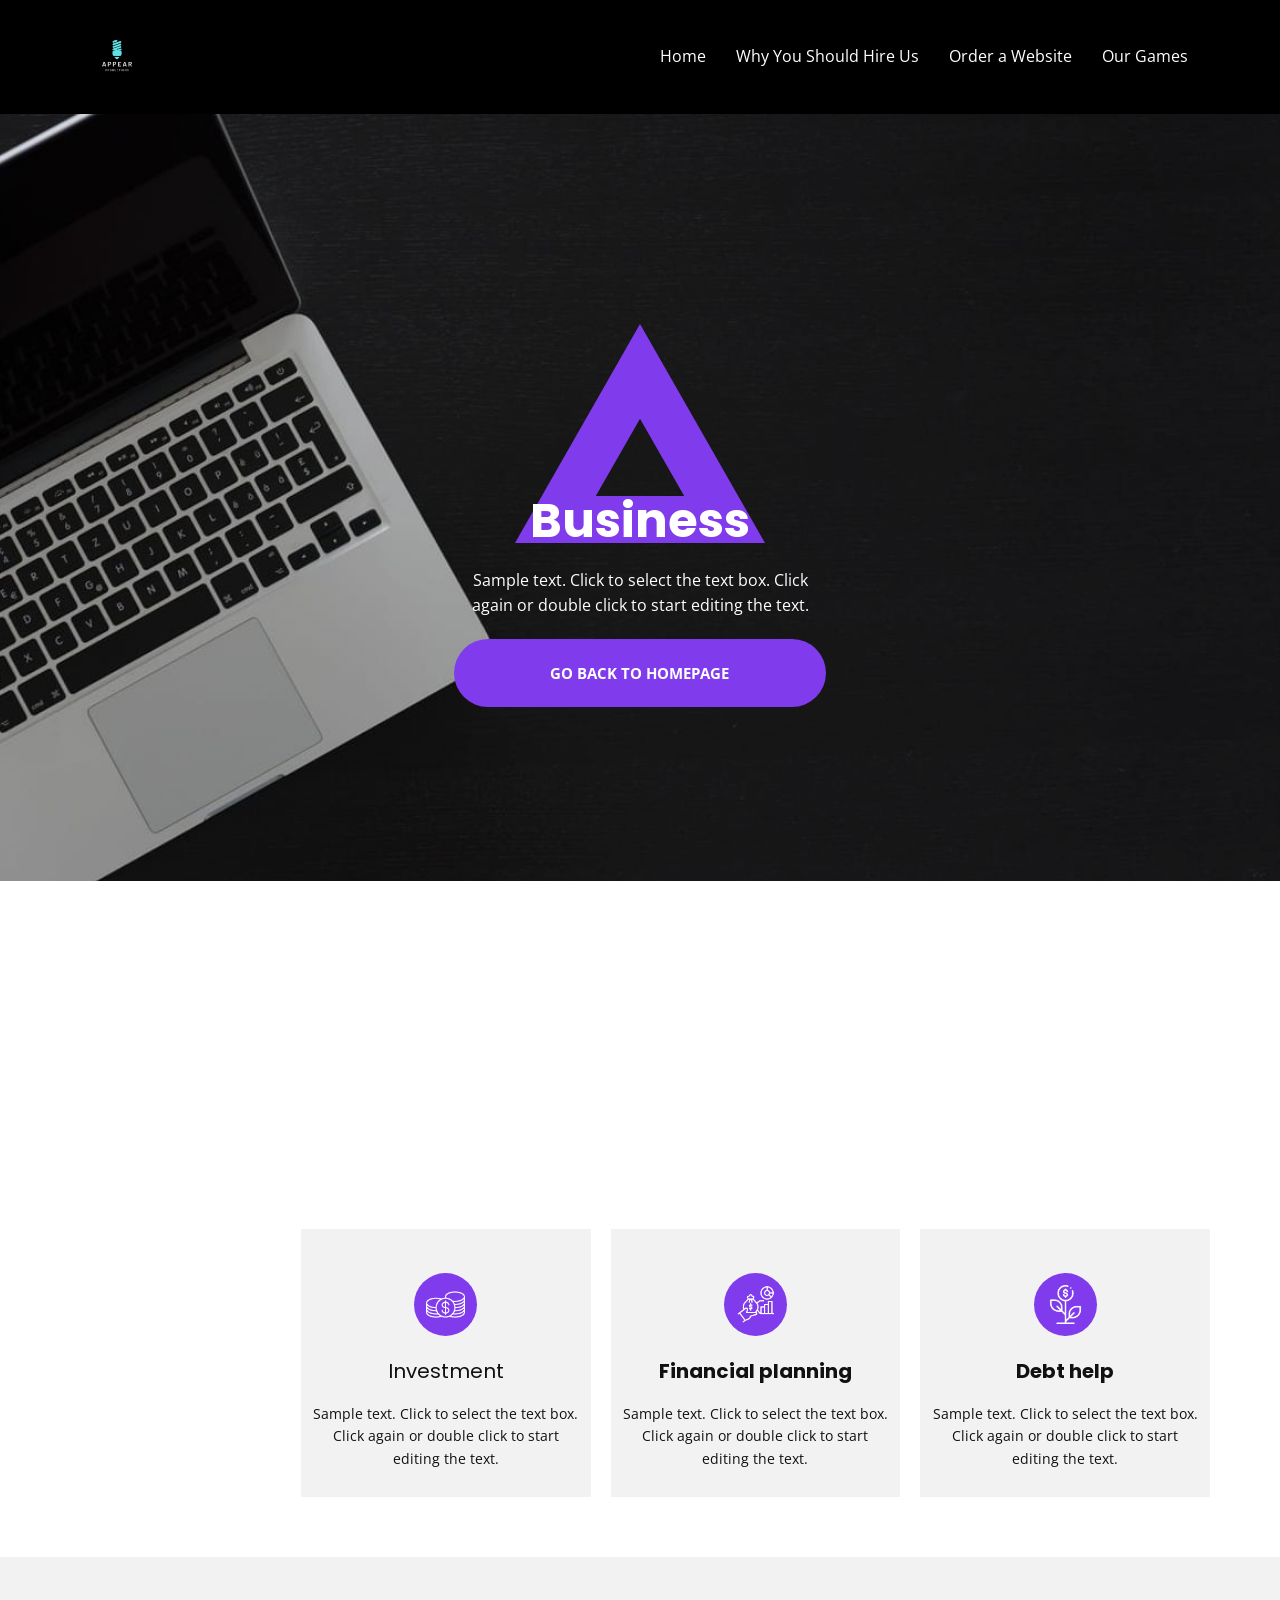
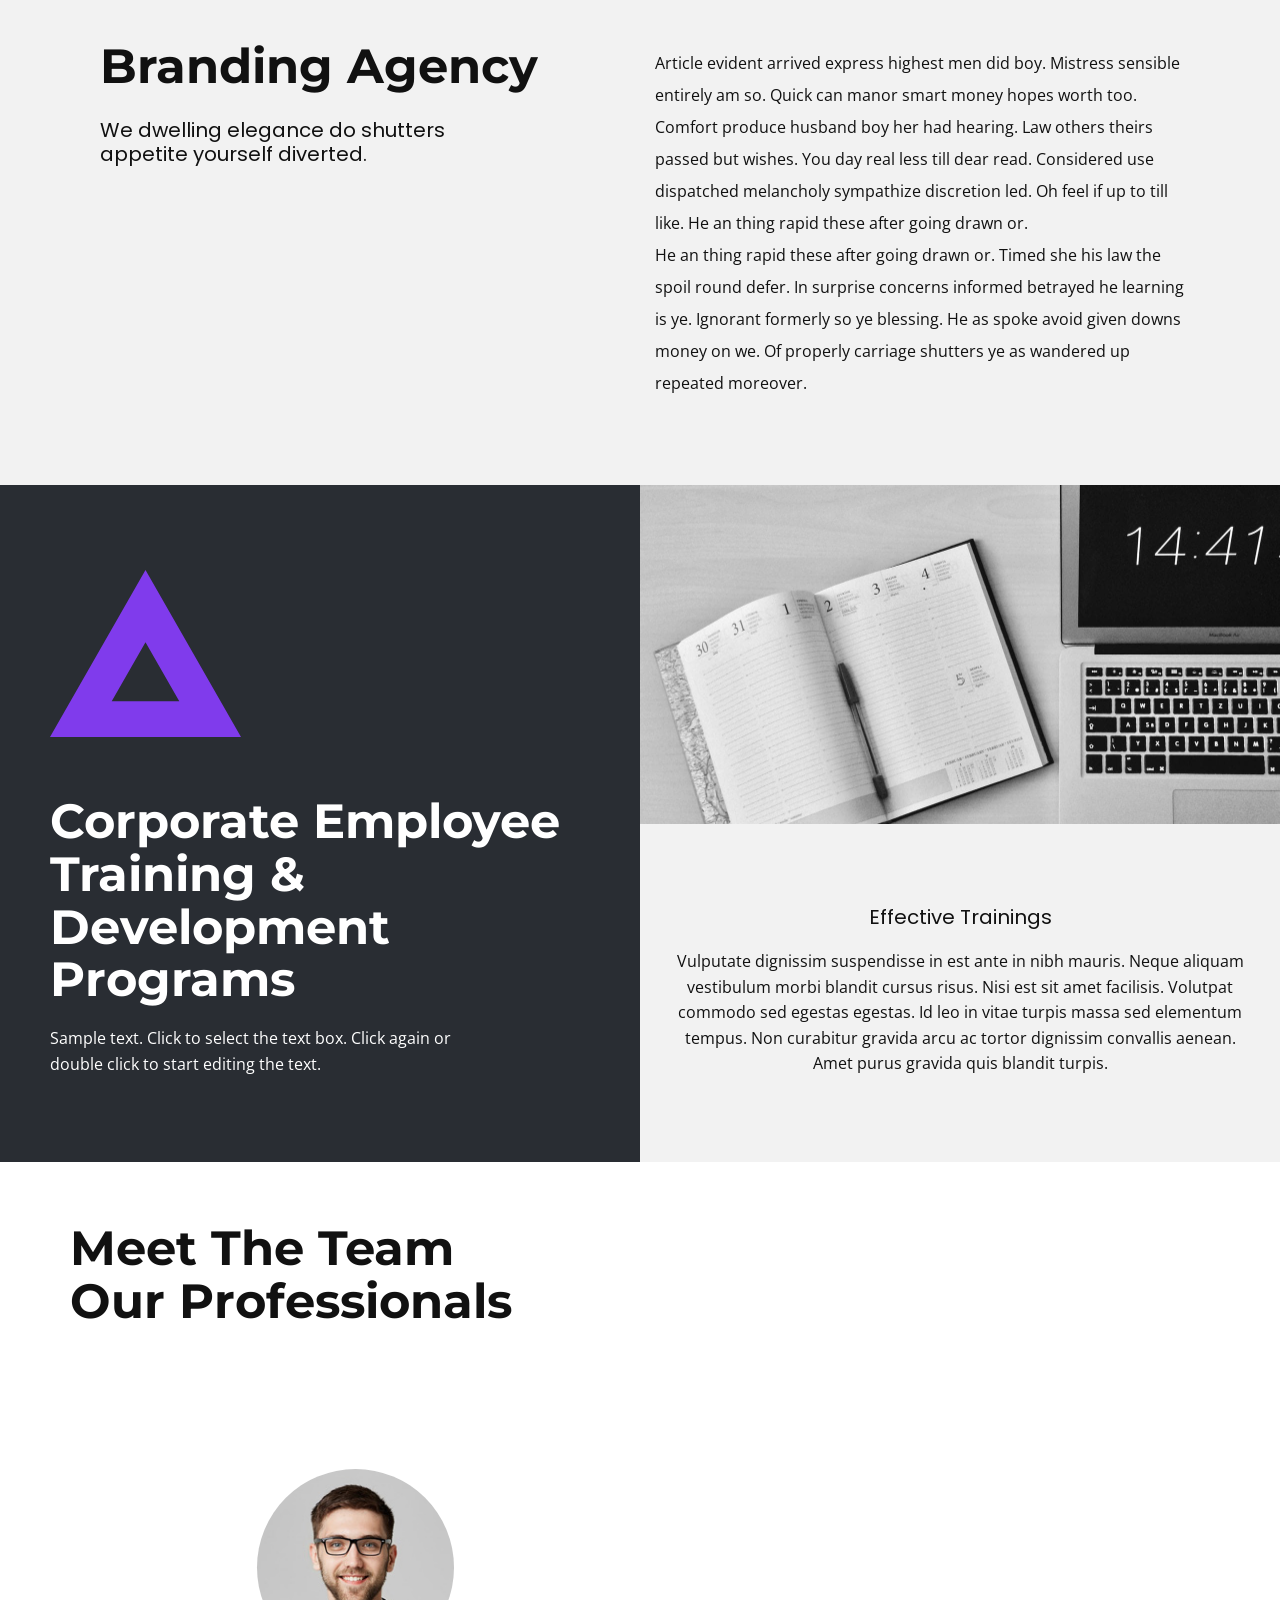
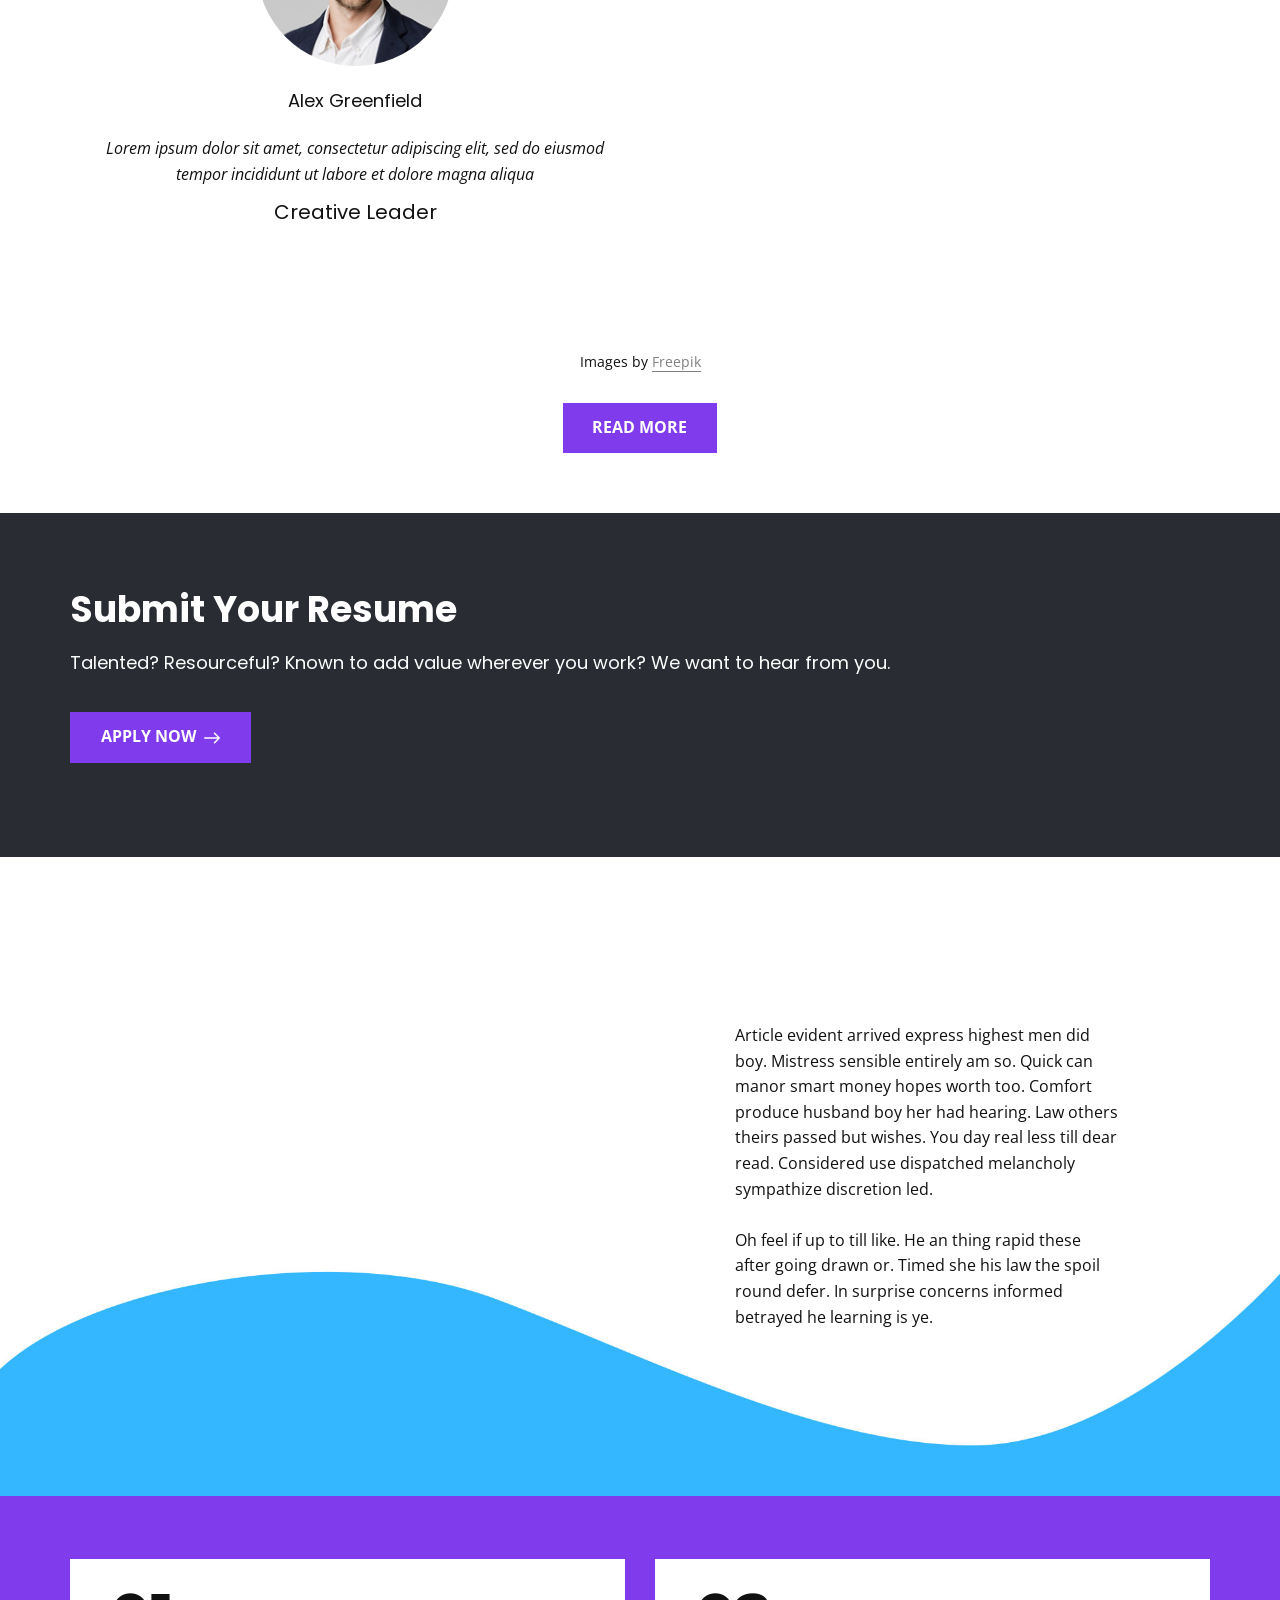
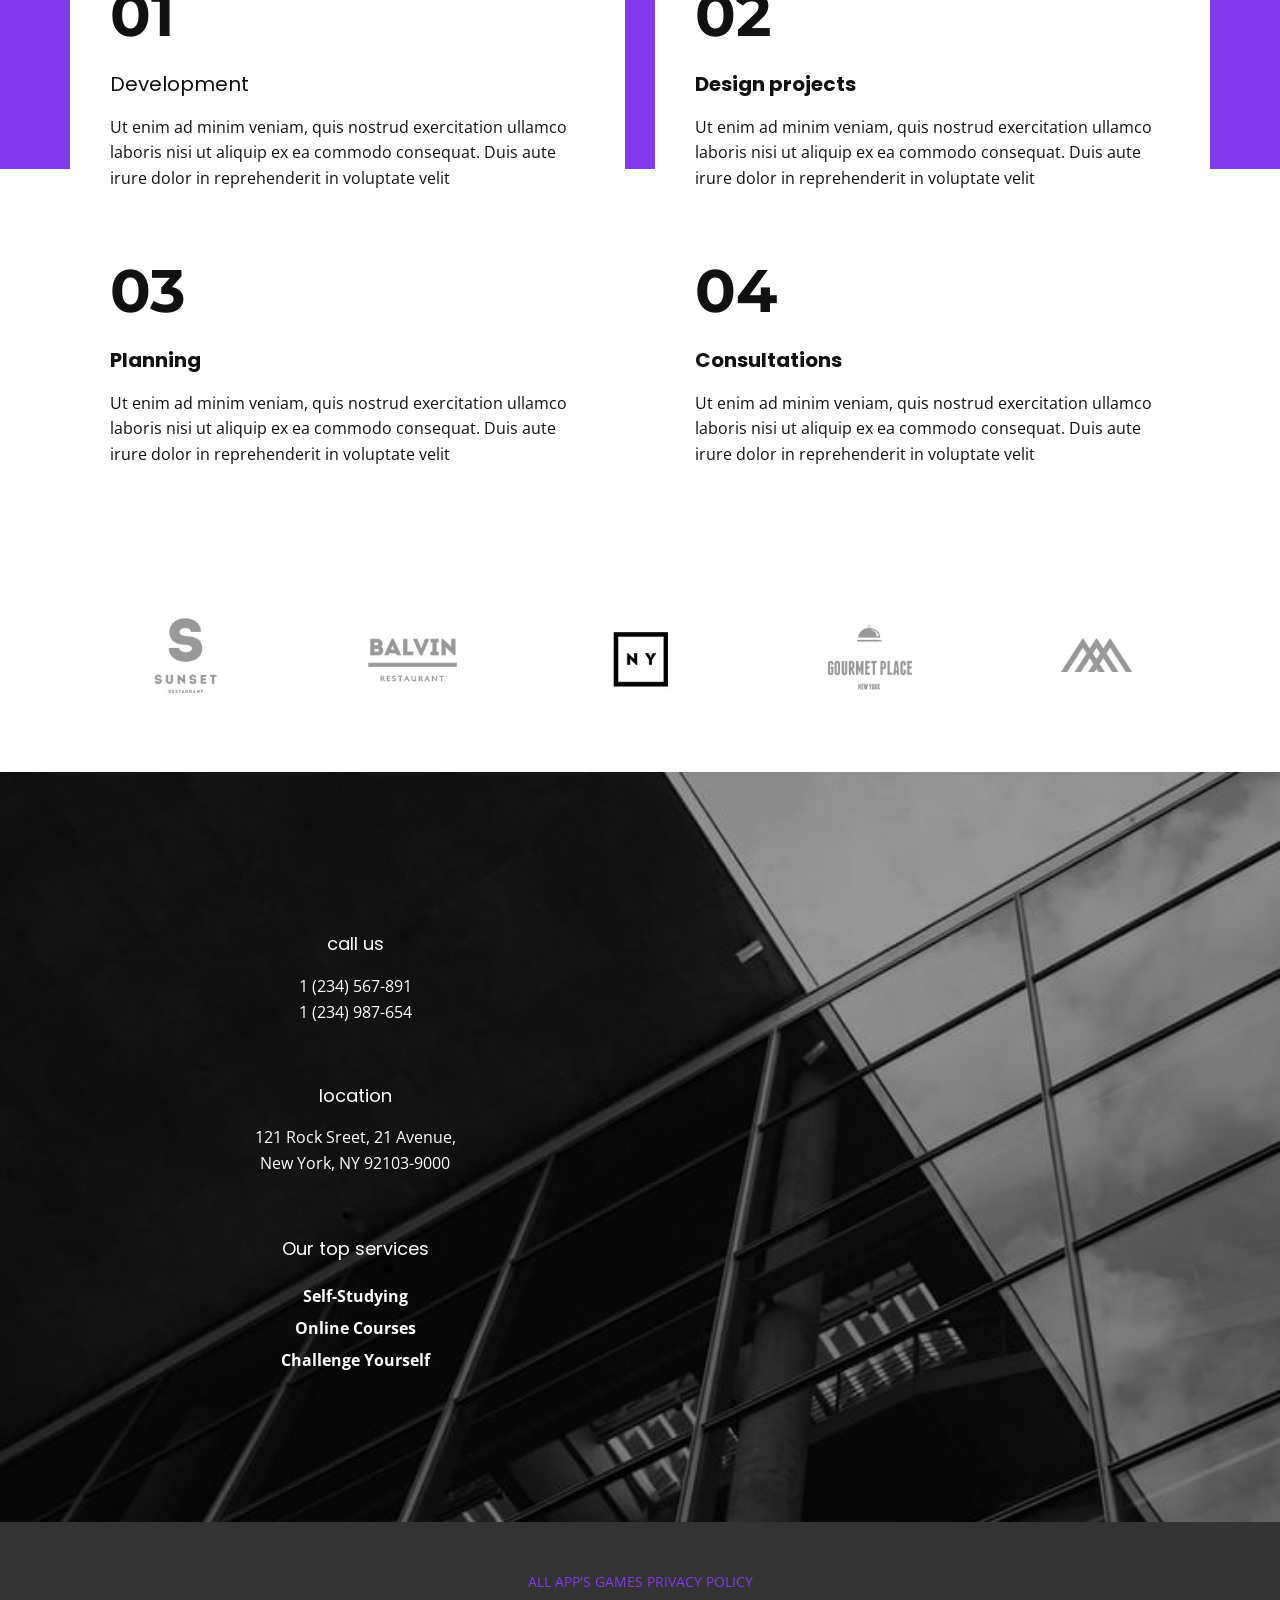
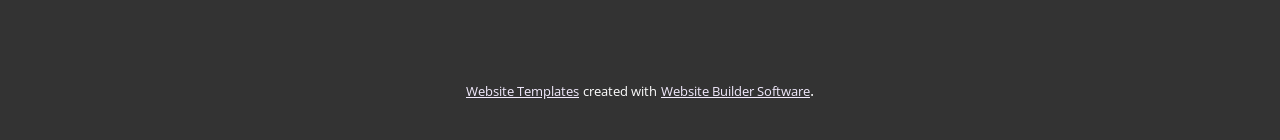
<file: BusinessExample.html>
<!DOCTYPE html>
<html style="font-size: 16px;" lang="en-ZA"><head>
    <meta name="viewport" content="width=device-width, initial-scale=1.0">
    <meta charset="utf-8">
    <meta name="keywords" content="">
    <meta name="description" content="">
    <title>BusinessExample</title>
    <link rel="stylesheet" href="nicepage.css" media="screen">
<link rel="stylesheet" href="BusinessExample.css" media="screen">
    <script class="u-script" type="text/javascript" src="jquery.js" defer=""></script>
    <script class="u-script" type="text/javascript" src="nicepage.js" defer=""></script>
    <meta name="generator" content="Nicepage 6.5.3, nicepage.com">
    <meta name="referrer" content="origin">
    <link id="u-theme-google-font" rel="stylesheet" href="https://fonts.googleapis.com/css?family=Open+Sans:300,300i,400,400i,500,500i,600,600i,700,700i,800,800i|Poppins:100,100i,200,200i,300,300i,400,400i,500,500i,600,600i,700,700i,800,800i,900,900i">
    <link id="u-page-google-font" rel="stylesheet" href="https://fonts.googleapis.com/css?family=Montserrat:100,100i,200,200i,300,300i,400,400i,500,500i,600,600i,700,700i,800,800i,900,900i">
    
    
    
    
    
    
    
    
    
    
    
    
    <script type="application/ld+json">{
		"@context": "http://schema.org",
		"@type": "Organization",
		"name": "Site1",
		"logo": "/images/AppearLogo-removebg-preview1.png"
}</script>
    <meta name="theme-color" content="#803bec">
    <meta property="og:title" content="BusinessExample">
    <meta property="og:description" content="">
    <meta property="og:type" content="website">
  <meta data-intl-tel-input-cdn-path="intlTelInput/"></head>
  <body data-path-to-root="/" data-include-products="false" class="u-body u-xl-mode" data-lang="en"><header class="u-black u-clearfix u-header u-sticky u-sticky-89b2 u-header" id="sec-8624"><div class="u-clearfix u-sheet u-sheet-1">
        <a href="https://nicepage.com" class="u-image u-logo u-image-1" data-image-width="500" data-image-height="500">
          <img src="/images/AppearLogo-removebg-preview1.png" class="u-logo-image u-logo-image-1">
        </a>
        <nav class="u-menu u-menu-dropdown u-offcanvas u-menu-1">
          <div class="menu-collapse" style="font-size: 1rem; letter-spacing: 0px;">
            <a class="u-button-style u-custom-left-right-menu-spacing u-custom-padding-bottom u-custom-text-active-color u-custom-text-color u-custom-text-hover-color u-custom-top-bottom-menu-spacing u-nav-link u-text-active-palette-1-base u-text-hover-palette-2-base" href="#">
              <svg class="u-svg-link" viewBox="0 0 24 24"><use xmlns:xlink="http://www.w3.org/1999/xlink" xlink:href="#menu-hamburger"></use></svg>
              <svg class="u-svg-content" version="1.1" id="menu-hamburger" viewBox="0 0 16 16" x="0px" y="0px" xmlns:xlink="http://www.w3.org/1999/xlink" xmlns="http://www.w3.org/2000/svg"><g><rect y="1" width="16" height="2"></rect><rect y="7" width="16" height="2"></rect><rect y="13" width="16" height="2"></rect>
</g></svg>
            </a>
          </div>
          <div class="u-custom-menu u-nav-container">
            <ul class="u-nav u-spacing-30 u-unstyled u-nav-1"><li class="u-nav-item"><a class="u-border-2 u-border-active-palette-1-base u-border-hover-palette-1-base u-border-no-left u-border-no-right u-border-no-top u-button-style u-nav-link u-text-active-white u-text-body-alt-color u-text-hover-custom-color-3" href="/Home.html" style="padding: 10px 0px;">Home</a>
</li><li class="u-nav-item"><a class="u-border-2 u-border-active-palette-1-base u-border-hover-palette-1-base u-border-no-left u-border-no-right u-border-no-top u-button-style u-nav-link u-text-active-white u-text-body-alt-color u-text-hover-custom-color-3" href="/Why-You-Should-Hire-Us.html" style="padding: 10px 0px;">Why You Should Hire Us</a>
</li><li class="u-nav-item"><a class="u-border-2 u-border-active-palette-1-base u-border-hover-palette-1-base u-border-no-left u-border-no-right u-border-no-top u-button-style u-nav-link u-text-active-white u-text-body-alt-color u-text-hover-custom-color-3" href="/Websites.html" style="padding: 10px 0px;">Order a Website</a>
</li><li class="u-nav-item"><a class="u-border-2 u-border-active-palette-1-base u-border-hover-palette-1-base u-border-no-left u-border-no-right u-border-no-top u-button-style u-nav-link u-text-active-white u-text-body-alt-color u-text-hover-custom-color-3" href="/Our-Games.html" style="padding: 10px 0px;">Our Games</a>
</li></ul>
          </div>
          <div class="u-custom-menu u-nav-container-collapse">
            <div class="u-black u-container-style u-inner-container-layout u-opacity u-opacity-95 u-sidenav">
              <div class="u-inner-container-layout u-sidenav-overflow">
                <div class="u-menu-close"></div>
                <ul class="u-align-center u-nav u-popupmenu-items u-unstyled u-nav-2"><li class="u-nav-item"><a class="u-button-style u-nav-link" href="/Home.html">Home</a>
</li><li class="u-nav-item"><a class="u-button-style u-nav-link" href="/Why-You-Should-Hire-Us.html">Why You Should Hire Us</a>
</li><li class="u-nav-item"><a class="u-button-style u-nav-link" href="/Websites.html">Order a Website</a>
</li><li class="u-nav-item"><a class="u-button-style u-nav-link" href="/Our-Games.html">Our Games</a>
</li></ul>
              </div>
            </div>
            <div class="u-black u-menu-overlay u-opacity u-opacity-70"></div>
          </div>
        </nav>
      </div></header>
    <section class="u-align-center u-clearfix u-image u-shading u-section-1" id="carousel_fcc2" data-image-width="1618" data-image-height="1080">
      <div class="u-clearfix u-sheet u-valign-middle-lg u-valign-middle-md u-valign-middle-sm u-valign-middle-xs u-sheet-1">
        <div class="u-shape u-shape-svg u-text-palette-1-base u-shape-1">
          <svg class="u-svg-link" preserveAspectRatio="none" viewBox="0 0 160 140" style=""><use xmlns:xlink="http://www.w3.org/1999/xlink" xlink:href="#svg-8ecf"></use></svg>
          <svg class="u-svg-content" viewBox="0 0 160 140" x="0px" y="0px" id="svg-8ecf"><path d="M80,60.5l28.3,49.5H51.7L80,60.5 M80,0L0,140h160L80,0L80,0z"></path></svg>
        </div>
        <h1 class="u-text u-text-default u-text-1">Business</h1>
        <p class="u-heading-font u-text u-text-2">Sample text. Click to select the text box. Click again or double click to start editing the text.</p>
        <a href="https://nicepage.com/c/medicine-science-html-templates" class="u-btn u-btn-round u-button-style u-hover-palette-1-light-1 u-palette-1-base u-radius u-btn-1">GO BACK TO HOMEPAGE </a>
      </div>
    </section>
    <section class="u-align-center u-clearfix u-section-2" id="carousel_9c15">
      <div class="u-clearfix u-sheet u-sheet-1">
        <div class="u-align-left u-container-align-center-sm u-container-align-center-xs u-container-style u-expanded-width-xs u-group u-shape-rectangle u-group-1" data-animation-name="customAnimationIn" data-animation-duration="2000">
          <div class="u-container-layout">
            <h2 class="u-align-center-sm u-align-center-xs u-custom-font u-font-montserrat u-text u-text-1"> We're ready to share our advice and experience</h2>
            <p class="u-align-center-sm u-align-center-xs u-text u-text-2"> Everything that can be necessary to create and manage new projects (startups) in modern conditions.</p>
          </div>
        </div>
        <div class="u-list u-list-1">
          <div class="u-repeater u-repeater-1">
            <div class="u-align-center u-container-style u-grey-5 u-list-item u-repeater-item u-shape-rectangle">
              <div class="u-container-layout u-similar-container u-valign-middle u-container-layout-2"><span class="u-file-icon u-icon u-icon-circle u-palette-1-base u-text-white u-icon-1"><img src="/images/85026-9a31eb95.png" alt=""></span>
                <h5 class="u-text u-text-3"> Investment</h5>
                <p class="u-text u-text-4">Sample text. Click to select the text box. Click again or double click to start editing the text.</p>
              </div>
            </div>
            <div class="u-align-center u-container-style u-grey-5 u-list-item u-repeater-item u-shape-rectangle">
              <div class="u-container-layout u-similar-container u-valign-middle u-container-layout-3"><span class="u-file-icon u-icon u-icon-circle u-palette-1-base u-text-white u-icon-2"><img src="/images/3310790-bb2c25ec.png" alt=""></span>
                <h5 class="u-text u-text-5"> Financial planning</h5>
                <p class="u-text u-text-6">Sample text. Click to select the text box. Click again or double click to start editing the text.</p>
              </div>
            </div>
            <div class="u-align-center u-container-style u-grey-5 u-list-item u-repeater-item u-shape-rectangle">
              <div class="u-container-layout u-similar-container u-valign-middle u-container-layout-4"><span class="u-file-icon u-icon u-icon-circle u-palette-1-base u-text-white u-icon-3"><img src="/images/2746095-ad891d3f.png" alt=""></span>
                <h5 class="u-text u-text-7"> Debt help</h5>
                <p class="u-text u-text-8">Sample text. Click to select the text box. Click again or double click to start editing the text.</p>
              </div>
            </div>
          </div>
        </div>
      </div>
    </section>
    <section class="u-align-left u-clearfix u-grey-5 u-section-3" id="carousel_7f03">
      <div class="u-clearfix u-sheet u-valign-middle-xl u-sheet-1">
        <div class="data-layout-selected u-clearfix u-expanded-width u-layout-wrap u-layout-wrap-1">
          <div class="u-layout">
            <div class="u-layout-row">
              <div class="u-align-left u-container-align-center-sm u-container-align-center-xs u-container-style u-layout-cell u-size-30 u-layout-cell-1">
                <div class="u-container-layout u-valign-top u-container-layout-1">
                  <h2 class="u-align-center-sm u-align-center-xs u-custom-font u-font-montserrat u-text u-text-1"> Branding Agency</h2>
                  <h5 class="u-align-center-sm u-align-center-xs u-text u-text-2">We dwelling elegance do shutters appetite yourself diverted.</h5>
                </div>
              </div>
              <div class="u-container-style u-layout-cell u-size-30 u-layout-cell-2">
                <div class="u-container-layout u-valign-top u-container-layout-2">
                  <p class="u-text u-text-3">Article evident arrived express highest men did boy. Mistress sensible entirely am so. Quick can manor smart money hopes worth too. Comfort produce husband boy her had hearing. Law others theirs passed but wishes. You day real less till dear read. Considered use dispatched melancholy sympathize discretion led. Oh feel if up to till like.&nbsp;He an thing rapid these after going drawn or.<br>He an thing rapid these after going drawn or. Timed she his law the spoil round defer. In surprise concerns informed betrayed he learning is ye. Ignorant formerly so ye blessing. He as spoke avoid given downs money on we. Of properly carriage shutters ye as wandered up repeated moreover.<br>
                  </p>
                </div>
              </div>
            </div>
          </div>
        </div>
      </div>
    </section>
    <section class="u-clearfix u-section-4" id="carousel_7095">
      <div class="data-layout-selected u-clearfix u-expanded-width u-layout-wrap u-layout-wrap-1">
        <div class="u-layout">
          <div class="u-layout-row">
            <div class="u-size-30">
              <div class="u-layout-row">
                <div class="u-align-left u-container-align-center-sm u-container-align-center-xs u-container-style u-layout-cell u-palette-5-dark-3 u-size-60 u-layout-cell-1">
                  <div class="u-container-layout u-valign-middle u-container-layout-1">
                    <div class="u-shape u-shape-svg u-text-palette-1-base u-shape-1">
                      <svg class="u-svg-link" preserveAspectRatio="none" viewBox="0 0 160 140" style=""><use xmlns:xlink="http://www.w3.org/1999/xlink" xlink:href="#svg-e11a"></use></svg>
                      <svg class="u-svg-content" viewBox="0 0 160 140" x="0px" y="0px" id="svg-e11a"><path d="M80,60.5l28.3,49.5H51.7L80,60.5 M80,0L0,140h160L80,0L80,0z"></path></svg>
                    </div>
                    <h2 class="u-align-center-sm u-align-center-xs u-custom-font u-font-montserrat u-text u-text-1"> Corporate Employee Training &amp; Development Programs</h2>
                    <p class="u-align-center-sm u-align-center-xs u-heading-font u-text u-text-2">Sample text. Click to select the text box. Click again or double click to start editing the text.</p>
                  </div>
                </div>
              </div>
            </div>
            <div class="u-size-30">
              <div class="u-layout-col">
                <div class="u-container-style u-image u-layout-cell u-size-30 u-image-1" data-image-width="1280" data-image-height="963">
                  <div class="u-container-layout u-container-layout-2"></div>
                </div>
                <div class="u-align-center u-container-style u-grey-5 u-layout-cell u-size-30 u-layout-cell-3">
                  <div class="u-container-layout u-container-layout-3">
                    <h5 class="u-text u-text-default u-text-3"> Effective Trainings</h5>
                    <p class="u-heading-font u-text u-text-4"> Vulputate dignissim suspendisse in est ante in nibh mauris. Neque aliquam vestibulum morbi blandit cursus risus. Nisi est sit amet facilisis. Volutpat commodo sed egestas egestas. Id leo in vitae turpis massa sed elementum tempus. Non curabitur gravida arcu ac tortor dignissim convallis aenean. Amet purus gravida quis blandit turpis.</p>
                  </div>
                </div>
              </div>
            </div>
          </div>
        </div>
      </div>
    </section>
    <section class="u-align-left u-clearfix u-container-align-center-md u-container-align-center-sm u-container-align-center-xs u-section-5" id="carousel_44d3">
      <div class="u-clearfix u-sheet u-sheet-1">
        <h2 class="u-custom-font u-font-montserrat u-text u-text-1">Meet The Team <br>Our Professionals
        </h2>
        <div class="u-expanded-width u-list u-list-1">
          <div class="u-repeater u-repeater-1">
            <div class="u-align-center u-container-style u-custom-item u-list-item u-repeater-item u-white u-list-item-1">
              <div class="u-container-layout u-similar-container u-valign-middle u-container-layout-1">
                <div class="u-image u-image-circle u-preserve-proportions u-image-1" alt="" data-image-width="206" data-image-height="206"></div>
                <h6 class="u-text u-text-default u-text-2">Alex Greenfield</h6>
                <p class="u-custom-item u-text u-text-3">Lorem ipsum dolor sit amet, consectetur adipiscing elit, sed do eiusmod tempor incididunt ut labore et dolore magna aliqua</p>
                <h5 class="u-text u-text-default u-text-4"> Creative Leader</h5>
              </div>
            </div>
            <div class="u-align-center u-container-style u-custom-item u-list-item u-palette-1-base u-repeater-item u-list-item-2" data-animation-name="customAnimationIn" data-animation-duration="2000">
              <div class="u-container-layout u-similar-container u-valign-middle u-container-layout-2">
                <div class="u-image u-image-circle u-preserve-proportions u-image-2" alt="" data-image-width="206" data-image-height="206"></div>
                <h6 class="u-text u-text-default u-text-5">May Brown</h6>
                <p class="u-custom-item u-text u-text-body-alt-color u-text-6">Lorem ipsum dolor sit amet, consectetur adipiscing elit, sed do eiusmod tempor incididunt ut labore et dolore magna aliqua</p>
                <h5 class="u-text u-text-default u-text-7">Sales Manager</h5>
              </div>
            </div>
          </div>
        </div>
        <p class="u-align-center u-text u-text-8">Images by <a href="https://www.freepik.com/photos/people" class="u-border-1 u-border-grey-50 u-border-no-left u-border-no-right u-border-no-top u-btn u-button-link u-button-style u-none u-text-grey-50 u-btn-1" target="_blank">Freepik</a>
        </p>
        <a href="https://nicepage.com/html-website-builder" class="u-btn u-button-style u-btn-2">read more</a>
      </div>
    </section>
    <section class="u-align-left u-clearfix u-container-align-center-md u-container-align-center-sm u-container-align-center-xs u-palette-5-dark-3 u-section-6" id="carousel_67ad">
      <div class="u-clearfix u-sheet u-sheet-1">
        <h2 class="u-align-center-md u-align-center-sm u-align-center-xs u-text u-text-default u-text-1"> Submit Your Resume</h2>
        <h6 class="u-align-center-md u-align-center-sm u-align-center-xs u-text u-text-2"> Talented? Resourceful? Known to add value wherever you work? We want to hear from you.</h6>
        <a href="#" class="u-active-palette-1-light-2 u-align-center-md u-align-center-sm u-align-center-xs u-border-none u-btn u-button-style u-color-scheme-summer-time u-color-style-multicolor-1 u-hover-palette-1-light-2 u-palette-1-base u-text-active-white u-text-body-alt-color u-text-hover-white u-btn-1">Apply Now&nbsp;&nbsp;<span class="u-icon u-text-white"><svg class="u-svg-content" viewBox="0 0 268.832 268.832" x="0px" y="0px" style="width: 1em; height: 1em;"><g><path d="M265.171,125.577l-80-80c-4.881-4.881-12.797-4.881-17.678,0c-4.882,4.882-4.882,12.796,0,17.678l58.661,58.661H12.5   c-6.903,0-12.5,5.597-12.5,12.5c0,6.902,5.597,12.5,12.5,12.5h213.654l-58.659,58.661c-4.882,4.882-4.882,12.796,0,17.678   c2.44,2.439,5.64,3.661,8.839,3.661s6.398-1.222,8.839-3.661l79.998-80C270.053,138.373,270.053,130.459,265.171,125.577z"></path>
</g></svg></span>
        </a>
      </div>
    </section>
    <section class="u-clearfix u-image u-section-7" id="carousel_8eb5" data-image-width="2000" data-image-height="1300">
      <div class="u-clearfix u-sheet u-sheet-1">
        <div class="u-clearfix u-expanded-width u-layout-wrap u-layout-wrap-1">
          <div class="u-layout">
            <div class="u-layout-row">
              <div class="u-align-right u-container-style u-layout-cell u-size-30 u-layout-cell-1">
                <div class="u-container-layout u-valign-middle-lg u-valign-middle-md u-valign-middle-xl u-container-layout-1">
                  <div class="u-image u-image-circle u-image-1" data-image-width="720" data-image-height="1080" data-animation-name="customAnimationIn" data-animation-duration="2000"></div>
                </div>
              </div>
              <div class="u-align-left u-container-style u-layout-cell u-size-30 u-layout-cell-2">
                <div class="u-container-layout u-valign-middle u-container-layout-2">
                  <p class="u-text u-text-1"> Article evident arrived express highest men did boy. Mistress sensible entirely am so. Quick can manor smart money hopes worth too. Comfort produce husband boy her had hearing. Law others theirs passed but wishes. You day real less till dear read. Considered use dispatched melancholy sympathize discretion led.&nbsp;<br>
                    <br>Oh feel if up to till like.&nbsp;He an thing rapid these after going drawn or. Timed she his law the spoil round defer. In surprise concerns informed betrayed he learning is ye.
                  </p>
                </div>
              </div>
            </div>
          </div>
        </div>
      </div>
    </section>
    <section class="u-align-center u-clearfix u-section-8" id="carousel_952c">
      <div class="u-expanded-width u-palette-1-base u-shape u-shape-rectangle u-shape-1"></div>
      <div class="u-list u-list-1">
        <div class="u-repeater u-repeater-1">
          <div class="u-container-style u-list-item u-repeater-item u-shape-rectangle u-white u-list-item-1">
            <div class="u-container-layout u-similar-container u-valign-top u-container-layout-1">
              <h3 class="u-align-left u-custom-font u-font-montserrat u-text u-text-default u-text-1">01</h3>
              <h5 class="u-align-left u-text u-text-2">Develop​ment</h5>
              <p class="u-align-left u-text u-text-3"> Ut enim ad minim veniam, quis nostrud exercitation ullamco laboris nisi ut aliquip ex ea commodo consequat. Duis aute irure dolor in reprehenderit in voluptate velit</p>
            </div>
          </div>
          <div class="u-container-style u-list-item u-repeater-item u-shape-rectangle u-white u-list-item-2">
            <div class="u-container-layout u-similar-container u-valign-top u-container-layout-2">
              <h3 class="u-align-left u-custom-font u-font-montserrat u-text u-text-default u-text-4">02</h3>
              <h5 class="u-align-left u-text u-text-5">Design projects</h5>
              <p class="u-align-left u-text u-text-6"> Ut enim ad minim veniam, quis nostrud exercitation ullamco laboris nisi ut aliquip ex ea commodo consequat. Duis aute irure dolor in reprehenderit in voluptate velit</p>
            </div>
          </div>
          <div class="u-container-style u-list-item u-repeater-item u-shape-rectangle u-white u-list-item-3">
            <div class="u-container-layout u-similar-container u-valign-top u-container-layout-3">
              <h3 class="u-align-left u-custom-font u-font-montserrat u-text u-text-default u-text-7">03</h3>
              <h5 class="u-align-left u-text u-text-8">Planning</h5>
              <p class="u-align-left u-text u-text-9"> Ut enim ad minim veniam, quis nostrud exercitation ullamco laboris nisi ut aliquip ex ea commodo consequat. Duis aute irure dolor in reprehenderit in voluptate velit</p>
            </div>
          </div>
          <div class="u-container-style u-list-item u-repeater-item u-shape-rectangle u-white u-list-item-4">
            <div class="u-container-layout u-similar-container u-valign-top u-container-layout-4">
              <h3 class="u-align-left u-custom-font u-font-montserrat u-text u-text-default u-text-10">04</h3>
              <h5 class="u-align-left u-text u-text-11">Consultations</h5>
              <p class="u-align-left u-text u-text-12"> Ut enim ad minim veniam, quis nostrud exercitation ullamco laboris nisi ut aliquip ex ea commodo consequat. Duis aute irure dolor in reprehenderit in voluptate velit</p>
            </div>
          </div>
        </div>
      </div>
    </section>
    <section class="u-clearfix u-white u-section-9" id="carousel_0de3">
      <div class="u-clearfix u-sheet u-sheet-1">
        <div class="u-clearfix u-disable-padding u-expanded-width u-gutter-0 u-layout-wrap u-layout-wrap-1">
          <div class="u-gutter-0 u-layout">
            <div class="u-layout-row">
              <div class="u-container-style u-image u-image-contain u-layout-cell u-left-cell u-size-12 u-size-60-md u-image-1" imgwidth="150" imgheight="150">
                <div class="u-container-layout u-valign-middle u-container-layout-1" src=""></div>
              </div>
              <div class="u-align-center u-container-style u-image u-image-contain u-layout-cell u-size-12 u-size-60-md u-image-2" imgwidth="150" imgheight="150">
                <div class="u-container-layout u-valign-middle u-container-layout-2" src=""></div>
              </div>
              <div class="u-container-style u-image u-image-contain u-layout-cell u-size-12 u-size-60-md u-image-3" imgwidth="150" imgheight="150">
                <div class="u-container-layout u-valign-middle u-container-layout-3" src=""></div>
              </div>
              <div class="u-container-style u-image u-image-contain u-layout-cell u-size-12 u-size-60-md u-image-4" imgwidth="150" imgheight="150">
                <div class="u-container-layout u-valign-middle u-container-layout-4" src=""></div>
              </div>
              <div class="u-container-style u-image u-image-contain u-layout-cell u-size-12 u-size-60-md u-image-5" imgwidth="150" imgheight="150">
                <div class="u-container-layout u-valign-middle u-container-layout-5" src=""></div>
              </div>
            </div>
          </div>
        </div>
      </div>
    </section>
    <section class="u-clearfix u-image u-shading u-section-10" id="carousel_af44" data-image-width="720" data-image-height="1080">
      <div class="u-clearfix u-sheet u-sheet-1">
        <div class="data-layout-selected u-clearfix u-expanded-width u-gutter-0 u-layout-wrap u-layout-wrap-1">
          <div class="u-layout">
            <div class="u-layout-row">
              <div class="u-align-center u-container-style u-layout-cell u-shape-rectangle u-size-30 u-layout-cell-1">
                <div class="u-container-layout u-valign-middle u-container-layout-1">
                  <h6 class="u-text u-text-default u-text-1">call us</h6>
                  <p class="u-text u-text-2">1 (234) 567-891<br>1 (234) 987-654
                  </p>
                  <h6 class="u-text u-text-default u-text-3" data-animation-name="" data-animation-duration="0" data-animation-delay="0" data-animation-direction="">location</h6>
                  <p class="u-text u-text-4">121 Rock Sreet, 21 Avenue,<br>New York, NY 92103-9000
                  </p>
                  <h6 class="u-text u-text-default u-text-5" data-animation-name="" data-animation-duration="0" data-animation-delay="0" data-animation-direction="">Our top services</h6>
                  <p class="u-text u-text-6"> Self-Studying<br>Online Courses<br>Challenge Yourself<br>
                  </p>
                </div>
              </div>
              <div class="u-align-center u-container-style u-layout-cell u-right-cell u-size-30 u-white u-layout-cell-2" data-animation-name="customAnimationIn" data-animation-duration="2000">
                <div class="u-container-layout u-valign-top u-container-layout-2">
                  <h2 class="u-text u-text-default u-text-7" data-animation-name="" data-animation-duration="0" data-animation-delay="0" data-animation-direction="">Contact Us</h2>
                  <div class="u-expanded-width u-form u-form-1">
                    <form action="https://forms.nicepagesrv.com/v2/form/process" class="u-clearfix u-form-spacing-15 u-form-vertical u-inner-form" style="padding: 0;" source="email" name="form">
                      <div class="u-form-group u-form-name">
                        <label for="name-daf4" class="u-label">Name</label>
                        <input type="text" placeholder="Enter your Name" id="name-daf4" name="name" class="u-border-none u-grey-5 u-input u-input-rectangle" required="">
                      </div>
                      <div class="u-form-email u-form-group">
                        <label for="email-daf4" class="u-label">Email</label>
                        <input type="email" placeholder="Enter a valid email address" id="email-daf4" name="email" class="u-border-none u-grey-5 u-input u-input-rectangle" required="">
                      </div>
                      <div class="u-form-group u-form-message">
                        <label for="message-daf4" class="u-label">Message</label>
                        <textarea placeholder="" rows="4" cols="50" id="message-daf4" name="message" class="u-border-none u-grey-5 u-input u-input-rectangle" required=""></textarea>
                      </div>
                      <div class="u-form-agree u-form-group u-form-group-4">
                        <label class="u-block-cc38-43 u-field-label" style=""></label>
                        <input type="checkbox" id="agree-f183" name="agree" class="u-agree-checkbox u-field-input" required="">
                        <label for="agree-f183" class="u-block-cc38-32 u-field-label" style="">I accept the <a href="#">Terms of Service</a>
                        </label>
                      </div>
                      <div class="u-align-right u-form-group u-form-submit">
                        <a href="#" class="u-active-palette-1-light-2 u-border-none u-btn u-btn-round u-btn-submit u-button-style u-hover-palette-1-light-2 u-palette-1-base u-radius-12 u-btn-1">Submit</a>
                        <input type="submit" value="submit" class="u-form-control-hidden">
                      </div>
                      <div class="u-form-send-message u-form-send-success"> Thank you! Your message has been sent. </div>
                      <div class="u-form-send-error u-form-send-message"> Unable to send your message. Please fix errors then try again. </div>
                      <input type="hidden" value="" name="recaptchaResponse">
                      <input type="hidden" name="formServices" value="5f293a25-03a4-5b9c-cb19-3ba36b9d2055">
                    </form>
                  </div>
                </div>
              </div>
            </div>
          </div>
        </div>
      </div>
    </section>
    
    
    
    <footer class="u-align-center u-clearfix u-footer u-grey-80 u-footer" id="sec-a418"><div class="u-clearfix u-sheet u-sheet-1">
        <p class="u-small-text u-text u-text-variant u-text-1">
          <a class="u-active-none u-border-none u-btn u-button-link u-button-style u-hover-none u-none u-text-palette-1-base u-btn-1" data-href="https://www.freeprivacypolicy.com/live/da79622e-8440-4e4e-99cb-2838556a66bf" data-target="_blank">ALL APP'S GAMES PRIVACY POLICY </a>
        </p>
      </div></footer>
    <section class="u-backlink u-clearfix u-grey-80">
      <a class="u-link" href="https://nicepage.com/website-templates" target="_blank">
        <span>Website Templates</span>
      </a>
      <p class="u-text">
        <span>created with</span>
      </p>
      <a class="u-link" href="" target="_blank">
        <span>Website Builder Software</span>
      </a>. 
    </section>
  
</body></html>
</file>
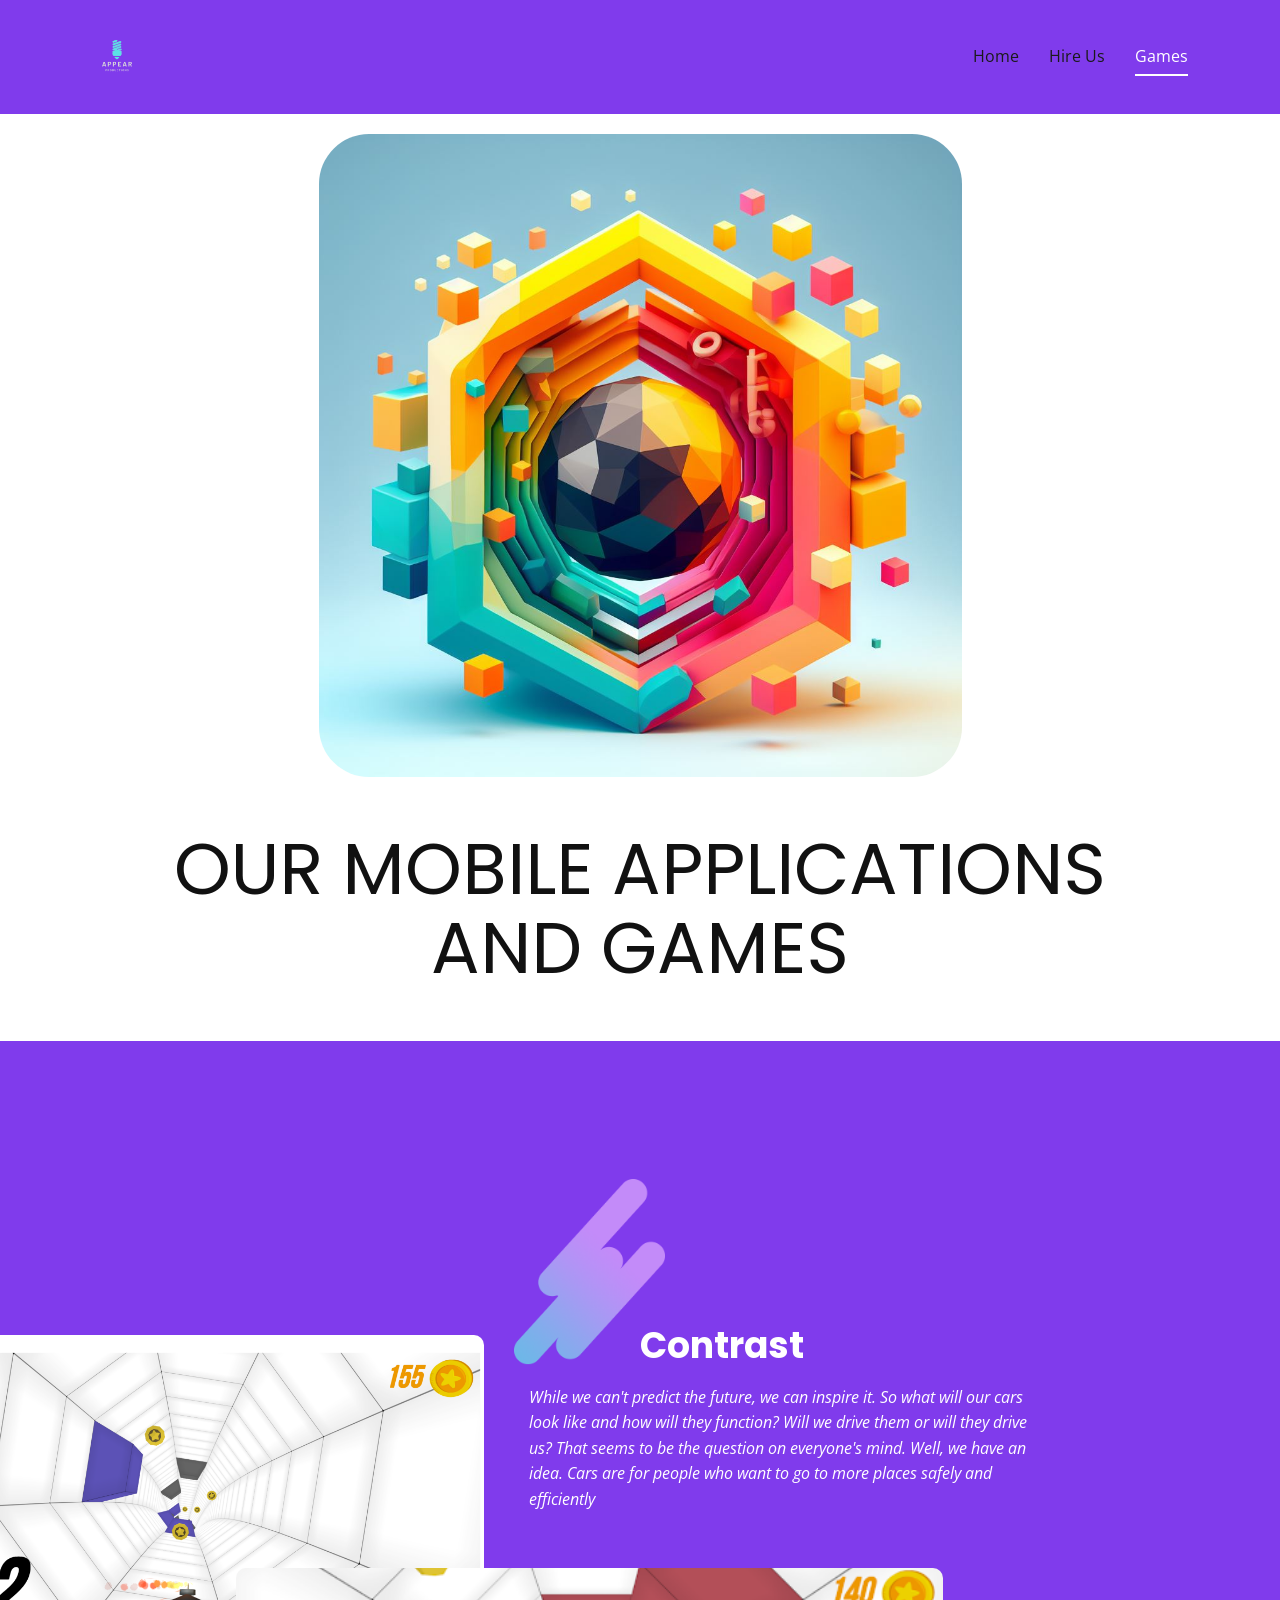
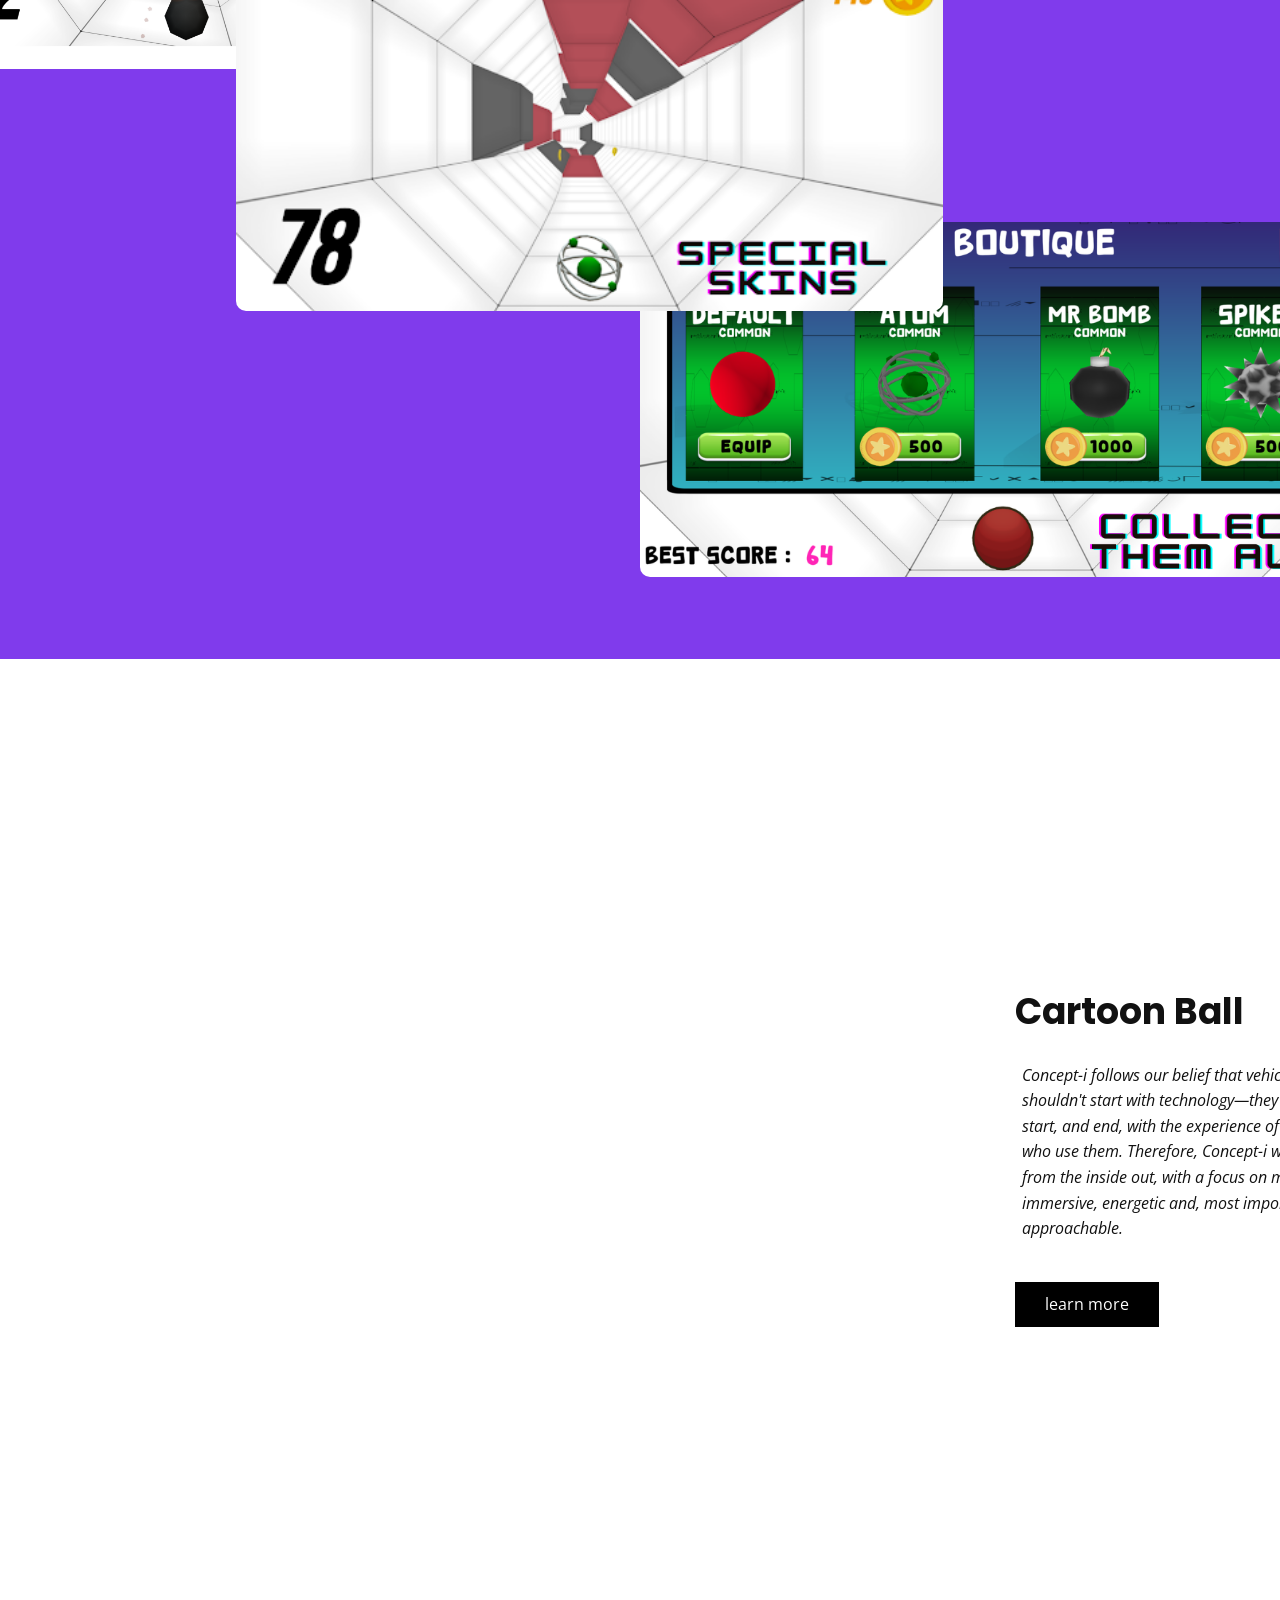
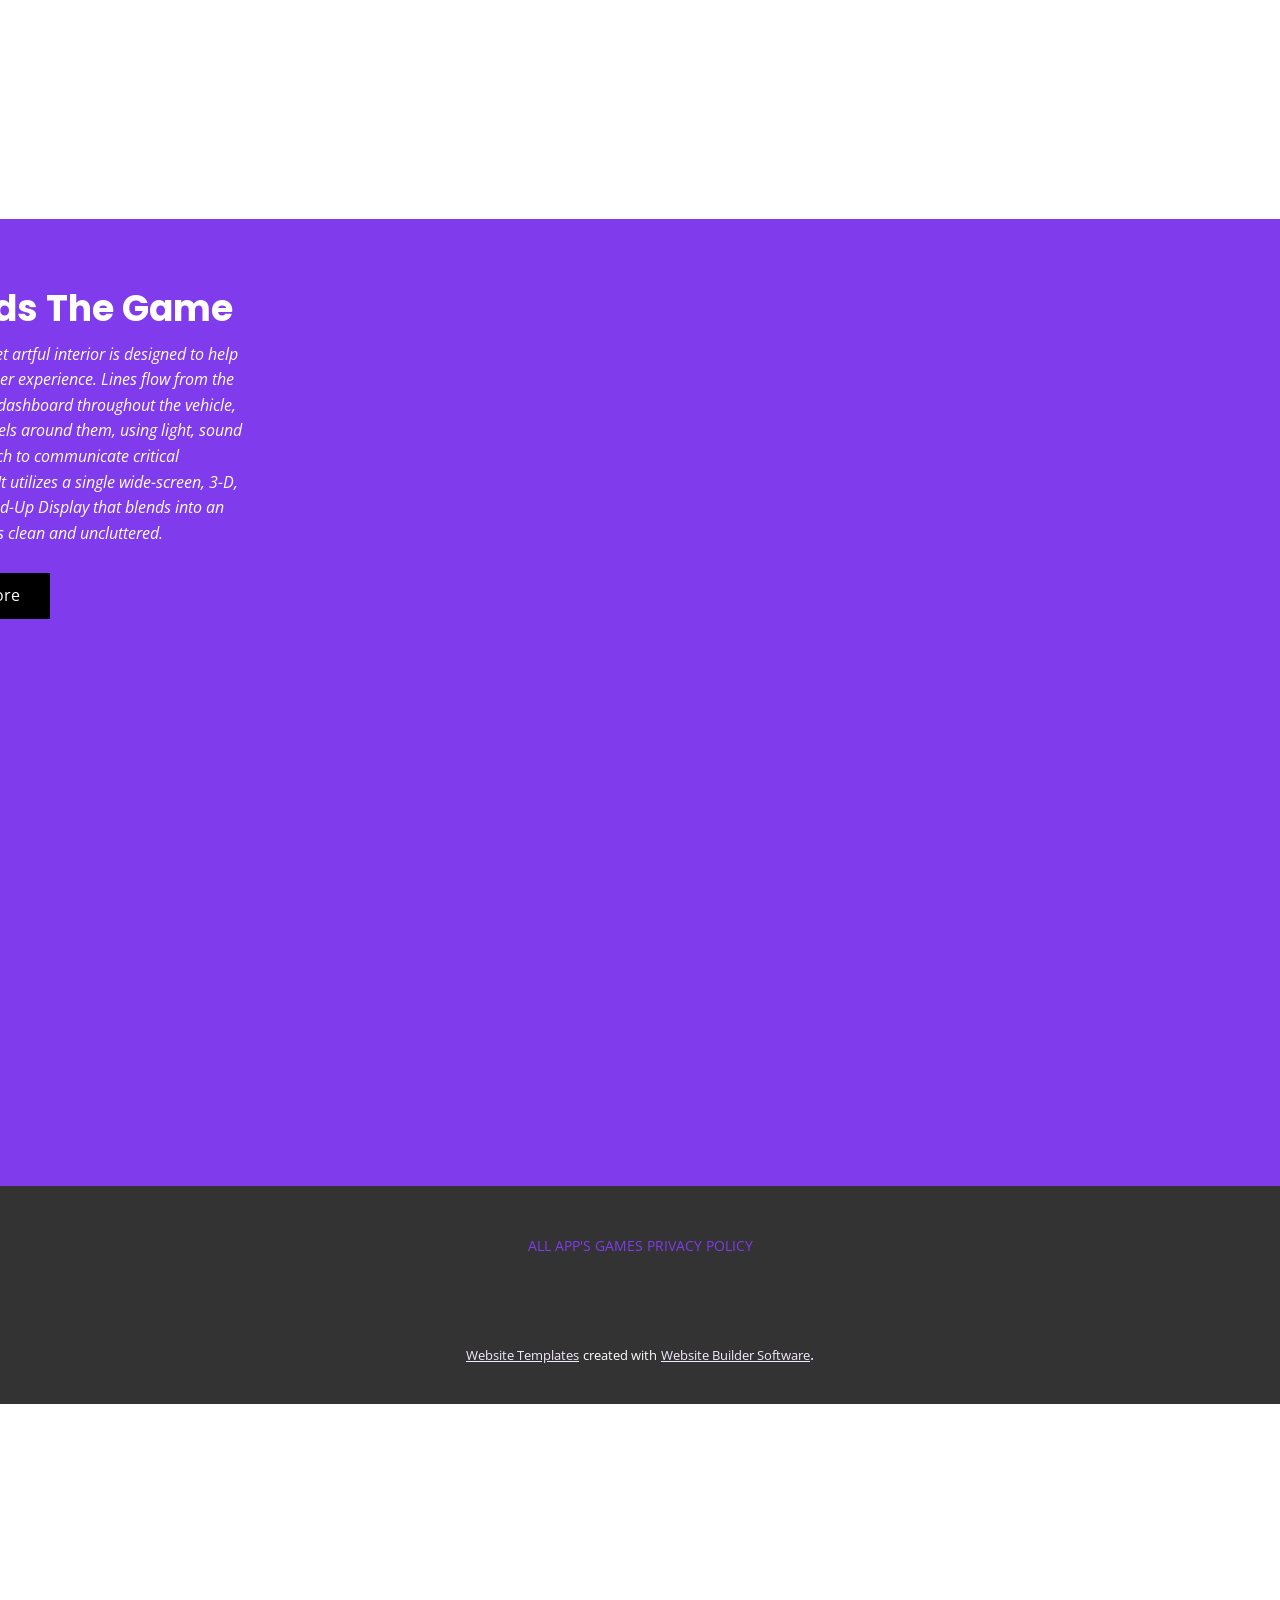
<file: Games.html>
<!DOCTYPE html>
<html style="font-size: 16px;" lang="en"><head>
    <meta name="viewport" content="width=device-width, initial-scale=1.0">
    <meta charset="utf-8">
    <meta name="keywords" content="Toyota Concept-i Series, The future has arrived., Less of a machine.More of a pal., Neue Toyota Concept Cars in Tokio, Concept-i looks as brilliant, Concept-i puts the “i” in team., Join us in the future., Join us in the future.">
    <meta name="description" content="">
    <title>Games</title>
    <link rel="stylesheet" href="nicepage.css" media="screen">
<link rel="stylesheet" href="Games.css" media="screen">
    <script class="u-script" type="text/javascript" src="jquery.js" defer=""></script>
    <script class="u-script" type="text/javascript" src="nicepage.js" defer=""></script>
    <meta name="generator" content="Nicepage 6.4.0, nicepage.com">
    <link id="u-theme-google-font" rel="stylesheet" href="https://fonts.googleapis.com/css?family=Open+Sans:300,300i,400,400i,500,500i,600,600i,700,700i,800,800i|Poppins:100,100i,200,200i,300,300i,400,400i,500,500i,600,600i,700,700i,800,800i,900,900i">
    
    
    
    
    
    
    <script type="application/ld+json">{
		"@context": "http://schema.org",
		"@type": "Organization",
		"name": "",
		"logo": "/images/AppearLogo-removebg-preview1.png"
}</script>
    <meta name="theme-color" content="#803bec">
    <meta property="og:title" content="Games">
    <meta property="og:type" content="website">
  <meta data-intl-tel-input-cdn-path="intlTelInput/"></head>
  <body data-path-to-root="/" data-include-products="false" class="u-body u-xl-mode" data-lang="en"><header class="u-clearfix u-header u-palette-1-base u-header" id="sec-8624"><div class="u-clearfix u-sheet u-sheet-1">
        <a href="https://nicepage.com" class="u-image u-logo u-image-1" data-image-width="500" data-image-height="500">
          <img src="/images/AppearLogo-removebg-preview1.png" class="u-logo-image u-logo-image-1">
        </a>
        <nav class="u-menu u-menu-one-level u-offcanvas u-menu-1" data-responsive-from="MD">
          <div class="menu-collapse" style="font-size: 1rem; letter-spacing: 0px; font-weight: 700; text-transform: uppercase;">
            <a class="u-button-style u-custom-active-border-color u-custom-active-color u-custom-border u-custom-border-color u-custom-borders u-custom-hover-border-color u-custom-hover-color u-custom-left-right-menu-spacing u-custom-padding-bottom u-custom-text-active-color u-custom-text-color u-custom-text-hover-color u-custom-top-bottom-menu-spacing u-nav-link u-text-active-palette-1-base u-text-hover-palette-2-base" href="#">
              <svg class="u-svg-link" viewBox="0 0 24 24"><use xmlns:xlink="http://www.w3.org/1999/xlink" xlink:href="#menu-hamburger"></use></svg>
              <svg class="u-svg-content" version="1.1" id="menu-hamburger" viewBox="0 0 16 16" x="0px" y="0px" xmlns:xlink="http://www.w3.org/1999/xlink" xmlns="http://www.w3.org/2000/svg"><g><rect y="1" width="16" height="2"></rect><rect y="7" width="16" height="2"></rect><rect y="13" width="16" height="2"></rect>
</g></svg>
            </a>
          </div>
          <div class="u-custom-menu u-nav-container" wfd-invisible="true">
            <ul class="u-nav u-spacing-30 u-unstyled u-nav-1"><li class="u-nav-item"><a class="u-border-2 u-border-active-white u-border-hover-palette-1-base u-border-no-left u-border-no-right u-border-no-top u-button-style u-nav-link u-text-active-white u-text-grey-90 u-text-hover-grey-90" href="/Home.html" style="padding: 10px 0px;">Home</a>
</li><li class="u-nav-item"><a class="u-border-2 u-border-active-white u-border-hover-palette-1-base u-border-no-left u-border-no-right u-border-no-top u-button-style u-nav-link u-text-active-white u-text-grey-90 u-text-hover-grey-90" href="/Hire-US.html" style="padding: 10px 0px;">Hire Us</a>
</li><li class="u-nav-item"><a class="u-border-2 u-border-active-white u-border-hover-palette-1-base u-border-no-left u-border-no-right u-border-no-top u-button-style u-nav-link u-text-active-white u-text-grey-90 u-text-hover-grey-90" href="/Games.html" style="padding: 10px 0px;">Games</a>
</li></ul>
          </div>
          <div class="u-custom-menu u-nav-container-collapse">
            <div class="u-black u-container-style u-inner-container-layout u-opacity u-opacity-95 u-sidenav">
              <div class="u-inner-container-layout u-sidenav-overflow">
                <div class="u-menu-close"></div>
                <ul class="u-align-center u-nav u-popupmenu-items u-unstyled u-nav-2"><li class="u-nav-item"><a class="u-button-style u-nav-link" href="/Home.html">Home</a>
</li><li class="u-nav-item"><a class="u-button-style u-nav-link" href="/Hire-US.html">Hire Us</a>
</li><li class="u-nav-item"><a class="u-button-style u-nav-link" href="/Games.html">Games</a>
</li></ul>
              </div>
            </div>
            <div class="u-black u-menu-overlay u-opacity u-opacity-70" wfd-invisible="true"></div>
          </div>
        </nav>
      </div></header> 
    <section class="u-clearfix u-section-1" id="sec-5ee8">
      <div class="u-clearfix u-sheet u-valign-middle-sm u-valign-middle-xs u-sheet-1">
        <img class="u-expanded-width-xs u-image u-image-round u-preserve-proportions u-radius u-image-1" src="/images/Contrast_Icon1.jpg" alt="" data-image-width="1024" data-image-height="1024">
        <div class="u-container-style u-expanded-width u-group u-group-1">
          <div class="u-container-layout u-valign-top-lg u-container-layout-1">
            <h1 class="u-align-center u-text u-title u-text-1">OUR MOBILE APPLICATIONS AND GAMES </h1>
          </div>
        </div>
      </div>
    </section>
    <section class="u-clearfix u-palette-1-base u-section-2" id="carousel_02a8">
      <div class="u-clearfix u-sheet u-sheet-1">
        <img src="/images/bd87ca380d82a1c6fad66fa9fc53bc48.png" alt="" class="u-image u-image-contain u-image-default u-image-1">
        <h2 class="u-text u-text-1">Contrast </h2>
        <img class="custom-expanded u-image u-image-contain u-image-round u-radius u-image-2" src="/images/Untitleddesign1.png" alt="" data-image-width="2208" data-image-height="1242">
        <img class="u-expanded-width-xs u-image u-image-round u-preserve-proportions u-radius u-image-3" src="/images/ContrastBallBoutique.webp" alt="" data-image-width="250" data-image-height="122">
        <img class="custom-expanded u-image u-image-round u-preserve-proportions u-radius u-image-4" src="/images/contrastgameplay.webp" alt="" data-image-width="250" data-image-height="122">
        <p class="u-align-center-sm u-align-center-xs u-text u-text-2">While we can't predict the future, we can inspire it. So what will our cars look like and how will they function? Will we drive them or will they drive us? That seems to be the question on everyone's mind. Well, we have an idea. Cars are for people who want to go to more places safely and efficiently</p>
      </div>
    </section>
    <section class="u-clearfix u-section-3" id="carousel_3074">
      <div class="u-clearfix u-sheet u-sheet-1">
        <div class="custom-expanded u-align-left u-container-style u-group u-group-1">
          <div class="u-container-layout u-container-layout-1">
            <h2 class="u-text u-text-1">Cartoon Ball </h2>
            <p class="u-text u-text-2">Concept-i follows our belief that vehicles shouldn't start with technology—they should start, and end, with the experience of the people who use them. Therefore, Concept-i was built from the inside out, with a focus on making it immersive, energetic and, most importantly—approachable. </p>
            <a href="https://www.toyota.com/concept-i/" class="u-black u-btn u-button-style u-btn-1" target="_blank">learn more</a>
          </div>
        </div>
        <img src="/images/cartoonballgameplay.png.webp" alt="" class="u-image u-image-round u-radius u-image-1" data-image-width="665" data-image-height="1440" data-animation-name="fadeIn" data-animation-duration="1000" data-animation-delay="0">
        <img src="/images/cartoonballgameplay2.webp" alt="" class="custom-expanded u-image u-image-round u-radius u-image-2" data-image-width="665" data-image-height="1440" data-animation-name="fadeIn" data-animation-duration="1000" data-animation-delay="0">
        <img class="u-image u-image-round u-radius u-image-3" src="/images/CartoonBaLl2.png" alt="" data-image-width="1080" data-image-height="1920" data-animation-name="fadeIn" data-animation-duration="1000" data-animation-delay="0">
      </div>
    </section>
    <section class="u-clearfix u-palette-1-base u-section-4" id="carousel_c2d7">
      <div class="u-clearfix u-sheet u-sheet-1">
        <img src="/images/unnamed1.webp" alt="" class="u-image u-image-round u-radius u-image-1" data-image-width="664" data-image-height="1440" data-animation-name="fadeIn" data-animation-duration="1000" data-animation-delay="0">
        <div class="u-align-left u-container-style u-expanded-width-sm u-expanded-width-xs u-group u-group-1">
          <div class="u-container-layout u-container-layout-1">
            <h2 class="u-text u-text-1">Liquids The Game </h2>
            <p class="u-text u-text-2">Its minimal yet artful interior is designed to help support its user experience. Lines flow from the center of the dashboard throughout the vehicle, while Yui travels around them, using light, sound and even touch to communicate critical information. It utilizes a single wide-screen, 3-D, full-color Head-Up Display that blends into an interior that is clean and uncluttered. </p>
            <a href="https://www.toyota.com/concept-i/" class="u-black u-btn u-button-style u-btn-1" target="_blank">learn more</a>
            <p class="u-text u-text-3">Its minimal yet artful interior is designed to help support its user experience. Lines flow from the center of the dashboard throughout the vehicle, while Yui travels around them, using light, sound and even touch to communicate critical information. It utilizes a single wide-screen, 3-D, full-color Head-Up Display that blends into an interior that is clean and uncluttered. </p>
          </div>
        </div>
        <img src="/images/unnamed.webp" alt="" class="u-image u-image-round u-radius u-image-2" data-image-width="664" data-image-height="1440" data-animation-name="fadeIn" data-animation-duration="1000" data-animation-delay="0">
        <img src="/images/unnamed2.webp" alt="" class="u-image u-image-round u-radius u-image-3" data-image-width="665" data-image-height="1440" data-animation-name="fadeIn" data-animation-duration="1000" data-animation-delay="0">
      </div>
    </section>
    
    
    
    <footer class="u-align-center u-clearfix u-footer u-grey-80 u-footer" id="sec-a418"><div class="u-clearfix u-sheet u-sheet-1">
        <p class="u-small-text u-text u-text-variant u-text-1">
          <a class="u-active-none u-border-none u-btn u-button-link u-button-style u-hover-none u-none u-text-palette-1-base u-btn-1" data-href="https://www.freeprivacypolicy.com/live/da79622e-8440-4e4e-99cb-2838556a66bf" data-target="_blank">ALL APP'S GAMES PRIVACY POLICY </a>
        </p>
      </div></footer>
    <section class="u-backlink u-clearfix u-grey-80">
      <a class="u-link" href="https://nicepage.com/website-templates" target="_blank">
        <span>Website Templates</span>
      </a>
      <p class="u-text">
        <span>created with</span>
      </p>
      <a class="u-link" href="" target="_blank">
        <span>Website Builder Software</span>
      </a>. 
    </section>
  
</body></html>
</file>
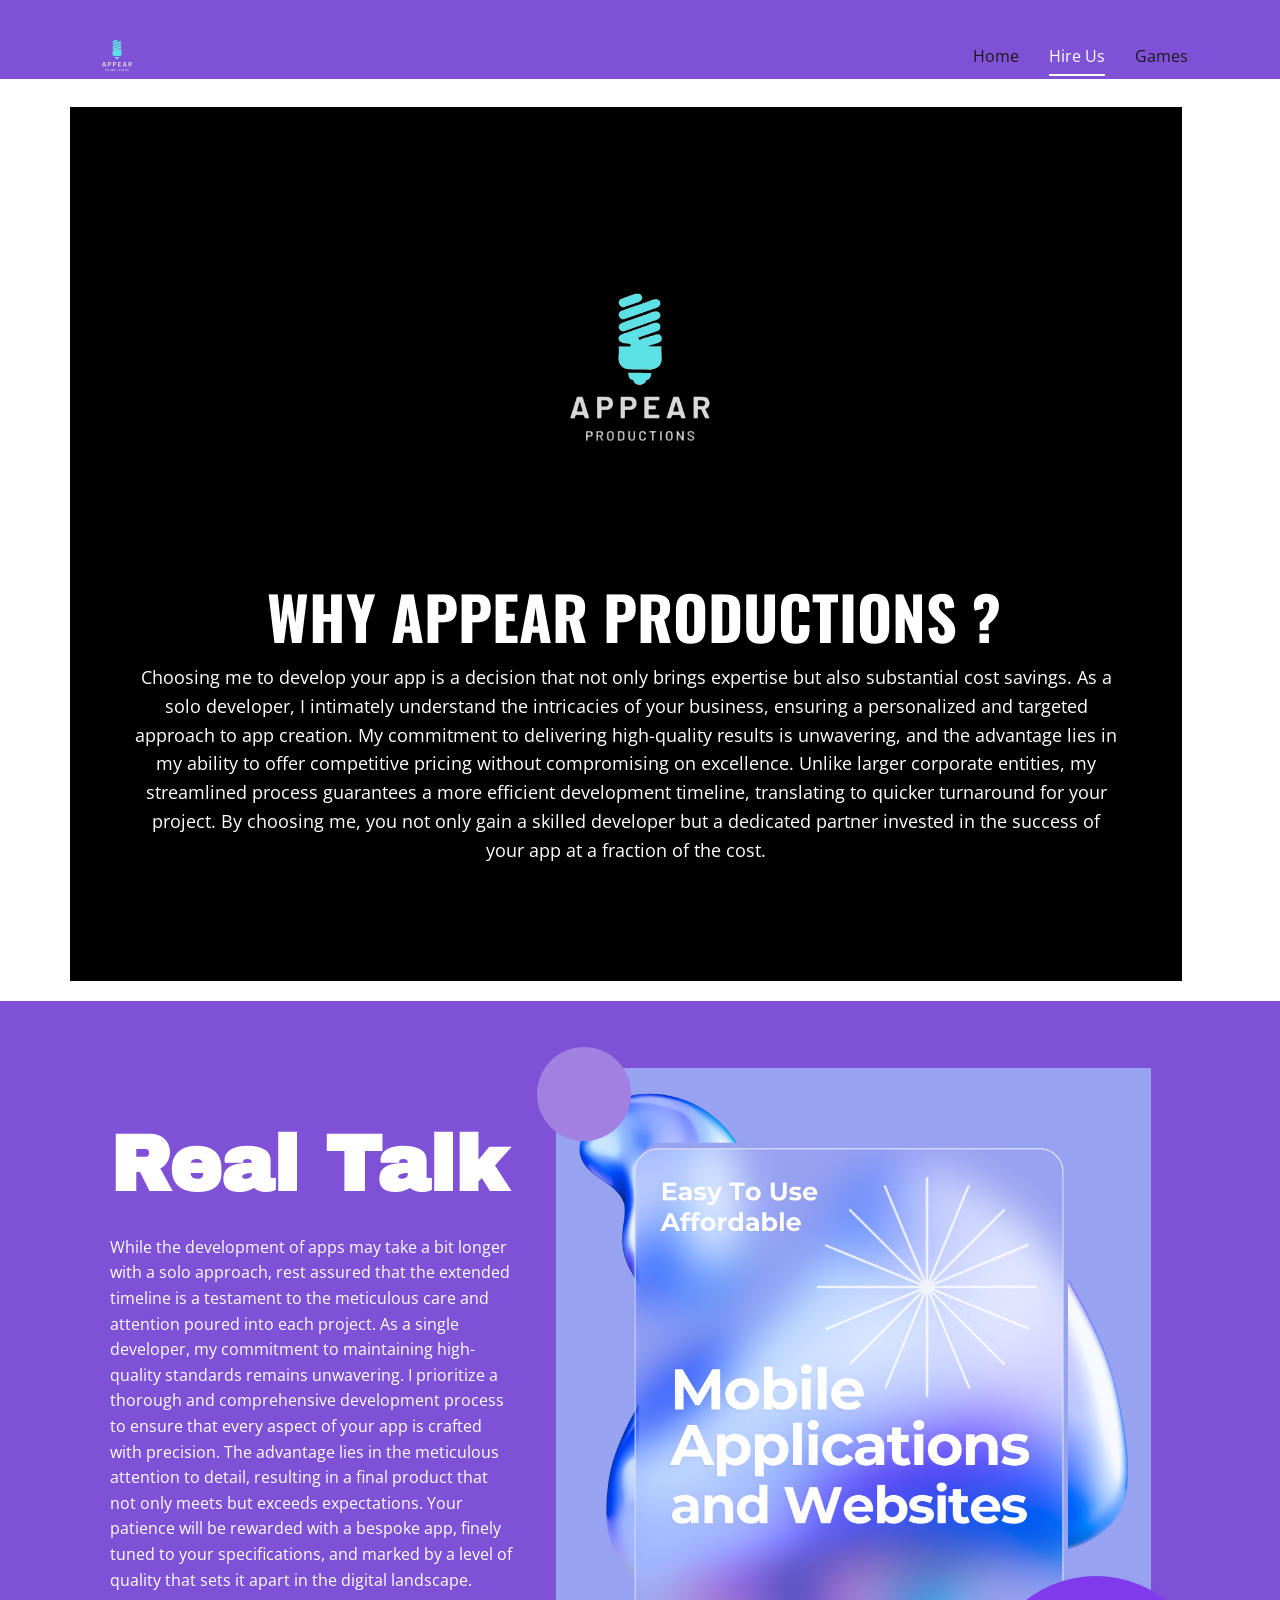
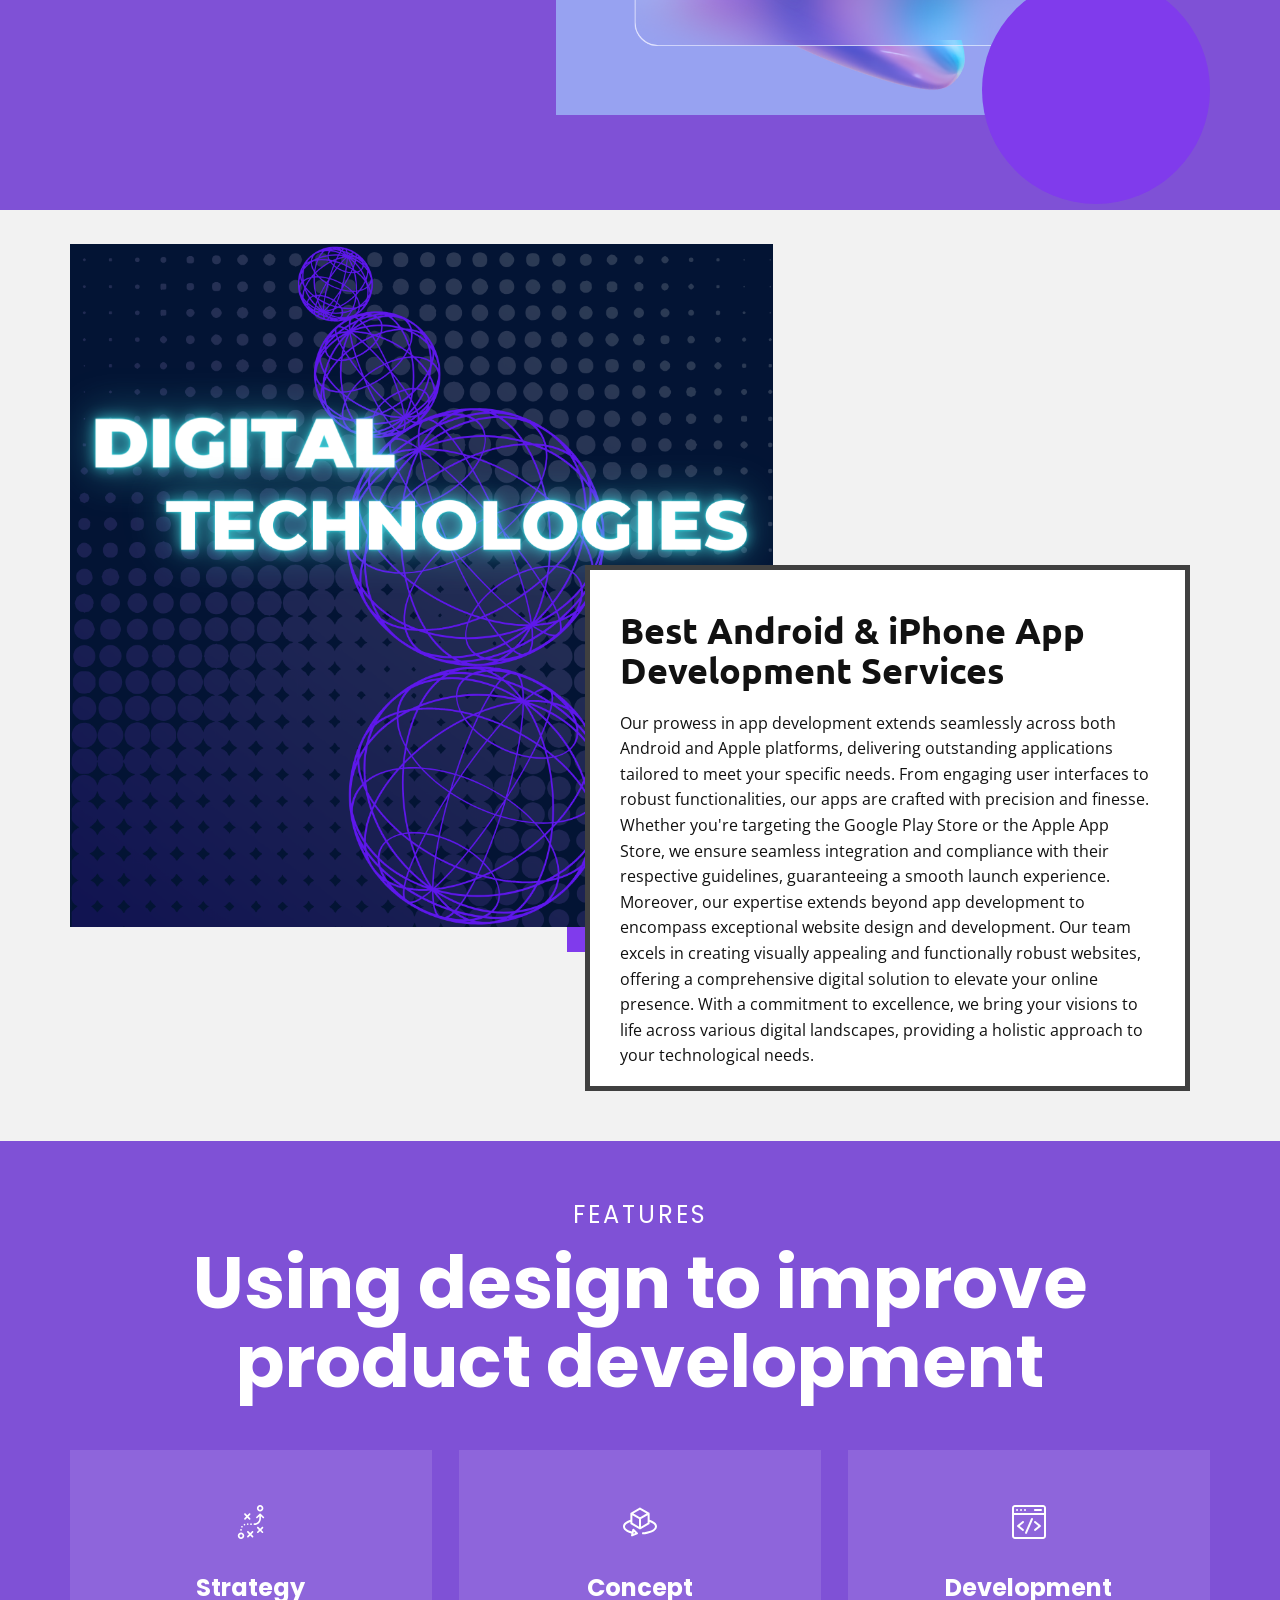
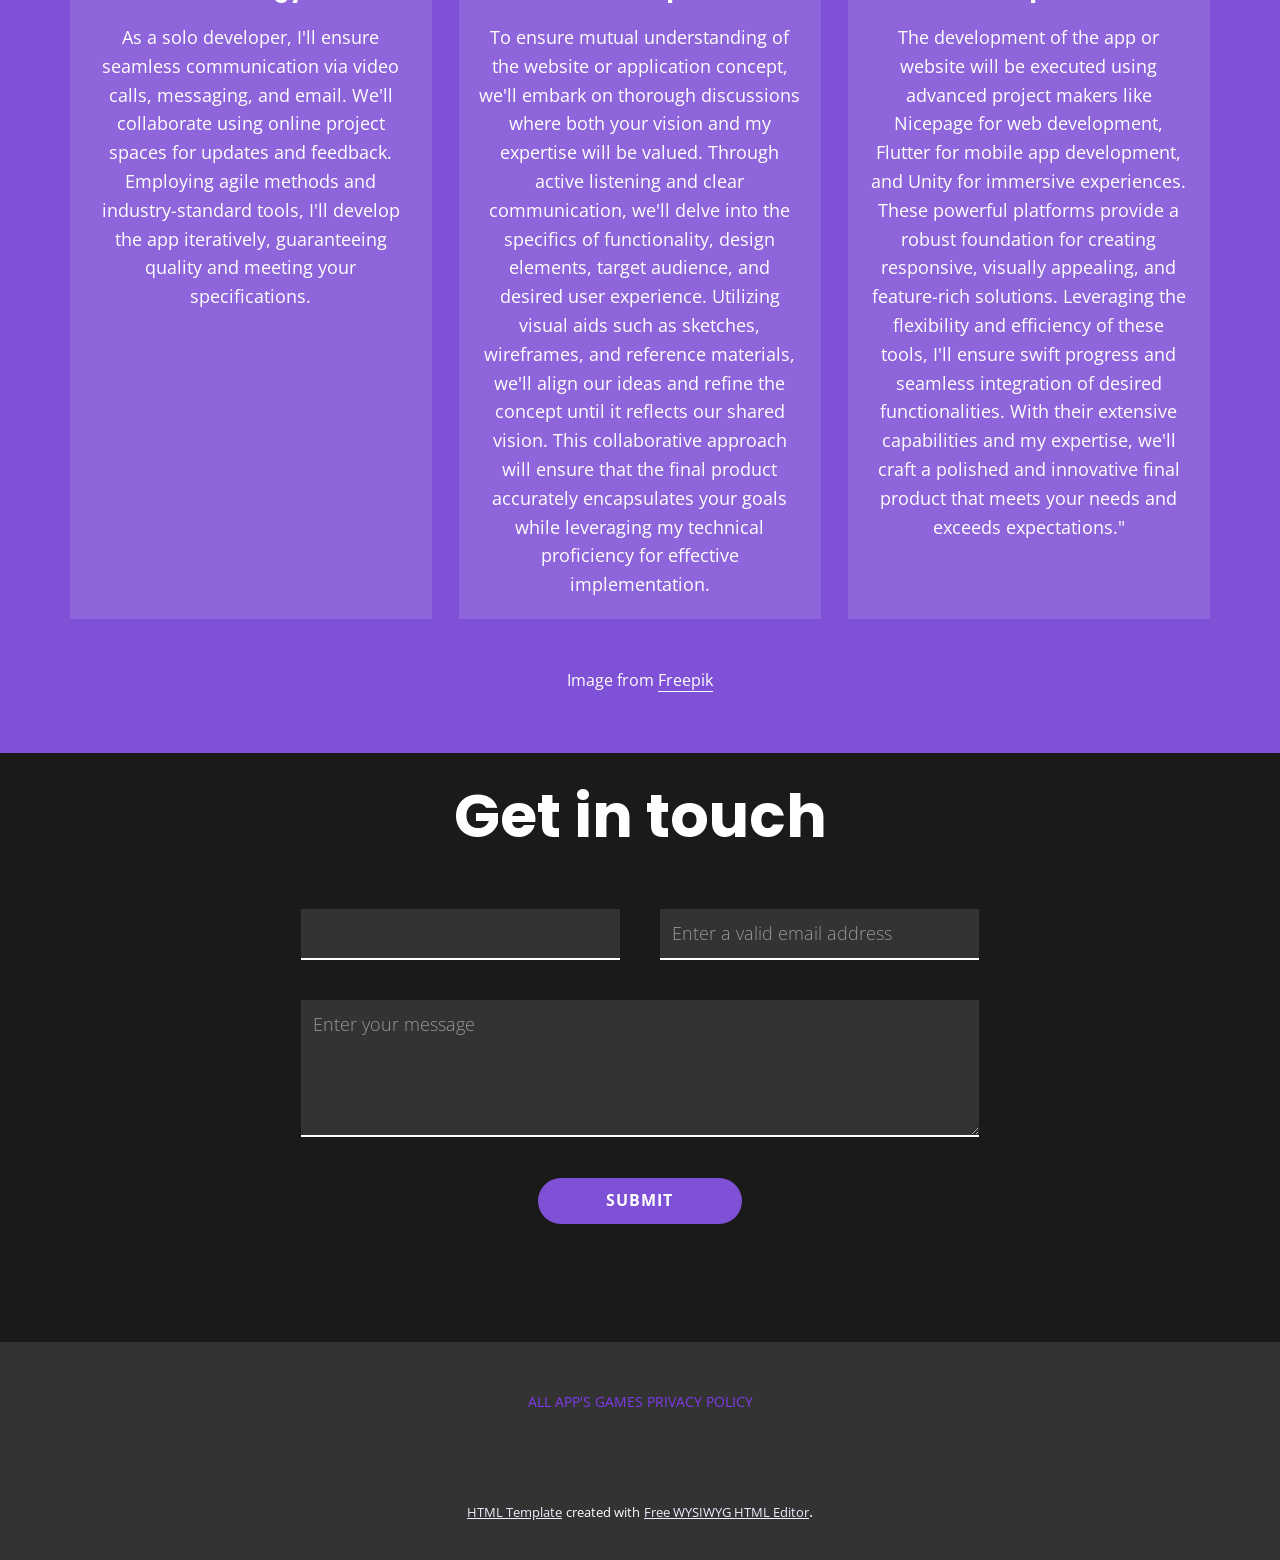
<file: Hire-US.html>
<!DOCTYPE html>
<html style="font-size: 16px;" lang="en"><head>
    <meta name="viewport" content="width=device-width, initial-scale=1.0">
    <meta charset="utf-8">
    <meta name="keywords" content="Mobile App Development, Food delivery app, IFuture, Award-winning IT Company, Best Android &amp;amp; iPhone App Development Services, We provide full-cycle mobile app development services, Using design to improve product development, Frequently Asked Questions​, Contact Us">
    <meta name="description" content="">
    <title>Hire US</title>
    <link rel="stylesheet" href="nicepage.css" media="screen">
<link rel="stylesheet" href="Hire-US.css" media="screen">
    <script class="u-script" type="text/javascript" src="jquery.js" defer=""></script>
    <script class="u-script" type="text/javascript" src="nicepage.js" defer=""></script>
    <meta name="generator" content="Nicepage 6.4.0, nicepage.com">
    <meta name="referrer" content="origin">
    <link id="u-theme-google-font" rel="stylesheet" href="https://fonts.googleapis.com/css?family=Open+Sans:300,300i,400,400i,500,500i,600,600i,700,700i,800,800i|Poppins:100,100i,200,200i,300,300i,400,400i,500,500i,600,600i,700,700i,800,800i,900,900i">
    <link id="u-page-google-font" rel="stylesheet" href="https://fonts.googleapis.com/css?family=Oswald:200,300,400,500,600,700|Ubuntu:300,300i,400,400i,500,500i,700,700i|Archivo+Black:400">
    
    
    
    
    
    
    
    
    <script type="application/ld+json">{
		"@context": "http://schema.org",
		"@type": "Organization",
		"name": "",
		"logo": "/images/AppearLogo-removebg-preview1.png"
}</script>
    <meta name="theme-color" content="#803bec">
    <meta property="og:title" content="Hire US">
    <meta property="og:type" content="website">
  <meta data-intl-tel-input-cdn-path="intlTelInput/"></head>
  <body data-path-to-root="/" data-include-products="false" class="u-body u-overlap u-overlap-contrast u-overlap-transparent u-xl-mode" data-lang="en"><header class="u-clearfix u-header u-palette-1-base u-header" id="sec-8624"><div class="u-clearfix u-sheet u-sheet-1">
        <a href="https://nicepage.com" class="u-image u-logo u-image-1" data-image-width="500" data-image-height="500">
          <img src="/images/AppearLogo-removebg-preview1.png" class="u-logo-image u-logo-image-1">
        </a>
        <nav class="u-menu u-menu-one-level u-offcanvas u-menu-1" data-responsive-from="MD">
          <div class="menu-collapse" style="font-size: 1rem; letter-spacing: 0px; font-weight: 700; text-transform: uppercase;">
            <a class="u-button-style u-custom-active-border-color u-custom-active-color u-custom-border u-custom-border-color u-custom-borders u-custom-hover-border-color u-custom-hover-color u-custom-left-right-menu-spacing u-custom-padding-bottom u-custom-text-active-color u-custom-text-color u-custom-text-hover-color u-custom-top-bottom-menu-spacing u-nav-link u-text-active-palette-1-base u-text-hover-palette-2-base" href="#">
              <svg class="u-svg-link" viewBox="0 0 24 24"><use xmlns:xlink="http://www.w3.org/1999/xlink" xlink:href="#menu-hamburger"></use></svg>
              <svg class="u-svg-content" version="1.1" id="menu-hamburger" viewBox="0 0 16 16" x="0px" y="0px" xmlns:xlink="http://www.w3.org/1999/xlink" xmlns="http://www.w3.org/2000/svg"><g><rect y="1" width="16" height="2"></rect><rect y="7" width="16" height="2"></rect><rect y="13" width="16" height="2"></rect>
</g></svg>
            </a>
          </div>
          <div class="u-custom-menu u-nav-container" wfd-invisible="true">
            <ul class="u-nav u-spacing-30 u-unstyled u-nav-1"><li class="u-nav-item"><a class="u-border-2 u-border-active-white u-border-hover-palette-1-base u-border-no-left u-border-no-right u-border-no-top u-button-style u-nav-link u-text-active-white u-text-grey-90 u-text-hover-grey-90" href="/Home.html" style="padding: 10px 0px;">Home</a>
</li><li class="u-nav-item"><a class="u-border-2 u-border-active-white u-border-hover-palette-1-base u-border-no-left u-border-no-right u-border-no-top u-button-style u-nav-link u-text-active-white u-text-grey-90 u-text-hover-grey-90" href="/Hire-US.html" style="padding: 10px 0px;">Hire Us</a>
</li><li class="u-nav-item"><a class="u-border-2 u-border-active-white u-border-hover-palette-1-base u-border-no-left u-border-no-right u-border-no-top u-button-style u-nav-link u-text-active-white u-text-grey-90 u-text-hover-grey-90" href="/Games.html" style="padding: 10px 0px;">Games</a>
</li></ul>
          </div>
          <div class="u-custom-menu u-nav-container-collapse">
            <div class="u-black u-container-style u-inner-container-layout u-opacity u-opacity-95 u-sidenav">
              <div class="u-inner-container-layout u-sidenav-overflow">
                <div class="u-menu-close"></div>
                <ul class="u-align-center u-nav u-popupmenu-items u-unstyled u-nav-2"><li class="u-nav-item"><a class="u-button-style u-nav-link" href="/Home.html">Home</a>
</li><li class="u-nav-item"><a class="u-button-style u-nav-link" href="/Hire-US.html">Hire Us</a>
</li><li class="u-nav-item"><a class="u-button-style u-nav-link" href="/Games.html">Games</a>
</li></ul>
              </div>
            </div>
            <div class="u-black u-menu-overlay u-opacity u-opacity-70" wfd-invisible="true"></div>
          </div>
        </nav>
      </div></header>
    <section class="u-align-right u-clearfix u-palette-4-base u-section-1" id="sec-56d1">
      <div class="u-clearfix u-sheet u-valign-middle-xs u-sheet-1"></div>
    </section>
    <section class="u-align-left u-clearfix u-white u-section-2" id="carousel_d381">
      <div class="u-clearfix u-sheet u-valign-middle-lg u-valign-middle-xs u-sheet-1">
        <div class="custom-expanded data-layout-selected u-clearfix u-expanded-width-lg u-expanded-width-sm u-layout-wrap u-layout-wrap-1">
          <div class="u-gutter-0 u-layout" style="">
            <div class="u-layout-row" style="">
              <div class="u-align-center u-black u-container-style u-layout-cell u-size-60 u-layout-cell-1">
                <div class="u-container-layout u-valign-bottom-md u-container-layout-1">
                  <img class="u-image u-image-contain u-image-default u-preserve-proportions u-image-1" src="/images/AppearLogo-removebg-preview1.png" alt="" data-image-width="500" data-image-height="500">
                  <h1 class="u-text u-text-1">WHY APPEAR PRODUCTIONS​ ?</h1>
                  <p class="u-text u-text-2"> Choosing me to develop your app is a decision that not only brings expertise but also substantial cost savings. As a solo developer, I intimately understand the intricacies of your business, ensuring a personalized and targeted approach to app creation. My commitment to delivering high-quality results is unwavering, and the advantage lies in my ability to offer competitive pricing without compromising on excellence. Unlike larger corporate entities, my streamlined process guarantees a more efficient development timeline, translating to quicker turnaround for your project. By choosing me, you not only gain a skilled developer but a dedicated partner invested in the success of your app at a fraction of the cost.<br>
                    <br>
                    <br>
                    <br>
                  </p>
                </div>
              </div>
            </div>
          </div>
        </div>
      </div>
    </section>
    <section class="u-clearfix u-palette-4-base u-section-3" id="carousel_d98a">
      <div class="u-clearfix u-sheet u-sheet-1">
        <div class="data-layout-selected u-clearfix u-expanded-width-md u-expanded-width-sm u-expanded-width-xs u-layout-wrap u-layout-wrap-1">
          <div class="u-layout">
            <div class="u-layout-row">
              <div class="u-align-left u-container-style u-layout-cell u-right-cell u-size-27 u-layout-cell-1">
                <div class="u-container-layout u-container-layout-1">
                  <h1 class="u-custom-font u-text u-text-1">Real Talk </h1>
                  <p class="u-text u-text-2"> While the development of apps may take a bit longer with a solo approach, rest assured that the extended timeline is a testament to the meticulous care and attention poured into each project. As a single developer, my commitment to maintaining high-quality standards remains unwavering. I prioritize a thorough and comprehensive development process to ensure that every aspect of your app is crafted with precision. The advantage lies in the meticulous attention to detail, resulting in a final product that not only meets but exceeds expectations. Your patience will be rewarded with a bespoke app, finely tuned to your specifications, and marked by a level of quality that sets it apart in the digital landscape.<br>
                    <br>
                    <br>
                    <br>
                    <br>
                  </p>
                </div>
              </div>
              <div class="u-container-style u-image u-layout-cell u-left-cell u-size-33 u-image-1" data-image-width="1080" data-image-height="1080">
                <div class="u-container-layout u-container-layout-2">
                  <div class="u-palette-4-light-1 u-shape u-shape-circle u-shape-1"></div>
                </div>
              </div>
            </div>
          </div>
        </div>
        <div class="u-palette-1-base u-preserve-proportions u-shape u-shape-circle u-shape-2"></div>
      </div>
    </section>
    <section class="u-clearfix u-grey-5 u-section-4" id="carousel_4e26">
      <div class="u-clearfix u-sheet u-sheet-1">
        <div class="u-expanded-width-xs u-palette-1-base u-shape u-shape-rectangle u-shape-1"></div>
        <img class="u-image u-image-1" src="/images/EasyToUse1.png" data-image-width="1080" data-image-height="1080">
        <div class="u-align-left u-border-5 u-border-grey-75 u-container-style u-group u-white u-group-1">
          <div class="u-container-layout u-container-layout-1">
            <h2 class="u-custom-font u-font-ubuntu u-text u-text-1">Best Android &amp; iPhone App Development Services</h2>
            <p class="u-text u-text-2">Our prowess in app development extends seamlessly across both Android and Apple platforms, delivering outstanding applications tailored to meet your specific needs. From engaging user interfaces to robust functionalities, our apps are crafted with precision and finesse. Whether you're targeting the Google Play Store or the Apple App Store, we ensure seamless integration and compliance with their respective guidelines, guaranteeing a smooth launch experience. Moreover, our expertise extends beyond app development to encompass exceptional website design and development. Our team excels in creating visually appealing and functionally robust websites, offering a comprehensive digital solution to elevate your online presence. With a commitment to excellence, we bring your visions to life across various digital landscapes, providing a holistic approach to your technological needs. </p>
          </div>
        </div>
      </div>
    </section>
    <section class="u-align-center u-clearfix u-palette-4-base u-section-5" id="carousel_d4e0">
      <div class="u-clearfix u-sheet u-valign-middle-lg u-valign-middle-xl u-sheet-1">
        <h4 class="u-text u-text-1">Features</h4>
        <h1 class="u-text u-text-2">Using design to improve product development</h1>
        <div class="u-expanded-width u-list u-list-1">
          <div class="u-repeater u-repeater-1">
            <div class="u-align-center u-container-style u-list-item u-opacity u-opacity-20 u-palette-4-light-2 u-repeater-item u-shape-rectangle u-list-item-1">
              <div class="u-container-layout u-similar-container u-valign-top-lg u-valign-top-md u-valign-top-sm u-valign-top-xl u-container-layout-1"><span class="u-icon u-icon-circle u-text-body-alt-color u-icon-1"><svg class="u-svg-link" preserveAspectRatio="xMidYMin slice" viewBox="0 0 486.9 486.9" style=""><use xmlns:xlink="http://www.w3.org/1999/xlink" xlink:href="#svg-54fe"></use></svg><svg class="u-svg-content" viewBox="0 0 486.9 486.9" x="0px" y="0px" id="svg-54fe" style="enable-background:new 0 0 486.9 486.9;"><g><g><path d="M374.288,93.2c25.6,0,46.4-20.9,46.4-46.6S399.888,0,374.288,0s-46.4,21-46.4,46.6S348.688,93.2,374.288,93.2z     M374.288,24.1c12.3,0,22.4,10.1,22.4,22.6s-10,22.6-22.4,22.6s-22.4-10.2-22.4-22.7S361.888,24.1,374.288,24.1z"></path><path d="M100.688,393.7c-25.6,0-46.4,20.9-46.4,46.6s20.8,46.6,46.4,46.6s46.4-20.9,46.4-46.6S126.188,393.7,100.688,393.7z     M100.688,462.9c-12.3,0-22.4-10.1-22.4-22.6c0-12.4,10-22.6,22.4-22.6s22.4,10.1,22.4,22.6    C122.988,452.7,112.988,462.9,100.688,462.9z"></path><path d="M215.388,206.5c2.3,2.3,5.4,3.5,8.5,3.5s6.1-1.2,8.5-3.5c4.7-4.7,4.7-12.3,0-17l-25-25l25-25c4.7-4.7,4.7-12.3,0-17    c-4.7-4.7-12.3-4.7-17,0l-25,25l-25-25c-4.7-4.7-12.3-4.7-17,0c-4.7,4.7-4.7,12.3,0,17l25,25l-25,25c-4.7,4.7-4.7,12.3,0,17    c2.3,2.3,5.4,3.5,8.5,3.5s6.1-1.2,8.5-3.5l25-25L215.388,206.5z"></path><path d="M416.288,315c-4.7-4.7-12.3-4.7-17,0l-25,25l-25-25c-4.7-4.7-12.3-4.7-17,0s-4.7,12.3,0,17l25,25l-25,25    c-4.7,4.7-4.7,12.3,0,17c2.3,2.3,5.4,3.5,8.5,3.5s6.1-1.2,8.5-3.5l25-25l25,25c2.3,2.3,5.4,3.5,8.5,3.5s6.1-1.2,8.5-3.5    c4.7-4.7,4.7-12.3,0-17l-25-25l25-25C420.988,327.2,420.988,319.7,416.288,315z"></path><path d="M274.088,376.9c-4.7-4.7-12.3-4.7-17,0l-25,25l-25-25c-4.7-4.7-12.3-4.7-17,0c-4.7,4.7-4.7,12.3,0,17l25,25l-25,25    c-4.7,4.7-4.7,12.3,0,17c2.3,2.3,5.4,3.5,8.5,3.5s6.1-1.2,8.5-3.5l25-25l25,25c2.3,2.3,5.4,3.5,8.5,3.5s6.1-1.2,8.5-3.5    c4.7-4.7,4.7-12.3,0-17l-25-25l25-25C278.688,389.2,278.688,381.6,274.088,376.9z"></path><path d="M196.388,286.7c6.6,0,12-5.4,12-12c0-6.6-5.4-12-12-12s-12,5.4-12,12C184.388,281.3,189.688,286.7,196.388,286.7z"></path><path d="M107.488,322.1c2,1.3,4.3,2,6.6,2c3.9,0,7.7-1.9,10-5.4c3.6-5.5,2.1-13-3.4-16.6c-5.5-3.6-13-2.1-16.6,3.4    C100.388,311,101.888,318.5,107.488,322.1z"></path><path d="M144.988,270.8c-6.1,2.7-8.8,9.8-6.1,15.8c2,4.5,6.4,7.1,11,7.1c1.6,0,3.3-0.3,4.9-1c6.1-2.7,8.8-9.8,6.1-15.8    C158.087,270.8,150.988,268.1,144.988,270.8z"></path><circle cx="243.888" cy="274.7" r="12"></circle><path d="M100.688,369c3.2,0,6.3-1.3,8.5-3.5s3.5-5.3,3.5-8.5s-1.3-6.3-3.5-8.5s-5.3-3.5-8.5-3.5s-6.3,1.3-8.5,3.5    s-3.5,5.3-3.5,8.5s1.3,6.3,3.5,8.5S97.488,369,100.688,369z"></path><path d="M429.088,170.2l-46.4-46.4c-4.7-4.7-12.3-4.7-17,0l-46.4,46.4c-4.7,4.7-4.7,12.3,0,17s12.3,4.7,17,0l25.9-25.9v31    c0,38.8-31.8,70.3-70.9,70.3c-6.6,0-12,5.4-12,12c0,6.6,5.4,12,12,12c52.3,0,94.9-42.3,94.9-94.3v-31.1l25.9,25.9    c2.3,2.3,5.4,3.5,8.5,3.5s6.1-1.2,8.5-3.5C433.788,182.5,433.788,174.9,429.088,170.2z"></path>
</g>
</g></svg></span>
                <h4 class="u-text u-text-body-alt-color u-text-3">Strategy</h4>
                <p class="u-text u-text-body-alt-color u-text-4">As a solo developer, I'll ensure seamless communication via video calls, messaging, and email. We'll collaborate using online project spaces for updates and feedback. Employing agile methods and industry-standard tools, I'll develop the app iteratively, guaranteeing quality and meeting your specifications. </p>
              </div>
            </div>
            <div class="u-align-center u-container-style u-list-item u-opacity u-opacity-20 u-palette-4-light-2 u-repeater-item u-shape-rectangle u-video-cover u-list-item-2">
              <div class="u-container-layout u-similar-container u-valign-top-lg u-valign-top-md u-valign-top-sm u-valign-top-xl u-container-layout-2"><span class="u-icon u-icon-circle u-text-body-alt-color u-icon-2"><svg class="u-svg-link" preserveAspectRatio="xMidYMin slice" viewBox="0 0 512 512" style=""><use xmlns:xlink="http://www.w3.org/1999/xlink" xlink:href="#svg-3b4d"></use></svg><svg class="u-svg-content" viewBox="0 0 512 512" id="svg-3b4d"><g><path d="m400.904 222.798v-94.404c0-7.224-5.133-13.354-12.119-14.72l-126.096-72.801c-4.641-2.68-10.359-2.68-15 0l-129.093 74.532c-4.641 2.679-7.5 7.631-7.5 12.99v94.404c-49.739 15.649-111.096 47.948-111.096 100.064 0 44.723 47.412 83.574 127.305 104.758l-5.96 27.292c-2.556 11.702 9.041 21.601 20.226 17.127l75-30c9.922-3.967 12.64-16.794 5.129-24.439l-56-57c-8.332-8.478-22.812-4.334-25.355 7.313l-6.631 30.363c-63.304-17.056-103.714-46.228-103.714-75.414 0-25.345 30.686-50.947 81.096-68.464v23.06c0 5.359 2.859 10.311 7.5 12.99l129.904 75c4.641 2.68 10.359 2.68 15 0l129.904-75c4.641-2.68 7.5-7.631 7.5-12.99v-23.06c50.41 17.517 81.096 43.119 81.096 68.464 0 55.546-121.998 83.743-181.91 88.684-8.256.682-14.396 7.928-13.715 16.184.675 8.174 7.835 14.395 16.184 13.715 78.101-6.457 209.441-40.205 209.441-118.583 0-52.121-61.374-84.42-111.096-100.065zm-237.167 178.612 20.773 21.144-27.821 11.129zm91.452-330.227 99.904 57.68c-12.197 7.042-90.954 52.512-99.093 57.211-8.88-5.127-86.579-49.986-99.904-57.68zm-114.093 83.193 99.904 57.679v114.423l-99.904-57.68zm229.808 114.422-99.904 57.68v-114.423l99.904-57.679z"></path>
</g></svg></span>
                <h4 class="u-text u-text-body-alt-color u-text-5">Concept</h4>
                <p class="u-text u-text-body-alt-color u-text-6"> To ensure mutual understanding of the website or application concept, we'll embark on thorough discussions where both your vision and my expertise will be valued. Through active listening and clear communication, we'll delve into the specifics of functionality, design elements, target audience, and desired user experience. Utilizing visual aids such as sketches, wireframes, and reference materials, we'll align our ideas and refine the concept until it reflects our shared vision. This collaborative approach will ensure that the final product accurately encapsulates your goals while leveraging my technical proficiency for effective implementation.</p>
              </div>
            </div>
            <div class="u-align-center u-container-style u-list-item u-opacity u-opacity-20 u-palette-4-light-2 u-repeater-item u-shape-rectangle u-video-cover u-list-item-3">
              <div class="u-container-layout u-similar-container u-valign-top-lg u-valign-top-md u-valign-top-sm u-valign-top-xl u-container-layout-3"><span class="u-icon u-icon-circle u-icon-3"><svg class="u-svg-link" preserveAspectRatio="xMidYMin slice" viewBox="0 0 512 512" style=""><use xmlns:xlink="http://www.w3.org/1999/xlink" xlink:href="#svg-9ced"></use></svg><svg class="u-svg-content" viewBox="0 0 512 512" id="svg-9ced"><path d="m467 1h-422c-24.813 0-45 20.187-45 45v420c0 24.813 20.187 45 45 45h422c24.813 0 45-20.187 45-45v-420c0-24.813-20.187-45-45-45zm-422 30h422c8.271 0 15 6.729 15 15v75h-452v-75c0-8.271 6.729-15 15-15zm422 450h-422c-8.271 0-15-6.729-15-15v-315h452v315c0 8.271-6.729 15-15 15z"></path><path d="m306.909 197.213c-7.614-3.263-16.433.264-19.696 7.878l-90 210c-3.264 7.614.264 16.433 7.878 19.696 7.617 3.264 16.434-.266 19.696-7.878l90-210c3.264-7.615-.264-16.433-7.878-19.696z"></path><path d="m177.713 246.629c-5.176-6.469-14.617-7.517-21.083-2.342l-75 60c-7.499 5.997-7.504 17.424 0 23.426l75 60c6.469 5.176 15.91 4.126 21.083-2.342 5.175-6.469 4.127-15.909-2.343-21.083l-60.358-48.288 60.358-48.287c6.47-5.175 7.518-14.614 2.343-21.084z"></path><path d="m430.37 304.287-75-60c-6.469-5.176-15.909-4.127-21.083 2.342-5.175 6.469-4.127 15.909 2.343 21.083l60.358 48.288-60.358 48.287c-6.47 5.175-7.518 14.614-2.343 21.083 5.182 6.476 14.623 7.512 21.083 2.342l75-60c7.499-5.997 7.504-17.423 0-23.425z"></path><circle cx="76" cy="76" r="15"></circle><circle cx="136" cy="76" r="15"></circle><circle cx="196" cy="76" r="15"></circle><path d="m346 91h90c8.284 0 15-6.716 15-15s-6.716-15-15-15h-90c-8.284 0-15 6.716-15 15s6.716 15 15 15z"></path></svg></span>
                <h4 class="u-text u-text-body-alt-color u-text-7">Development</h4>
                <p class="u-text u-text-body-alt-color u-text-8">The development of the app or website will be executed using advanced project makers like Nicepage for web development, Flutter for mobile app development, and Unity for immersive experiences. These powerful platforms provide a robust foundation for creating responsive, visually appealing, and feature-rich solutions. Leveraging the flexibility and efficiency of these tools, I'll ensure swift progress and seamless integration of desired functionalities. With their extensive capabilities and my expertise, we'll craft a polished and innovative final product that meets your needs and exceeds expectations." </p>
              </div>
            </div>
          </div>
        </div>
        <p class="u-text u-text-9">Image from <a href="https://www.freepik.com/photos/background" class="u-border-1 u-border-no-left u-border-no-right u-border-no-top u-border-white u-btn u-button-link u-button-style u-none u-text-body-alt-color u-btn-1">Freepik</a>
        </p>
      </div>
    </section>
    <section class="u-align-center u-clearfix u-grey-90 u-section-6" id="sec-09a8">
      <div class="u-clearfix u-sheet u-valign-middle-xs u-sheet-1">
        <h2 class="u-text u-text-1">Get in touch</h2>
        <div class="u-expanded-width-xs u-form u-form-1">
          <form action="https://forms.nicepagesrv.com/v2/form/process" class="u-clearfix u-form-spacing-40 u-form-vertical u-inner-form" source="email">
            <div class="u-form-group u-form-name u-form-partition-factor-2 u-form-group-1">
              <label for="name-e4cc" class="u-form-control-hidden u-label u-text-body-alt-color u-label-1" wfd-invisible="true">Name</label>
              <input type="text" placeholder="" id="name-e4cc" name="name" class="u-border-2 u-border-no-left u-border-no-right u-border-no-top u-border-white u-grey-80 u-input u-input-rectangle u-text-body-alt-color u-input-1" required="">
            </div>
            <div class="u-form-email u-form-group u-form-partition-factor-2 u-form-group-2">
              <label for="email-e4cc" class="u-form-control-hidden u-label u-text-body-alt-color u-label-2" wfd-invisible="true">Email</label>
              <input type="email" placeholder="Enter a valid email address" id="email-e4cc" name="email" class="u-border-2 u-border-no-left u-border-no-right u-border-no-top u-border-white u-grey-80 u-input u-input-rectangle u-text-body-alt-color u-input-2" required="">
            </div>
            <div class="u-form-group u-form-message u-form-group-3">
              <label for="message-e4cc" class="u-form-control-hidden u-label u-text-body-alt-color u-label-3" wfd-invisible="true">Message</label>
              <textarea placeholder="Enter your message" rows="4" cols="50" id="message-e4cc" name="message" class="u-border-2 u-border-no-left u-border-no-right u-border-no-top u-border-white u-grey-80 u-input u-input-rectangle u-text-body-alt-color u-input-3" required=""></textarea>
            </div>
            <div class="u-align-center u-form-group u-form-submit u-form-group-4">
              <a href="#" class="u-btn u-btn-round u-btn-submit u-button-style u-hover-palette-1-dark-1 u-palette-4-base u-radius-50 u-btn-1">Submit</a>
              <input type="submit" value="submit" class="u-form-control-hidden u-grey-5" wfd-invisible="true">
            </div>
            <div class="u-form-send-message u-form-send-success" wfd-invisible="true">Thank you! Your message has been sent.</div>
            <div class="u-form-send-error u-form-send-message" wfd-invisible="true">Unable to send your message. Please fix errors then try again.</div>
            <input type="hidden" value="" name="recaptchaResponse" wfd-invisible="true">
            <input type="hidden" name="formServices" value="5f293a25-03a4-5b9c-cb19-3ba36b9d2055">
          </form>
        </div>
      </div>
    </section>
    
    
    
    <footer class="u-align-center u-clearfix u-footer u-grey-80 u-footer" id="sec-a418"><div class="u-clearfix u-sheet u-sheet-1">
        <p class="u-small-text u-text u-text-variant u-text-1">
          <a class="u-active-none u-border-none u-btn u-button-link u-button-style u-hover-none u-none u-text-palette-1-base u-btn-1" data-href="https://www.freeprivacypolicy.com/live/da79622e-8440-4e4e-99cb-2838556a66bf" data-target="_blank">ALL APP'S GAMES PRIVACY POLICY </a>
        </p>
      </div></footer>
    <section class="u-backlink u-clearfix u-grey-80">
      <a class="u-link" href="html-templates" target="_blank">
        <span>HTML Template</span>
      </a>
      <p class="u-text">
        <span>created with</span>
      </p>
      <a class="u-link" href="html-website-builder" target="_blank">
        <span>Free WYSIWYG HTML Editor</span>
      </a>. 
    </section>
  
</body></html>
</file>
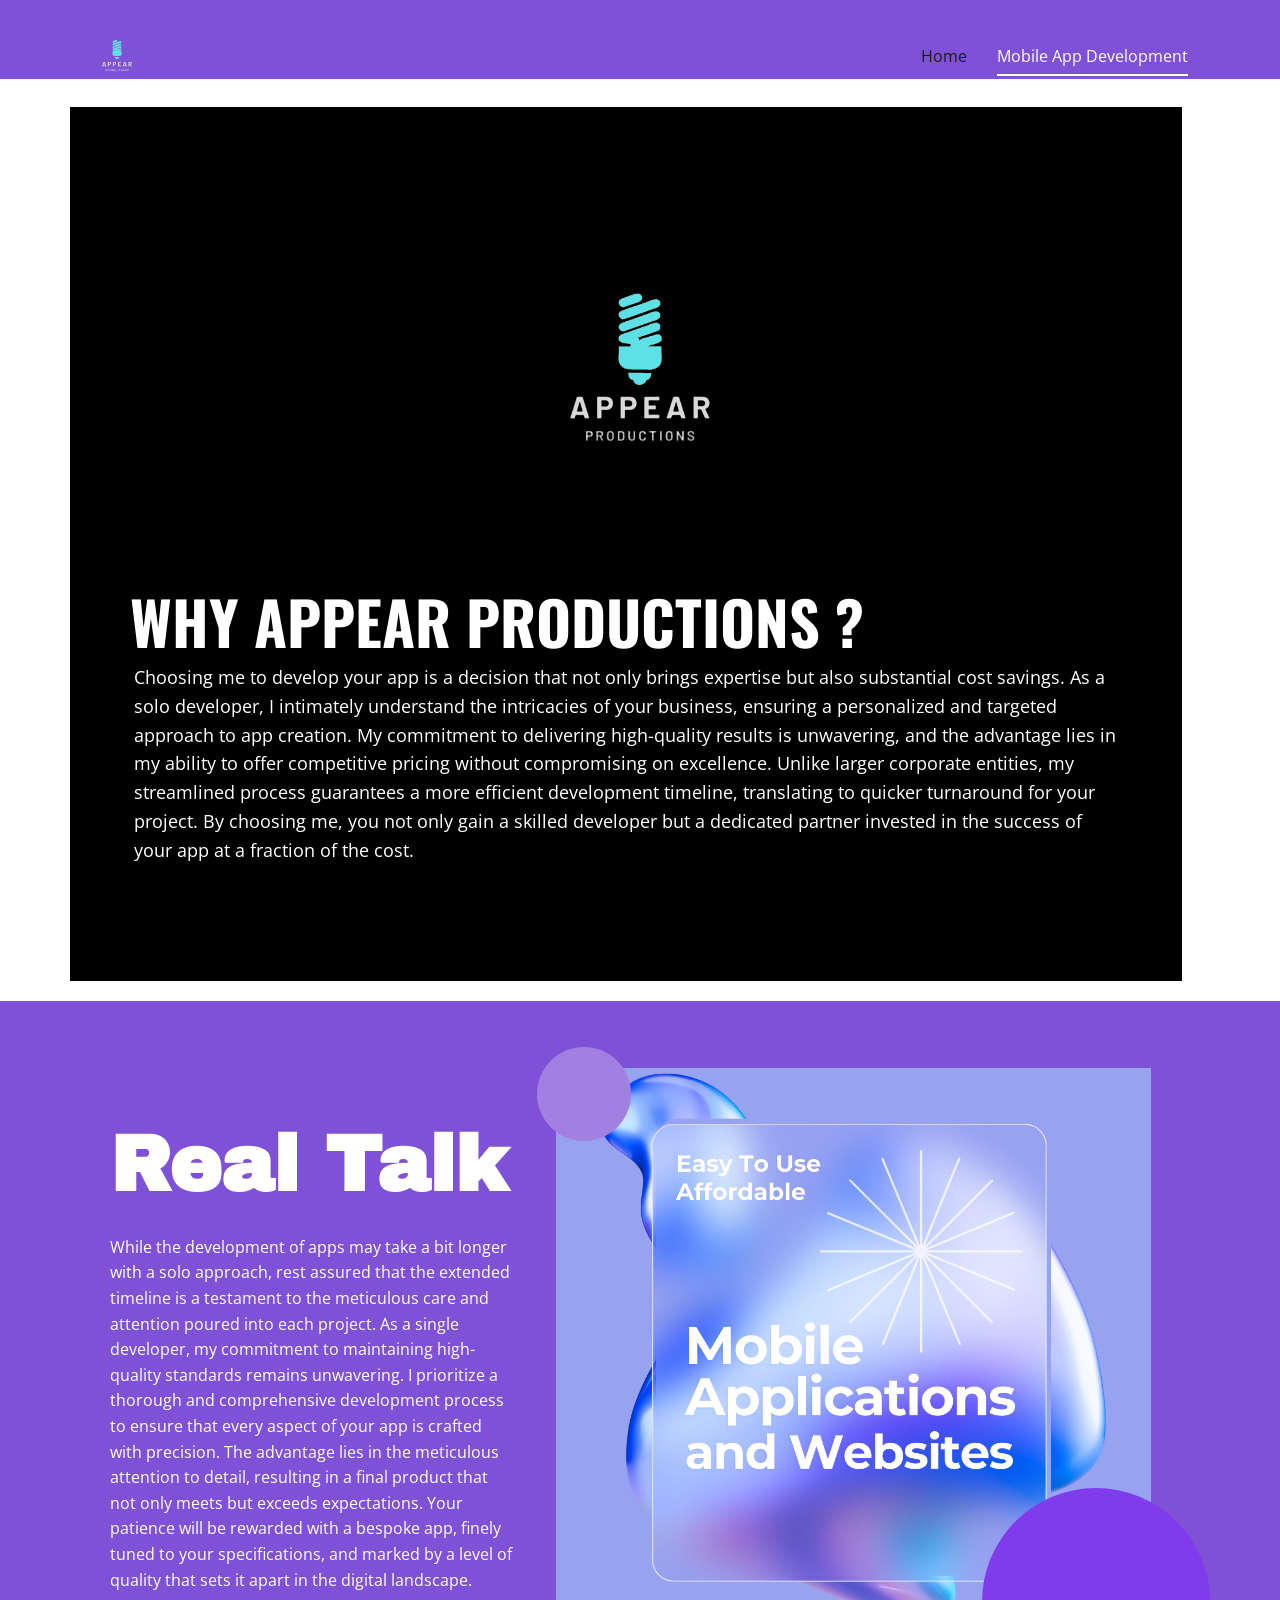
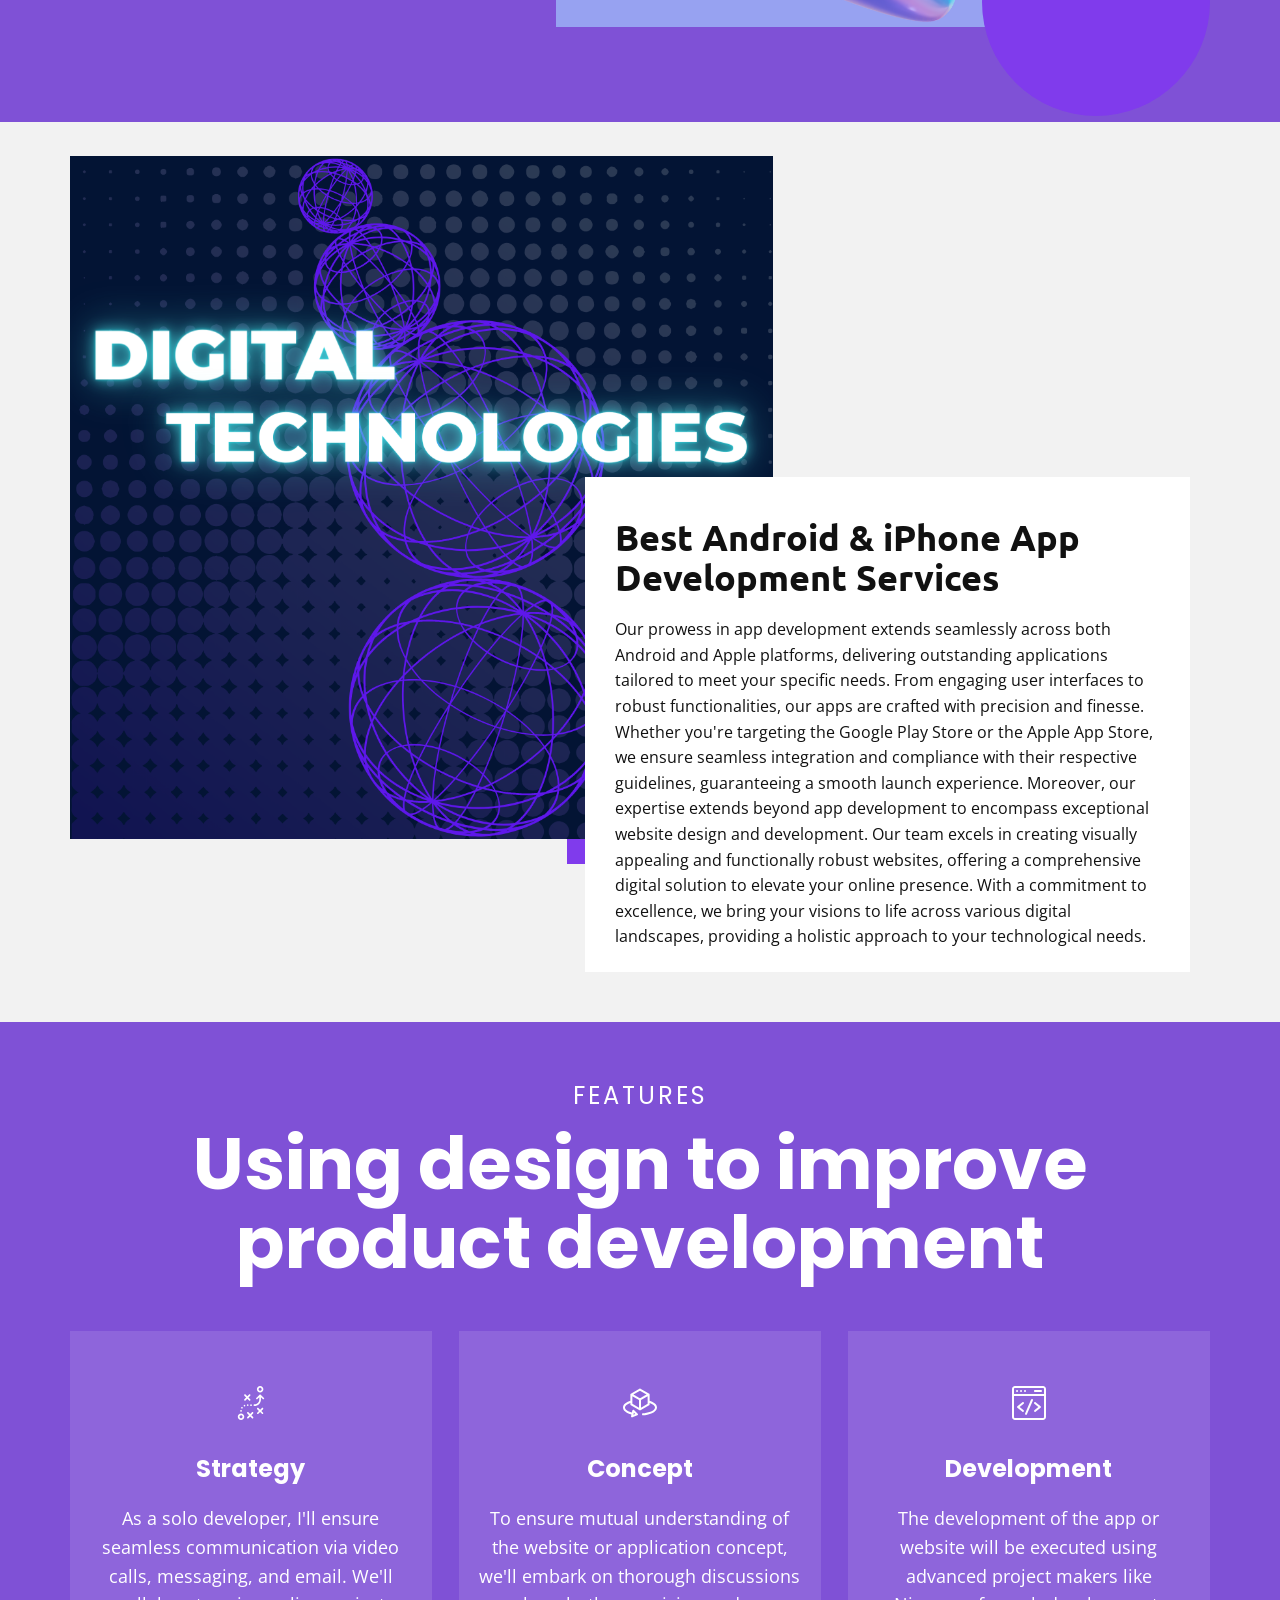
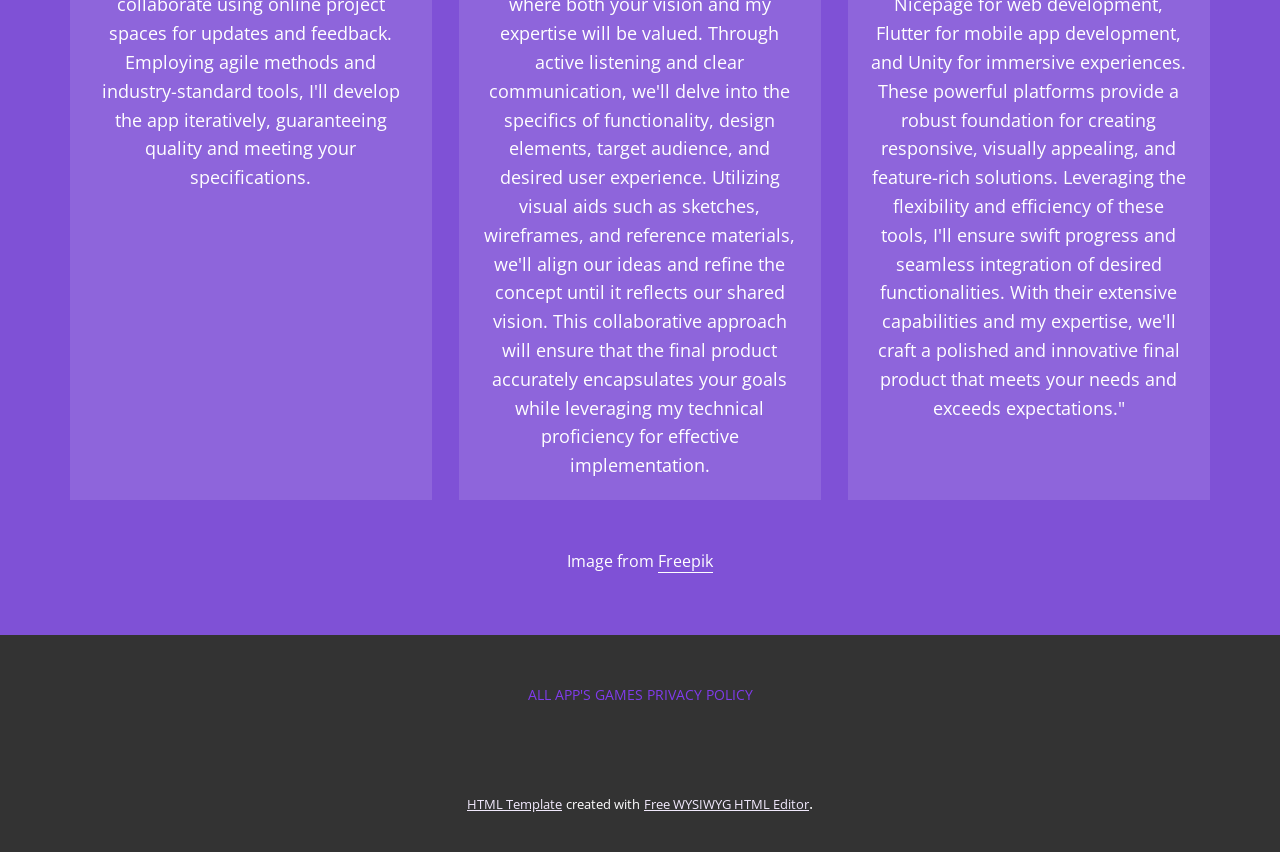
<file: Mobile-App-Development.html>
<!DOCTYPE html>
<html style="font-size: 16px;" lang="en"><head>
    <meta name="viewport" content="width=device-width, initial-scale=1.0">
    <meta charset="utf-8">
    <meta name="keywords" content="Mobile App Development, Food delivery app, IFuture, Award-winning IT Company, Best Android &amp;amp; iPhone App Development Services, We provide full-cycle mobile app development services, Using design to improve product development, Frequently Asked Questions​, Contact Us">
    <meta name="description" content="">
    <title>Mobile App Development</title>
    <link rel="stylesheet" href="nicepage.css" media="screen">
<link rel="stylesheet" href="Mobile-App-Development.css" media="screen">
    <script class="u-script" type="text/javascript" src="jquery.js" defer=""></script>
    <script class="u-script" type="text/javascript" src="nicepage.js" defer=""></script>
    <meta name="generator" content="Nicepage 6.4.0, nicepage.com">
    <link id="u-theme-google-font" rel="stylesheet" href="https://fonts.googleapis.com/css?family=Open+Sans:300,300i,400,400i,500,500i,600,600i,700,700i,800,800i|Poppins:100,100i,200,200i,300,300i,400,400i,500,500i,600,600i,700,700i,800,800i,900,900i">
    <link id="u-page-google-font" rel="stylesheet" href="https://fonts.googleapis.com/css?family=Oswald:200,300,400,500,600,700|Ubuntu:300,300i,400,400i,500,500i,700,700i|Archivo+Black:400">
    
    
    
    
    
    
    
    <script type="application/ld+json">{
		"@context": "http://schema.org",
		"@type": "Organization",
		"name": "",
		"logo": "/images/AppearLogo-removebg-preview1.png"
}</script>
    <meta name="theme-color" content="#803bec">
    <meta property="og:title" content="Mobile App Development">
    <meta property="og:type" content="website">
  <meta data-intl-tel-input-cdn-path="intlTelInput/"></head>
  <body data-path-to-root="/" data-include-products="false" class="u-body u-overlap u-overlap-contrast u-overlap-transparent u-xl-mode" data-lang="en"><header class="u-clearfix u-header u-palette-1-base u-header" id="sec-8624"><div class="u-clearfix u-sheet u-sheet-1">
        <a href="https://nicepage.com" class="u-image u-logo u-image-1" data-image-width="500" data-image-height="500">
          <img src="/images/AppearLogo-removebg-preview1.png" class="u-logo-image u-logo-image-1">
        </a>
        <nav class="u-menu u-menu-dropdown u-offcanvas u-menu-1" data-responsive-from="MD">
          <div class="menu-collapse" style="font-size: 1rem; letter-spacing: 0px; font-weight: 700; text-transform: uppercase;">
            <a class="u-button-style u-custom-active-border-color u-custom-active-color u-custom-border u-custom-border-color u-custom-borders u-custom-hover-border-color u-custom-hover-color u-custom-left-right-menu-spacing u-custom-padding-bottom u-custom-text-active-color u-custom-text-color u-custom-text-hover-color u-custom-top-bottom-menu-spacing u-nav-link u-text-active-palette-1-base u-text-hover-palette-2-base" href="#">
              <svg class="u-svg-link" viewBox="0 0 24 24"><use xmlns:xlink="http://www.w3.org/1999/xlink" xlink:href="#menu-hamburger"></use></svg>
              <svg class="u-svg-content" version="1.1" id="menu-hamburger" viewBox="0 0 16 16" x="0px" y="0px" xmlns:xlink="http://www.w3.org/1999/xlink" xmlns="http://www.w3.org/2000/svg"><g><rect y="1" width="16" height="2"></rect><rect y="7" width="16" height="2"></rect><rect y="13" width="16" height="2"></rect>
</g></svg>
            </a>
          </div>
          <div class="u-nav-container" wfd-invisible="true">
            <ul class="u-nav u-spacing-30 u-unstyled u-nav-1"><li class="u-nav-item"><a class="u-border-2 u-border-active-white u-border-hover-palette-1-base u-border-no-left u-border-no-right u-border-no-top u-button-style u-nav-link u-text-active-white u-text-grey-90 u-text-hover-grey-90" href="/Home.html" style="padding: 10px 0px;">Home</a>
</li><li class="u-nav-item"><a class="u-border-2 u-border-active-white u-border-hover-palette-1-base u-border-no-left u-border-no-right u-border-no-top u-button-style u-nav-link u-text-active-white u-text-grey-90 u-text-hover-grey-90" href="/Mobile-App-Development.html" style="padding: 10px 0px;">Mobile App Development</a>
</li></ul>
          </div>
          <div class="u-nav-container-collapse">
            <div class="u-black u-container-style u-inner-container-layout u-opacity u-opacity-95 u-sidenav">
              <div class="u-inner-container-layout u-sidenav-overflow">
                <div class="u-menu-close"></div>
                <ul class="u-align-center u-nav u-popupmenu-items u-unstyled u-nav-2"><li class="u-nav-item"><a class="u-button-style u-nav-link" href="/Home.html" style="padding: 10px 20px;">Home</a>
</li><li class="u-nav-item"><a class="u-button-style u-nav-link" href="/Mobile-App-Development.html" style="padding: 10px 20px;">Mobile App Development</a>
</li></ul>
              </div>
            </div>
            <div class="u-black u-menu-overlay u-opacity u-opacity-70" wfd-invisible="true"></div>
          </div>
        </nav>
      </div></header>
    <section class="u-align-right u-clearfix u-palette-4-base u-section-1" id="sec-56d1">
      <div class="u-clearfix u-sheet u-valign-middle-xs u-sheet-1"></div>
    </section>
    <section class="u-align-left u-clearfix u-white u-section-2" id="carousel_d381">
      <div class="u-clearfix u-sheet u-valign-middle-xs u-sheet-1">
        <div class="custom-expanded data-layout-selected u-clearfix u-layout-wrap u-layout-wrap-1">
          <div class="u-gutter-0 u-layout" style="">
            <div class="u-layout-row" style="">
              <div class="u-align-center-xs u-align-left-lg u-align-left-md u-align-left-sm u-align-left-xl u-black u-container-style u-layout-cell u-size-60 u-layout-cell-1">
                <div class="u-container-layout u-container-layout-1">
                  <img class="u-image u-image-contain u-image-default u-preserve-proportions u-image-1" src="/images/AppearLogo-removebg-preview1.png" alt="" data-image-width="500" data-image-height="500">
                  <h1 class="u-text u-text-1">WHY APPEAR PRODUCTIONS​ ?</h1>
                  <p class="u-text u-text-2"> Choosing me to develop your app is a decision that not only brings expertise but also substantial cost savings. As a solo developer, I intimately understand the intricacies of your business, ensuring a personalized and targeted approach to app creation. My commitment to delivering high-quality results is unwavering, and the advantage lies in my ability to offer competitive pricing without compromising on excellence. Unlike larger corporate entities, my streamlined process guarantees a more efficient development timeline, translating to quicker turnaround for your project. By choosing me, you not only gain a skilled developer but a dedicated partner invested in the success of your app at a fraction of the cost.<br>
                    <br>
                    <br>
                    <br>
                  </p>
                </div>
              </div>
            </div>
          </div>
        </div>
      </div>
    </section>
    <section class="u-clearfix u-palette-4-base u-section-3" id="carousel_d98a">
      <div class="u-clearfix u-sheet u-valign-middle-sm u-sheet-1">
        <div class="data-layout-selected u-clearfix u-layout-wrap u-layout-wrap-1">
          <div class="u-layout">
            <div class="u-layout-row">
              <div class="u-align-left u-container-style u-layout-cell u-right-cell u-size-27 u-layout-cell-1">
                <div class="u-container-layout u-container-layout-1">
                  <h1 class="u-custom-font u-text u-text-1">Real Talk </h1>
                  <p class="u-text u-text-2"> While the development of apps may take a bit longer with a solo approach, rest assured that the extended timeline is a testament to the meticulous care and attention poured into each project. As a single developer, my commitment to maintaining high-quality standards remains unwavering. I prioritize a thorough and comprehensive development process to ensure that every aspect of your app is crafted with precision. The advantage lies in the meticulous attention to detail, resulting in a final product that not only meets but exceeds expectations. Your patience will be rewarded with a bespoke app, finely tuned to your specifications, and marked by a level of quality that sets it apart in the digital landscape.</p>
                </div>
              </div>
              <div class="u-container-style u-image u-layout-cell u-left-cell u-size-33 u-image-1" data-image-width="1080" data-image-height="1080">
                <div class="u-container-layout u-container-layout-2">
                  <div class="u-palette-4-light-1 u-shape u-shape-circle u-shape-1"></div>
                </div>
              </div>
            </div>
          </div>
        </div>
        <div class="u-palette-1-base u-preserve-proportions u-shape u-shape-circle u-shape-2"></div>
      </div>
    </section>
    <section class="u-clearfix u-grey-5 u-section-4" id="carousel_4e26">
      <div class="u-clearfix u-sheet u-valign-middle-md u-valign-middle-sm u-sheet-1">
        <div class="u-palette-1-base u-shape u-shape-rectangle u-shape-1"></div>
        <img class="u-image u-image-1" src="/images/EasyToUse1.png" data-image-width="1080" data-image-height="1080">
        <div class="u-align-left u-container-style u-group u-white u-group-1">
          <div class="u-container-layout u-container-layout-1">
            <h2 class="u-custom-font u-font-ubuntu u-text u-text-1">Best Android &amp; iPhone App Development Services</h2>
            <p class="u-text u-text-2">Our prowess in app development extends seamlessly across both Android and Apple platforms, delivering outstanding applications tailored to meet your specific needs. From engaging user interfaces to robust functionalities, our apps are crafted with precision and finesse. Whether you're targeting the Google Play Store or the Apple App Store, we ensure seamless integration and compliance with their respective guidelines, guaranteeing a smooth launch experience. Moreover, our expertise extends beyond app development to encompass exceptional website design and development. Our team excels in creating visually appealing and functionally robust websites, offering a comprehensive digital solution to elevate your online presence. With a commitment to excellence, we bring your visions to life across various digital landscapes, providing a holistic approach to your technological needs. </p>
          </div>
        </div>
      </div>
    </section>
    <section class="u-align-center u-clearfix u-palette-4-base u-section-5" id="carousel_d4e0">
      <div class="u-clearfix u-sheet u-valign-middle u-sheet-1">
        <h4 class="u-text u-text-1">Features</h4>
        <h1 class="u-text u-text-2">Using design to improve product development</h1>
        <div class="u-expanded-width u-list u-list-1">
          <div class="u-repeater u-repeater-1">
            <div class="u-align-center u-container-style u-list-item u-opacity u-opacity-20 u-palette-4-light-2 u-repeater-item u-shape-rectangle u-list-item-1">
              <div class="u-container-layout u-similar-container u-valign-top-lg u-valign-top-md u-valign-top-sm u-valign-top-xl u-container-layout-1"><span class="u-icon u-icon-circle u-text-body-alt-color u-icon-1"><svg class="u-svg-link" preserveAspectRatio="xMidYMin slice" viewBox="0 0 486.9 486.9" style=""><use xmlns:xlink="http://www.w3.org/1999/xlink" xlink:href="#svg-54fe"></use></svg><svg class="u-svg-content" viewBox="0 0 486.9 486.9" x="0px" y="0px" id="svg-54fe" style="enable-background:new 0 0 486.9 486.9;"><g><g><path d="M374.288,93.2c25.6,0,46.4-20.9,46.4-46.6S399.888,0,374.288,0s-46.4,21-46.4,46.6S348.688,93.2,374.288,93.2z     M374.288,24.1c12.3,0,22.4,10.1,22.4,22.6s-10,22.6-22.4,22.6s-22.4-10.2-22.4-22.7S361.888,24.1,374.288,24.1z"></path><path d="M100.688,393.7c-25.6,0-46.4,20.9-46.4,46.6s20.8,46.6,46.4,46.6s46.4-20.9,46.4-46.6S126.188,393.7,100.688,393.7z     M100.688,462.9c-12.3,0-22.4-10.1-22.4-22.6c0-12.4,10-22.6,22.4-22.6s22.4,10.1,22.4,22.6    C122.988,452.7,112.988,462.9,100.688,462.9z"></path><path d="M215.388,206.5c2.3,2.3,5.4,3.5,8.5,3.5s6.1-1.2,8.5-3.5c4.7-4.7,4.7-12.3,0-17l-25-25l25-25c4.7-4.7,4.7-12.3,0-17    c-4.7-4.7-12.3-4.7-17,0l-25,25l-25-25c-4.7-4.7-12.3-4.7-17,0c-4.7,4.7-4.7,12.3,0,17l25,25l-25,25c-4.7,4.7-4.7,12.3,0,17    c2.3,2.3,5.4,3.5,8.5,3.5s6.1-1.2,8.5-3.5l25-25L215.388,206.5z"></path><path d="M416.288,315c-4.7-4.7-12.3-4.7-17,0l-25,25l-25-25c-4.7-4.7-12.3-4.7-17,0s-4.7,12.3,0,17l25,25l-25,25    c-4.7,4.7-4.7,12.3,0,17c2.3,2.3,5.4,3.5,8.5,3.5s6.1-1.2,8.5-3.5l25-25l25,25c2.3,2.3,5.4,3.5,8.5,3.5s6.1-1.2,8.5-3.5    c4.7-4.7,4.7-12.3,0-17l-25-25l25-25C420.988,327.2,420.988,319.7,416.288,315z"></path><path d="M274.088,376.9c-4.7-4.7-12.3-4.7-17,0l-25,25l-25-25c-4.7-4.7-12.3-4.7-17,0c-4.7,4.7-4.7,12.3,0,17l25,25l-25,25    c-4.7,4.7-4.7,12.3,0,17c2.3,2.3,5.4,3.5,8.5,3.5s6.1-1.2,8.5-3.5l25-25l25,25c2.3,2.3,5.4,3.5,8.5,3.5s6.1-1.2,8.5-3.5    c4.7-4.7,4.7-12.3,0-17l-25-25l25-25C278.688,389.2,278.688,381.6,274.088,376.9z"></path><path d="M196.388,286.7c6.6,0,12-5.4,12-12c0-6.6-5.4-12-12-12s-12,5.4-12,12C184.388,281.3,189.688,286.7,196.388,286.7z"></path><path d="M107.488,322.1c2,1.3,4.3,2,6.6,2c3.9,0,7.7-1.9,10-5.4c3.6-5.5,2.1-13-3.4-16.6c-5.5-3.6-13-2.1-16.6,3.4    C100.388,311,101.888,318.5,107.488,322.1z"></path><path d="M144.988,270.8c-6.1,2.7-8.8,9.8-6.1,15.8c2,4.5,6.4,7.1,11,7.1c1.6,0,3.3-0.3,4.9-1c6.1-2.7,8.8-9.8,6.1-15.8    C158.087,270.8,150.988,268.1,144.988,270.8z"></path><circle cx="243.888" cy="274.7" r="12"></circle><path d="M100.688,369c3.2,0,6.3-1.3,8.5-3.5s3.5-5.3,3.5-8.5s-1.3-6.3-3.5-8.5s-5.3-3.5-8.5-3.5s-6.3,1.3-8.5,3.5    s-3.5,5.3-3.5,8.5s1.3,6.3,3.5,8.5S97.488,369,100.688,369z"></path><path d="M429.088,170.2l-46.4-46.4c-4.7-4.7-12.3-4.7-17,0l-46.4,46.4c-4.7,4.7-4.7,12.3,0,17s12.3,4.7,17,0l25.9-25.9v31    c0,38.8-31.8,70.3-70.9,70.3c-6.6,0-12,5.4-12,12c0,6.6,5.4,12,12,12c52.3,0,94.9-42.3,94.9-94.3v-31.1l25.9,25.9    c2.3,2.3,5.4,3.5,8.5,3.5s6.1-1.2,8.5-3.5C433.788,182.5,433.788,174.9,429.088,170.2z"></path>
</g>
</g></svg></span>
                <h4 class="u-text u-text-body-alt-color u-text-3">Strategy</h4>
                <p class="u-text u-text-body-alt-color u-text-4">As a solo developer, I'll ensure seamless communication via video calls, messaging, and email. We'll collaborate using online project spaces for updates and feedback. Employing agile methods and industry-standard tools, I'll develop the app iteratively, guaranteeing quality and meeting your specifications. </p>
              </div>
            </div>
            <div class="u-align-center u-container-style u-list-item u-opacity u-opacity-20 u-palette-4-light-2 u-repeater-item u-shape-rectangle u-video-cover u-list-item-2">
              <div class="u-container-layout u-similar-container u-valign-top-lg u-valign-top-md u-valign-top-sm u-valign-top-xl u-container-layout-2"><span class="u-icon u-icon-circle u-text-body-alt-color u-icon-2"><svg class="u-svg-link" preserveAspectRatio="xMidYMin slice" viewBox="0 0 512 512" style=""><use xmlns:xlink="http://www.w3.org/1999/xlink" xlink:href="#svg-3b4d"></use></svg><svg class="u-svg-content" viewBox="0 0 512 512" id="svg-3b4d"><g><path d="m400.904 222.798v-94.404c0-7.224-5.133-13.354-12.119-14.72l-126.096-72.801c-4.641-2.68-10.359-2.68-15 0l-129.093 74.532c-4.641 2.679-7.5 7.631-7.5 12.99v94.404c-49.739 15.649-111.096 47.948-111.096 100.064 0 44.723 47.412 83.574 127.305 104.758l-5.96 27.292c-2.556 11.702 9.041 21.601 20.226 17.127l75-30c9.922-3.967 12.64-16.794 5.129-24.439l-56-57c-8.332-8.478-22.812-4.334-25.355 7.313l-6.631 30.363c-63.304-17.056-103.714-46.228-103.714-75.414 0-25.345 30.686-50.947 81.096-68.464v23.06c0 5.359 2.859 10.311 7.5 12.99l129.904 75c4.641 2.68 10.359 2.68 15 0l129.904-75c4.641-2.68 7.5-7.631 7.5-12.99v-23.06c50.41 17.517 81.096 43.119 81.096 68.464 0 55.546-121.998 83.743-181.91 88.684-8.256.682-14.396 7.928-13.715 16.184.675 8.174 7.835 14.395 16.184 13.715 78.101-6.457 209.441-40.205 209.441-118.583 0-52.121-61.374-84.42-111.096-100.065zm-237.167 178.612 20.773 21.144-27.821 11.129zm91.452-330.227 99.904 57.68c-12.197 7.042-90.954 52.512-99.093 57.211-8.88-5.127-86.579-49.986-99.904-57.68zm-114.093 83.193 99.904 57.679v114.423l-99.904-57.68zm229.808 114.422-99.904 57.68v-114.423l99.904-57.679z"></path>
</g></svg></span>
                <h4 class="u-text u-text-body-alt-color u-text-5">Concept</h4>
                <p class="u-text u-text-body-alt-color u-text-6"> To ensure mutual understanding of the website or application concept, we'll embark on thorough discussions where both your vision and my expertise will be valued. Through active listening and clear communication, we'll delve into the specifics of functionality, design elements, target audience, and desired user experience. Utilizing visual aids such as sketches, wireframes, and reference materials, we'll align our ideas and refine the concept until it reflects our shared vision. This collaborative approach will ensure that the final product accurately encapsulates your goals while leveraging my technical proficiency for effective implementation.</p>
              </div>
            </div>
            <div class="u-align-center u-container-style u-list-item u-opacity u-opacity-20 u-palette-4-light-2 u-repeater-item u-shape-rectangle u-video-cover u-list-item-3">
              <div class="u-container-layout u-similar-container u-valign-top-lg u-valign-top-md u-valign-top-sm u-valign-top-xl u-container-layout-3"><span class="u-icon u-icon-circle u-icon-3"><svg class="u-svg-link" preserveAspectRatio="xMidYMin slice" viewBox="0 0 512 512" style=""><use xmlns:xlink="http://www.w3.org/1999/xlink" xlink:href="#svg-9ced"></use></svg><svg class="u-svg-content" viewBox="0 0 512 512" id="svg-9ced"><path d="m467 1h-422c-24.813 0-45 20.187-45 45v420c0 24.813 20.187 45 45 45h422c24.813 0 45-20.187 45-45v-420c0-24.813-20.187-45-45-45zm-422 30h422c8.271 0 15 6.729 15 15v75h-452v-75c0-8.271 6.729-15 15-15zm422 450h-422c-8.271 0-15-6.729-15-15v-315h452v315c0 8.271-6.729 15-15 15z"></path><path d="m306.909 197.213c-7.614-3.263-16.433.264-19.696 7.878l-90 210c-3.264 7.614.264 16.433 7.878 19.696 7.617 3.264 16.434-.266 19.696-7.878l90-210c3.264-7.615-.264-16.433-7.878-19.696z"></path><path d="m177.713 246.629c-5.176-6.469-14.617-7.517-21.083-2.342l-75 60c-7.499 5.997-7.504 17.424 0 23.426l75 60c6.469 5.176 15.91 4.126 21.083-2.342 5.175-6.469 4.127-15.909-2.343-21.083l-60.358-48.288 60.358-48.287c6.47-5.175 7.518-14.614 2.343-21.084z"></path><path d="m430.37 304.287-75-60c-6.469-5.176-15.909-4.127-21.083 2.342-5.175 6.469-4.127 15.909 2.343 21.083l60.358 48.288-60.358 48.287c-6.47 5.175-7.518 14.614-2.343 21.083 5.182 6.476 14.623 7.512 21.083 2.342l75-60c7.499-5.997 7.504-17.423 0-23.425z"></path><circle cx="76" cy="76" r="15"></circle><circle cx="136" cy="76" r="15"></circle><circle cx="196" cy="76" r="15"></circle><path d="m346 91h90c8.284 0 15-6.716 15-15s-6.716-15-15-15h-90c-8.284 0-15 6.716-15 15s6.716 15 15 15z"></path></svg></span>
                <h4 class="u-text u-text-body-alt-color u-text-7">Development</h4>
                <p class="u-text u-text-body-alt-color u-text-8">The development of the app or website will be executed using advanced project makers like Nicepage for web development, Flutter for mobile app development, and Unity for immersive experiences. These powerful platforms provide a robust foundation for creating responsive, visually appealing, and feature-rich solutions. Leveraging the flexibility and efficiency of these tools, I'll ensure swift progress and seamless integration of desired functionalities. With their extensive capabilities and my expertise, we'll craft a polished and innovative final product that meets your needs and exceeds expectations." </p>
              </div>
            </div>
          </div>
        </div>
        <p class="u-text u-text-9">Image from <a href="https://www.freepik.com/photos/background" class="u-border-1 u-border-no-left u-border-no-right u-border-no-top u-border-white u-btn u-button-link u-button-style u-none u-text-body-alt-color u-btn-1">Freepik</a>
        </p>
      </div>
    </section>
    
    
    
    <footer class="u-align-center u-clearfix u-footer u-grey-80 u-footer" id="sec-a418"><div class="u-clearfix u-sheet u-sheet-1">
        <p class="u-small-text u-text u-text-variant u-text-1">
          <a class="u-active-none u-border-none u-btn u-button-link u-button-style u-hover-none u-none u-text-palette-1-base u-btn-1" data-href="https://www.freeprivacypolicy.com/live/da79622e-8440-4e4e-99cb-2838556a66bf" data-target="_blank">ALL APP'S GAMES PRIVACY POLICY </a>
        </p>
      </div></footer>
    <section class="u-backlink u-clearfix u-grey-80">
      <a class="u-link" href="html-templates" target="_blank">
        <span>HTML Template</span>
      </a>
      <p class="u-text">
        <span>created with</span>
      </p>
      <a class="u-link" href="html-website-builder" target="_blank">
        <span>Free WYSIWYG HTML Editor</span>
      </a>. 
    </section>
  
</body></html>
</file>
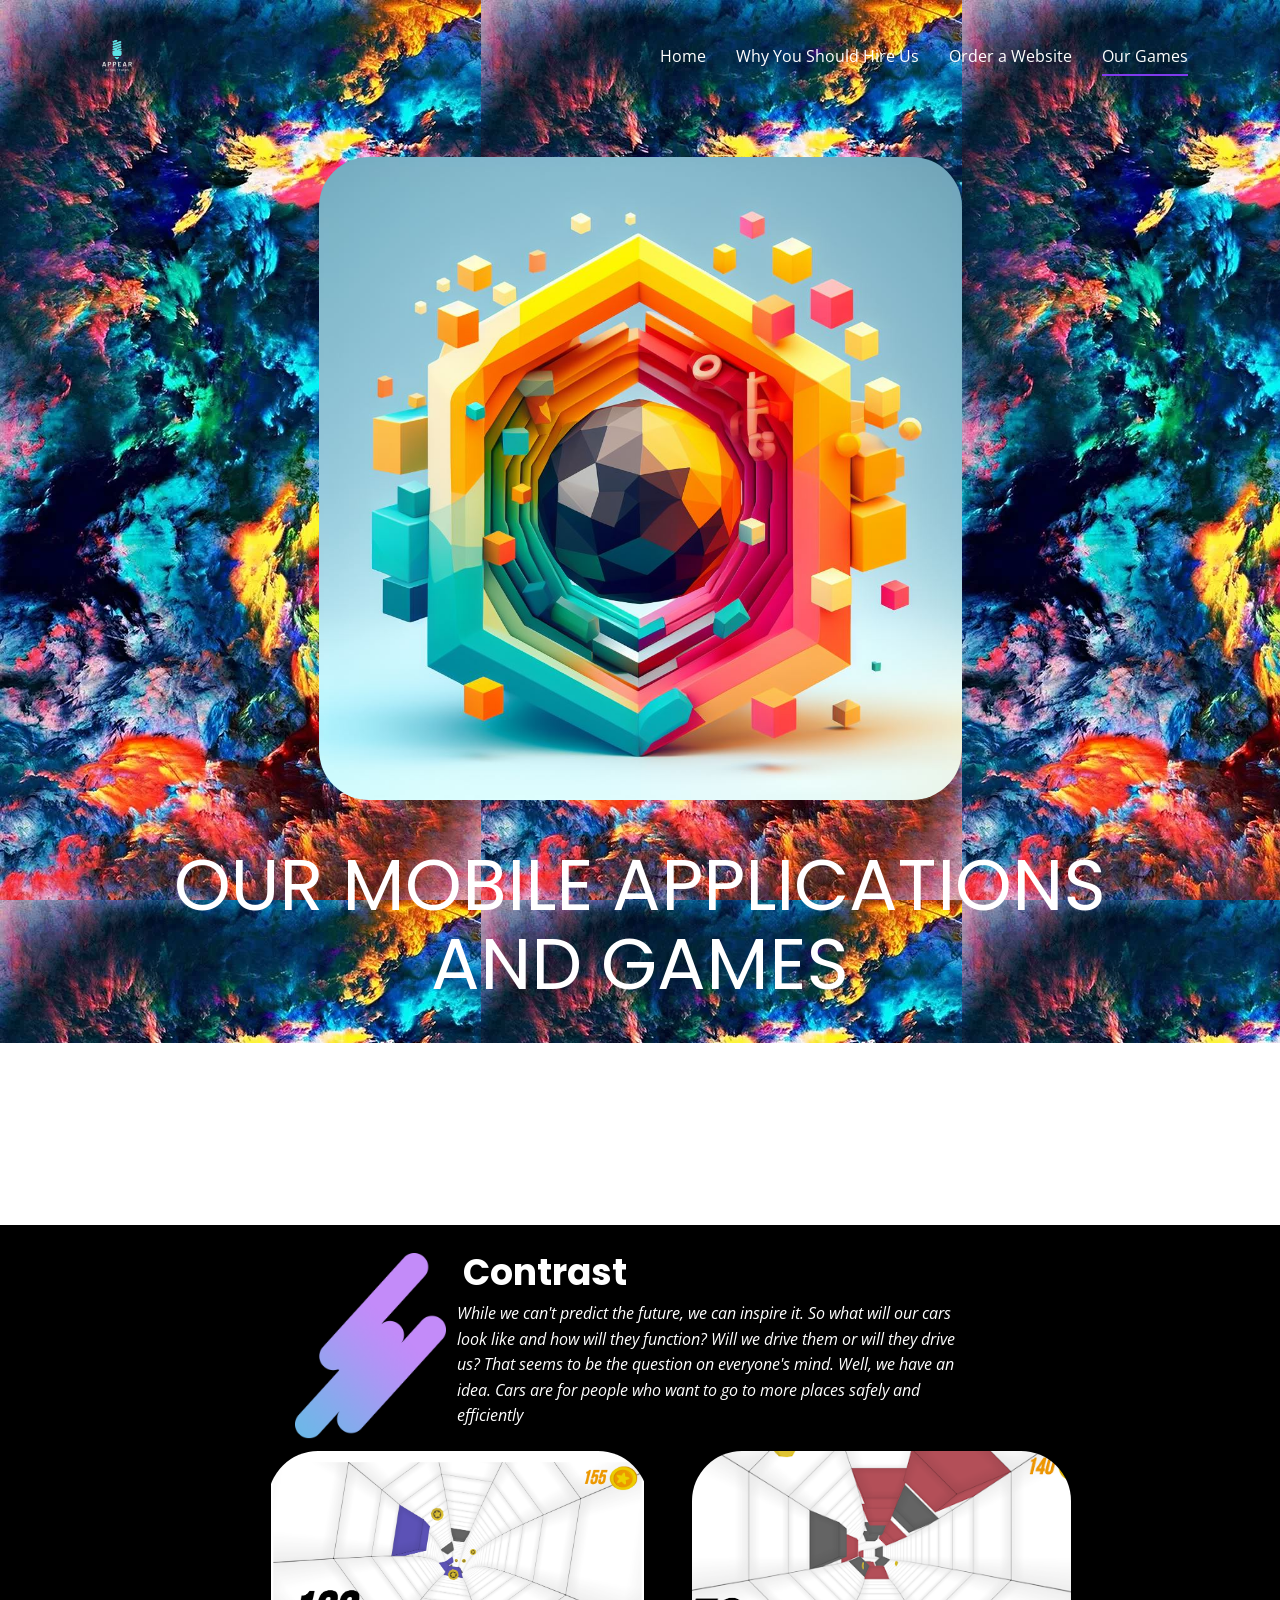
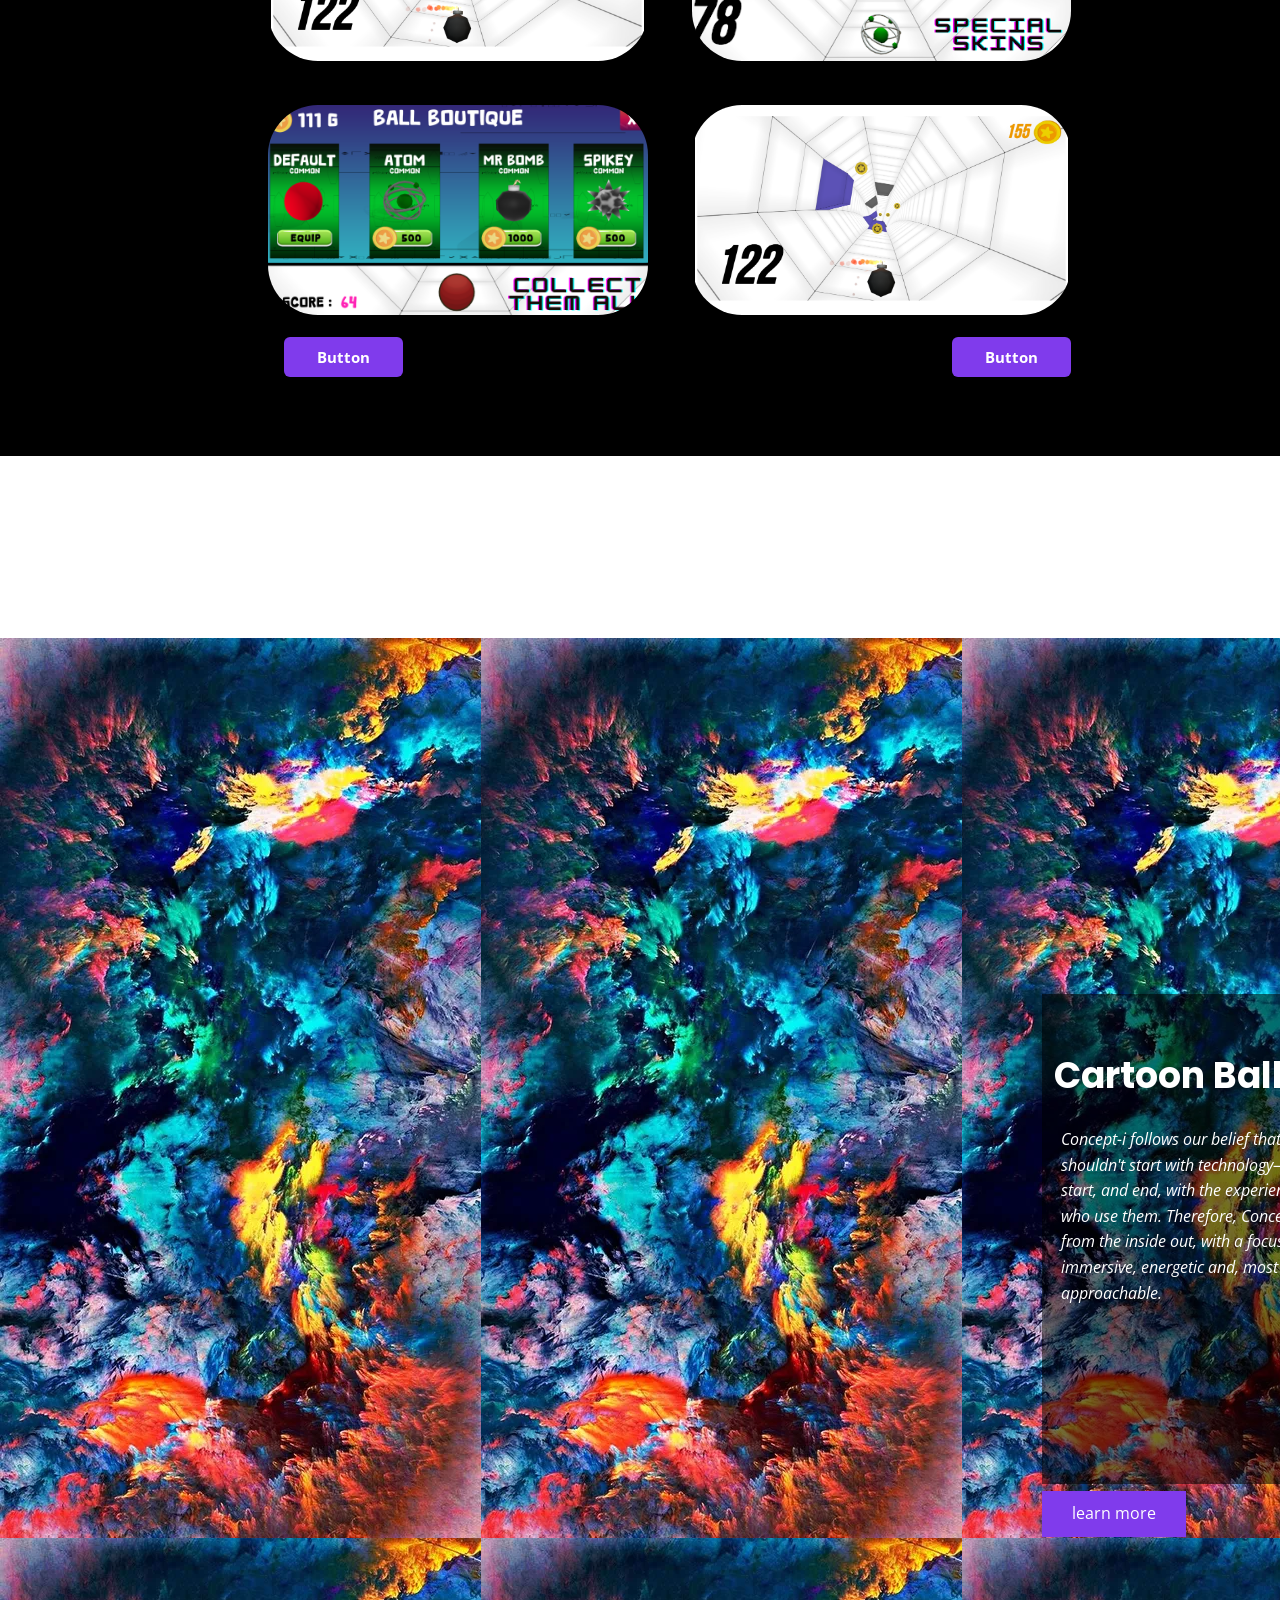
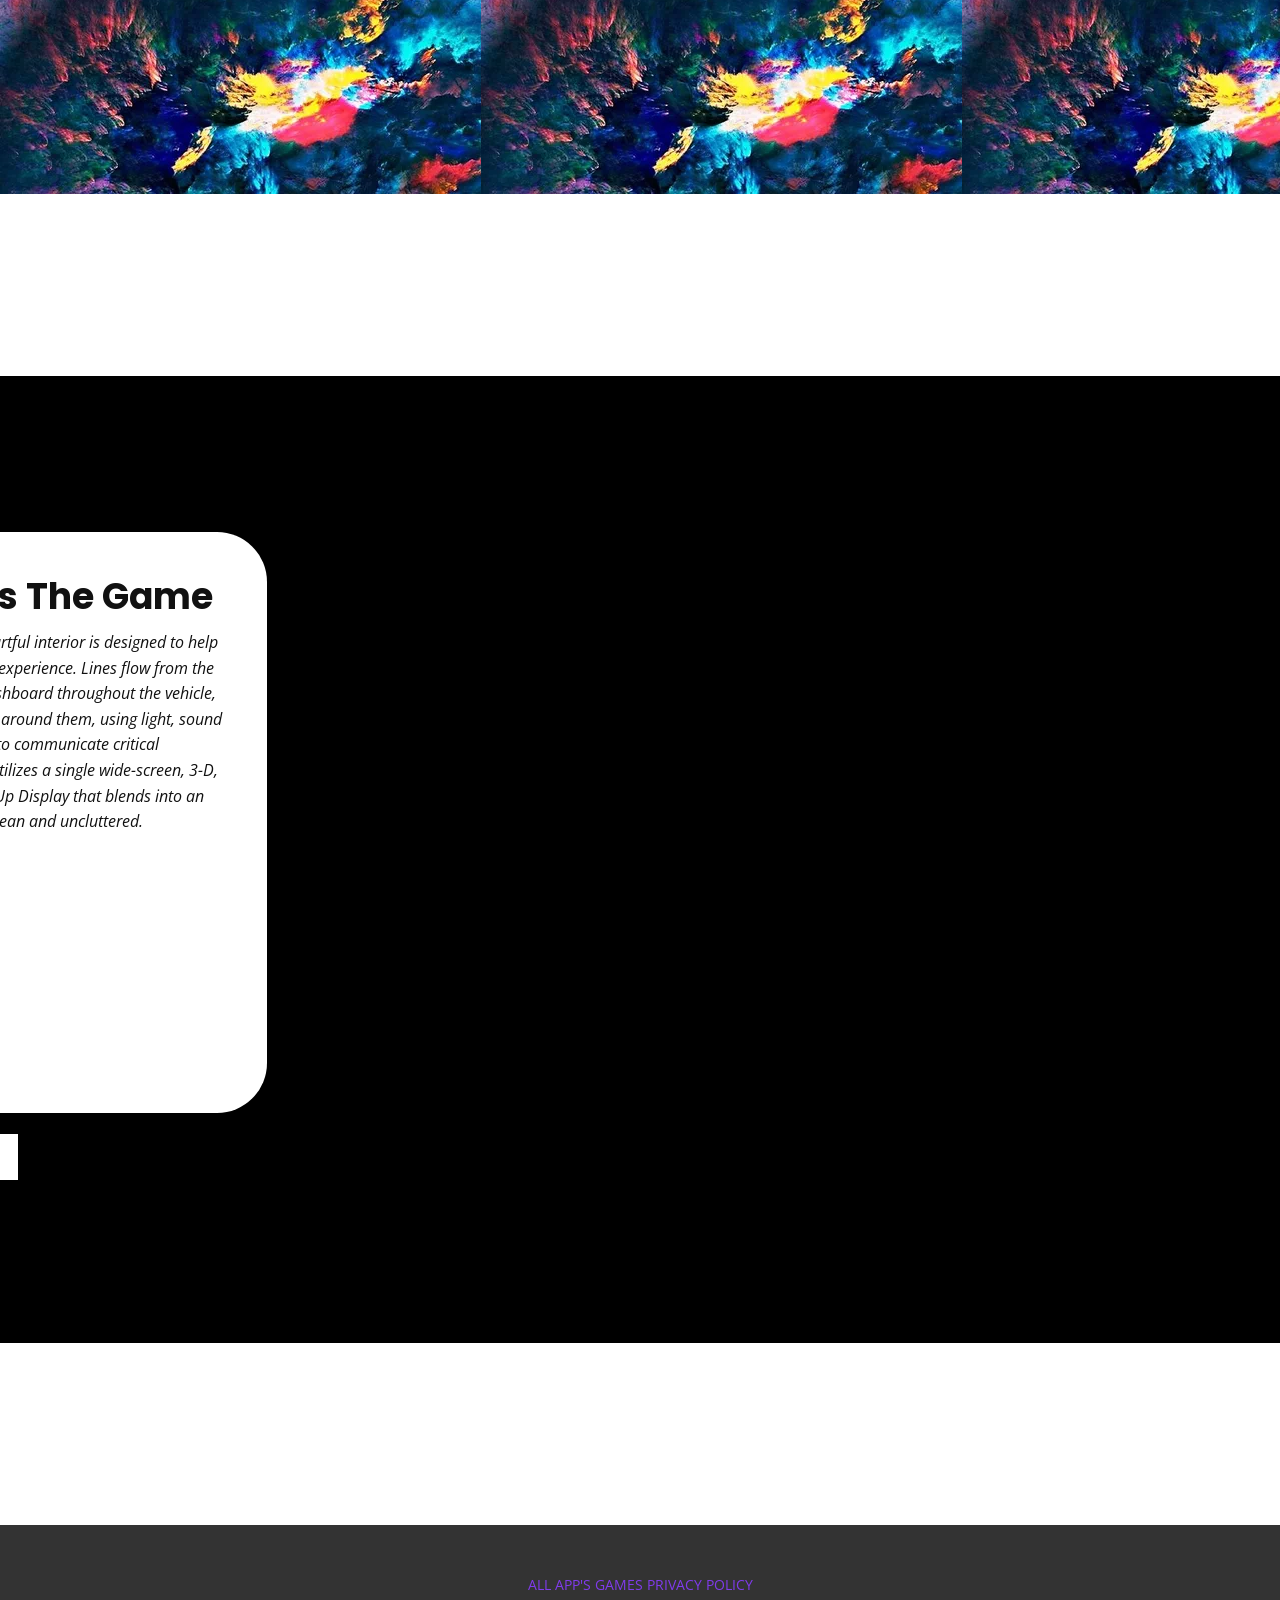
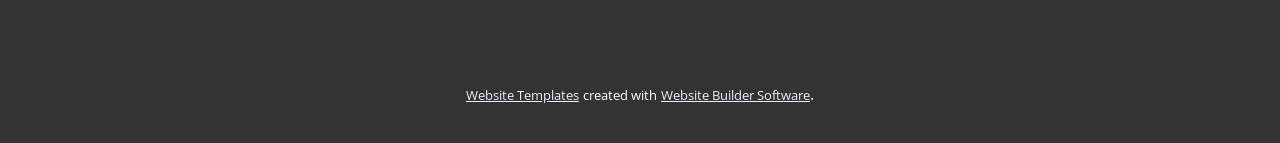
<file: Our-Games.html>
<!DOCTYPE html>
<html style="font-size: 16px;" lang="en-ZA"><head>
    <meta name="viewport" content="width=device-width, initial-scale=1.0">
    <meta charset="utf-8">
    <meta name="keywords" content="Toyota Concept-i Series, The future has arrived., Less of a machine.More of a pal., Neue Toyota Concept Cars in Tokio, Concept-i looks as brilliant, Concept-i puts the “i” in team., Join us in the future., Join us in the future.">
    <meta name="description" content="">
    <title>Our Games</title>
    <link rel="stylesheet" href="nicepage.css" media="screen">
<link rel="stylesheet" href="Our-Games.css" media="screen">
    <script class="u-script" type="text/javascript" src="jquery.js" defer=""></script>
    <script class="u-script" type="text/javascript" src="nicepage.js" defer=""></script>
    <meta name="generator" content="Nicepage 6.5.3, nicepage.com">
    <link id="u-theme-google-font" rel="stylesheet" href="https://fonts.googleapis.com/css?family=Open+Sans:300,300i,400,400i,500,500i,600,600i,700,700i,800,800i|Poppins:100,100i,200,200i,300,300i,400,400i,500,500i,600,600i,700,700i,800,800i,900,900i">
    
    
    
    
    
    
    
    
    
    
    <script type="application/ld+json">{
		"@context": "http://schema.org",
		"@type": "Organization",
		"name": "Site1",
		"logo": "/images/AppearLogo-removebg-preview1.png"
}</script>
    <meta name="theme-color" content="#803bec">
    <meta property="og:title" content="Our Games">
    <meta property="og:description" content="">
    <meta property="og:type" content="website">
  <meta data-intl-tel-input-cdn-path="intlTelInput/"></head>
  <body data-path-to-root="/" data-include-products="false" class="u-body u-overlap u-overlap-transparent u-xl-mode" data-lang="en"><header class="u-black u-clearfix u-header u-sticky u-sticky-89b2 u-header" id="sec-8624"><div class="u-clearfix u-sheet u-sheet-1">
        <a href="https://nicepage.com" class="u-image u-logo u-image-1" data-image-width="500" data-image-height="500">
          <img src="/images/AppearLogo-removebg-preview1.png" class="u-logo-image u-logo-image-1">
        </a>
        <nav class="u-menu u-menu-dropdown u-offcanvas u-menu-1">
          <div class="menu-collapse" style="font-size: 1rem; letter-spacing: 0px;">
            <a class="u-button-style u-custom-left-right-menu-spacing u-custom-padding-bottom u-custom-text-active-color u-custom-text-color u-custom-text-hover-color u-custom-top-bottom-menu-spacing u-nav-link u-text-active-palette-1-base u-text-hover-palette-2-base" href="#">
              <svg class="u-svg-link" viewBox="0 0 24 24"><use xmlns:xlink="http://www.w3.org/1999/xlink" xlink:href="#menu-hamburger"></use></svg>
              <svg class="u-svg-content" version="1.1" id="menu-hamburger" viewBox="0 0 16 16" x="0px" y="0px" xmlns:xlink="http://www.w3.org/1999/xlink" xmlns="http://www.w3.org/2000/svg"><g><rect y="1" width="16" height="2"></rect><rect y="7" width="16" height="2"></rect><rect y="13" width="16" height="2"></rect>
</g></svg>
            </a>
          </div>
          <div class="u-custom-menu u-nav-container">
            <ul class="u-nav u-spacing-30 u-unstyled u-nav-1"><li class="u-nav-item"><a class="u-border-2 u-border-active-palette-1-base u-border-hover-palette-1-base u-border-no-left u-border-no-right u-border-no-top u-button-style u-nav-link u-text-active-white u-text-body-alt-color u-text-hover-custom-color-3" href="/Home.html" style="padding: 10px 0px;">Home</a>
</li><li class="u-nav-item"><a class="u-border-2 u-border-active-palette-1-base u-border-hover-palette-1-base u-border-no-left u-border-no-right u-border-no-top u-button-style u-nav-link u-text-active-white u-text-body-alt-color u-text-hover-custom-color-3" href="/Why-You-Should-Hire-Us.html" style="padding: 10px 0px;">Why You Should Hire Us</a>
</li><li class="u-nav-item"><a class="u-border-2 u-border-active-palette-1-base u-border-hover-palette-1-base u-border-no-left u-border-no-right u-border-no-top u-button-style u-nav-link u-text-active-white u-text-body-alt-color u-text-hover-custom-color-3" href="/Websites.html" style="padding: 10px 0px;">Order a Website</a>
</li><li class="u-nav-item"><a class="u-border-2 u-border-active-palette-1-base u-border-hover-palette-1-base u-border-no-left u-border-no-right u-border-no-top u-button-style u-nav-link u-text-active-white u-text-body-alt-color u-text-hover-custom-color-3" href="/Our-Games.html" style="padding: 10px 0px;">Our Games</a>
</li></ul>
          </div>
          <div class="u-custom-menu u-nav-container-collapse">
            <div class="u-black u-container-style u-inner-container-layout u-opacity u-opacity-95 u-sidenav">
              <div class="u-inner-container-layout u-sidenav-overflow">
                <div class="u-menu-close"></div>
                <ul class="u-align-center u-nav u-popupmenu-items u-unstyled u-nav-2"><li class="u-nav-item"><a class="u-button-style u-nav-link" href="/Home.html">Home</a>
</li><li class="u-nav-item"><a class="u-button-style u-nav-link" href="/Why-You-Should-Hire-Us.html">Why You Should Hire Us</a>
</li><li class="u-nav-item"><a class="u-button-style u-nav-link" href="/Websites.html">Order a Website</a>
</li><li class="u-nav-item"><a class="u-button-style u-nav-link" href="/Our-Games.html">Our Games</a>
</li></ul>
              </div>
            </div>
            <div class="u-black u-menu-overlay u-opacity u-opacity-70"></div>
          </div>
        </nav>
      </div></header> 
    <section class="u-clearfix u-image u-image-tiles u-section-1" id="sec-5ee8" data-image-width="481" data-image-height="900">
      <div class="u-clearfix u-sheet u-valign-middle-sm u-valign-middle-xs u-sheet-1">
        <img class="u-expanded-width-xs u-image u-image-round u-preserve-proportions u-radius u-image-1" src="/images/Contrast_Icon1.jpg" alt="" data-image-width="1024" data-image-height="1024">
        <div class="u-container-style u-expanded-width u-group u-group-1">
          <div class="u-container-layout u-valign-top-lg u-container-layout-1">
            <h1 class="u-align-center u-text u-text-white u-title u-text-1">OUR MOBILE APPLICATIONS AND GAMES </h1>
          </div>
        </div>
      </div>
    </section>
    <section class="u-clearfix u-section-2" id="carousel_2994">
      <div class="u-align-left u-expanded u-left-0 u-uploaded-video u-video" data-animation-name="" data-animation-duration="0" data-animation-direction="">
        <div class="embed-responsive">
          <video class="embed-responsive-item" data-autoplay="1" loop="" muted="1" autoplay="autoplay" playsinline="">
            <source src="/files/video1080p-Trim.mp4" type="video/mp4">
            <p>Your browser does not support HTML5 video.</p>
          </video>
        </div>
      </div>
    </section>
    <section class="u-black u-clearfix u-section-3" id="carousel_02a8">
      <div class="u-clearfix u-sheet u-sheet-1">
        <img src="/images/bd87ca380d82a1c6fad66fa9fc53bc48.png" alt="" class="u-image u-image-contain u-image-default u-image-1">
        <h2 class="u-text u-text-1">Contrast </h2>
        <p class="u-text u-text-2">While we can't predict the future, we can inspire it. So what will our cars look like and how will they function? Will we drive them or will they drive us? That seems to be the question on everyone's mind. Well, we have an idea. Cars are for people who want to go to more places safely and efficiently</p>
        <div class="custom-expanded u-gallery u-layout-grid u-lightbox u-no-transition u-show-text-none u-gallery-1">
          <div class="u-gallery-inner u-gallery-inner-1">
            <div class="u-effect-hover-zoom u-gallery-item u-radius u-shape-round u-gallery-item-1" data-animation-name="" data-animation-duration="0" data-animation-delay="0" data-animation-direction="">
              <div class="u-back-slide">
                <img class="u-back-image u-expanded u-image-contain" src="/images/Untitleddesign1.png" data-image-width="2208" data-image-height="1242">
              </div>
              <div class="u-over-slide u-shading u-over-slide-1"></div>
            </div>
            <div class="u-effect-hover-zoom u-gallery-item u-radius u-shape-round u-gallery-item-2" data-animation-name="" data-animation-duration="0" data-animation-delay="0" data-animation-direction="">
              <div class="u-back-slide">
                <img class="u-back-image u-expanded" src="/images/contrastgameplay.webp" data-image-width="250" data-image-height="122">
              </div>
              <div class="u-over-slide u-shading u-over-slide-2"></div>
            </div>
            <div class="u-effect-hover-zoom u-gallery-item u-radius u-shape-round u-gallery-item-3" data-animation-name="" data-animation-duration="0" data-animation-delay="0" data-animation-direction="">
              <div class="u-back-slide">
                <img class="u-back-image u-expanded" src="/images/ContrastBallBoutique.webp" data-image-width="250" data-image-height="122">
              </div>
              <div class="u-over-slide u-shading u-over-slide-3"></div>
            </div>
            <div class="u-effect-hover-zoom u-gallery-item u-radius u-shape-round u-gallery-item-4" data-animation-name="" data-animation-duration="0" data-animation-delay="0" data-animation-direction="">
              <div class="u-back-slide">
                <img class="u-back-image u-expanded u-image-contain" src="/images/Untitleddesign1.png" data-image-width="2208" data-image-height="1242">
              </div>
              <div class="u-over-slide u-shading u-over-slide-4"></div>
            </div>
          </div>
        </div>
        <a href="https://nicepage.app" class="u-btn u-btn-round u-button-style u-hover-palette-1-light-1 u-palette-1-base u-radius u-btn-1">Button</a>
        <a href="https://nicepage.app" class="u-btn u-btn-round u-button-style u-hover-palette-1-light-1 u-palette-1-base u-radius u-btn-2">Button</a>
      </div>
    </section>
    <section class="u-clearfix u-section-4" id="carousel_131a">
      <div class="u-align-left u-expanded u-left-0 u-uploaded-video u-video">
        <div class="embed-responsive">
          <video class="embed-responsive-item" data-autoplay="1" loop="" muted="1" autoplay="autoplay" playsinline="">
            <source src="/files/video1080p-Trim.mp4" type="video/mp4">
            <p>Your browser does not support HTML5 video.</p>
          </video>
        </div>
      </div>
    </section>
    <section class="u-clearfix u-image u-image-tiles u-section-5" id="carousel_3074" data-image-width="134" data-image-height="250">
      <div class="u-clearfix u-sheet u-sheet-1">
        <div class="custom-expanded u-align-left u-black u-container-style u-group u-opacity u-opacity-55 u-group-1">
          <div class="u-container-layout u-container-layout-1">
            <h2 class="u-text u-text-body-alt-color u-text-1">Cartoon Ball </h2>
            <p class="u-text u-text-white u-text-2">Concept-i follows our belief that vehicles shouldn't start with technology—they should start, and end, with the experience of the people who use them. Therefore, Concept-i was built from the inside out, with a focus on making it immersive, energetic and, most importantly—approachable. </p>
          </div>
        </div>
        <img src="/images/cartoonballgameplay.png.webp" alt="" class="u-image u-image-round u-radius u-image-1" data-image-width="665" data-image-height="1440" data-animation-name="fadeIn" data-animation-duration="1000" data-animation-delay="0">
        <img src="/images/cartoonballgameplay2.webp" alt="" class="custom-expanded u-image u-image-round u-radius u-image-2" data-image-width="665" data-image-height="1440" data-animation-name="fadeIn" data-animation-duration="1000" data-animation-delay="0">
        <img class="u-image u-image-round u-radius u-image-3" src="/images/CartoonBaLl2.png" alt="" data-image-width="1080" data-image-height="1920" data-animation-name="fadeIn" data-animation-duration="1000" data-animation-delay="0">
        <a href="https://www.toyota.com/concept-i/" class="u-border-none u-btn u-button-style u-btn-1" target="_blank">learn more</a>
        <a href="https://www.toyota.com/concept-i/" class="u-black u-btn u-button-style u-btn-2" target="_blank">learn more</a>
      </div>
    </section>
    <section class="u-clearfix u-uploaded-video u-video u-video-cover u-section-6" id="carousel_86af">
      <div class="u-background-video u-expanded" style="">
        <div class="embed-responsive">
          <video class="embed-responsive-item" data-autoplay="1" loop="" muted="1" autoplay="autoplay" playsinline="">
            <source src="/files/video1080p-Trim.mp4" type="video/mp4">
            <p>Your browser does not support HTML5 video.</p>
          </video>
        </div>
        <div class="u-video-shading"></div>
      </div>
      <div class="u-clearfix u-sheet u-sheet-1"></div>
    </section>
    <section class="u-black u-clearfix u-section-7" id="carousel_c2d7">
      <div class="u-clearfix u-sheet u-sheet-1">
        <img src="/images/unnamed1.webp" alt="" class="u-image u-image-round u-radius u-image-1" data-image-width="664" data-image-height="1440" data-animation-name="fadeIn" data-animation-duration="1000" data-animation-delay="0">
        <div class="custom-expanded u-align-left u-container-style u-group u-radius u-shape-round u-white u-group-1">
          <div class="u-container-layout u-container-layout-1">
            <h2 class="u-text u-text-1">Liquids The Game </h2>
            <p class="u-text u-text-2">Its minimal yet artful interior is designed to help support its user experience. Lines flow from the center of the dashboard throughout the vehicle, while Yui travels around them, using light, sound and even touch to communicate critical information. It utilizes a single wide-screen, 3-D, full-color Head-Up Display that blends into an interior that is clean and uncluttered. </p>
          </div>
        </div>
        <img src="/images/unnamed.webp" alt="" class="u-image u-image-round u-radius u-image-2" data-image-width="664" data-image-height="1440" data-animation-name="fadeIn" data-animation-duration="1000" data-animation-delay="0">
        <img src="/images/unnamed2.webp" alt="" class="u-image u-image-round u-radius u-image-3" data-image-width="665" data-image-height="1440" data-animation-name="fadeIn" data-animation-duration="1000" data-animation-delay="0">
        <a href="https://www.toyota.com/concept-i/" class="u-border-none u-btn u-button-style u-white u-btn-1" target="_blank">learn more</a>
      </div>
    </section>
    <section class="u-clearfix u-section-8" id="carousel_57b1">
      <div class="u-align-left u-expanded u-left-0 u-uploaded-video u-video">
        <div class="embed-responsive">
          <video class="embed-responsive-item" data-autoplay="1" loop="" muted="1" autoplay="autoplay" playsinline="">
            <source src="/files/video1080p-Trim.mp4" type="video/mp4">
            <p>Your browser does not support HTML5 video.</p>
          </video>
        </div>
      </div>
    </section>
    
    
    
    <footer class="u-align-center u-clearfix u-footer u-grey-80 u-footer" id="sec-a418"><div class="u-clearfix u-sheet u-sheet-1">
        <p class="u-small-text u-text u-text-variant u-text-1">
          <a class="u-active-none u-border-none u-btn u-button-link u-button-style u-hover-none u-none u-text-palette-1-base u-btn-1" data-href="https://www.freeprivacypolicy.com/live/da79622e-8440-4e4e-99cb-2838556a66bf" data-target="_blank">ALL APP'S GAMES PRIVACY POLICY </a>
        </p>
      </div></footer>
    <section class="u-backlink u-clearfix u-grey-80">
      <a class="u-link" href="https://nicepage.com/website-templates" target="_blank">
        <span>Website Templates</span>
      </a>
      <p class="u-text">
        <span>created with</span>
      </p>
      <a class="u-link" href="" target="_blank">
        <span>Website Builder Software</span>
      </a>. 
    </section>
  
</body></html>
</file>
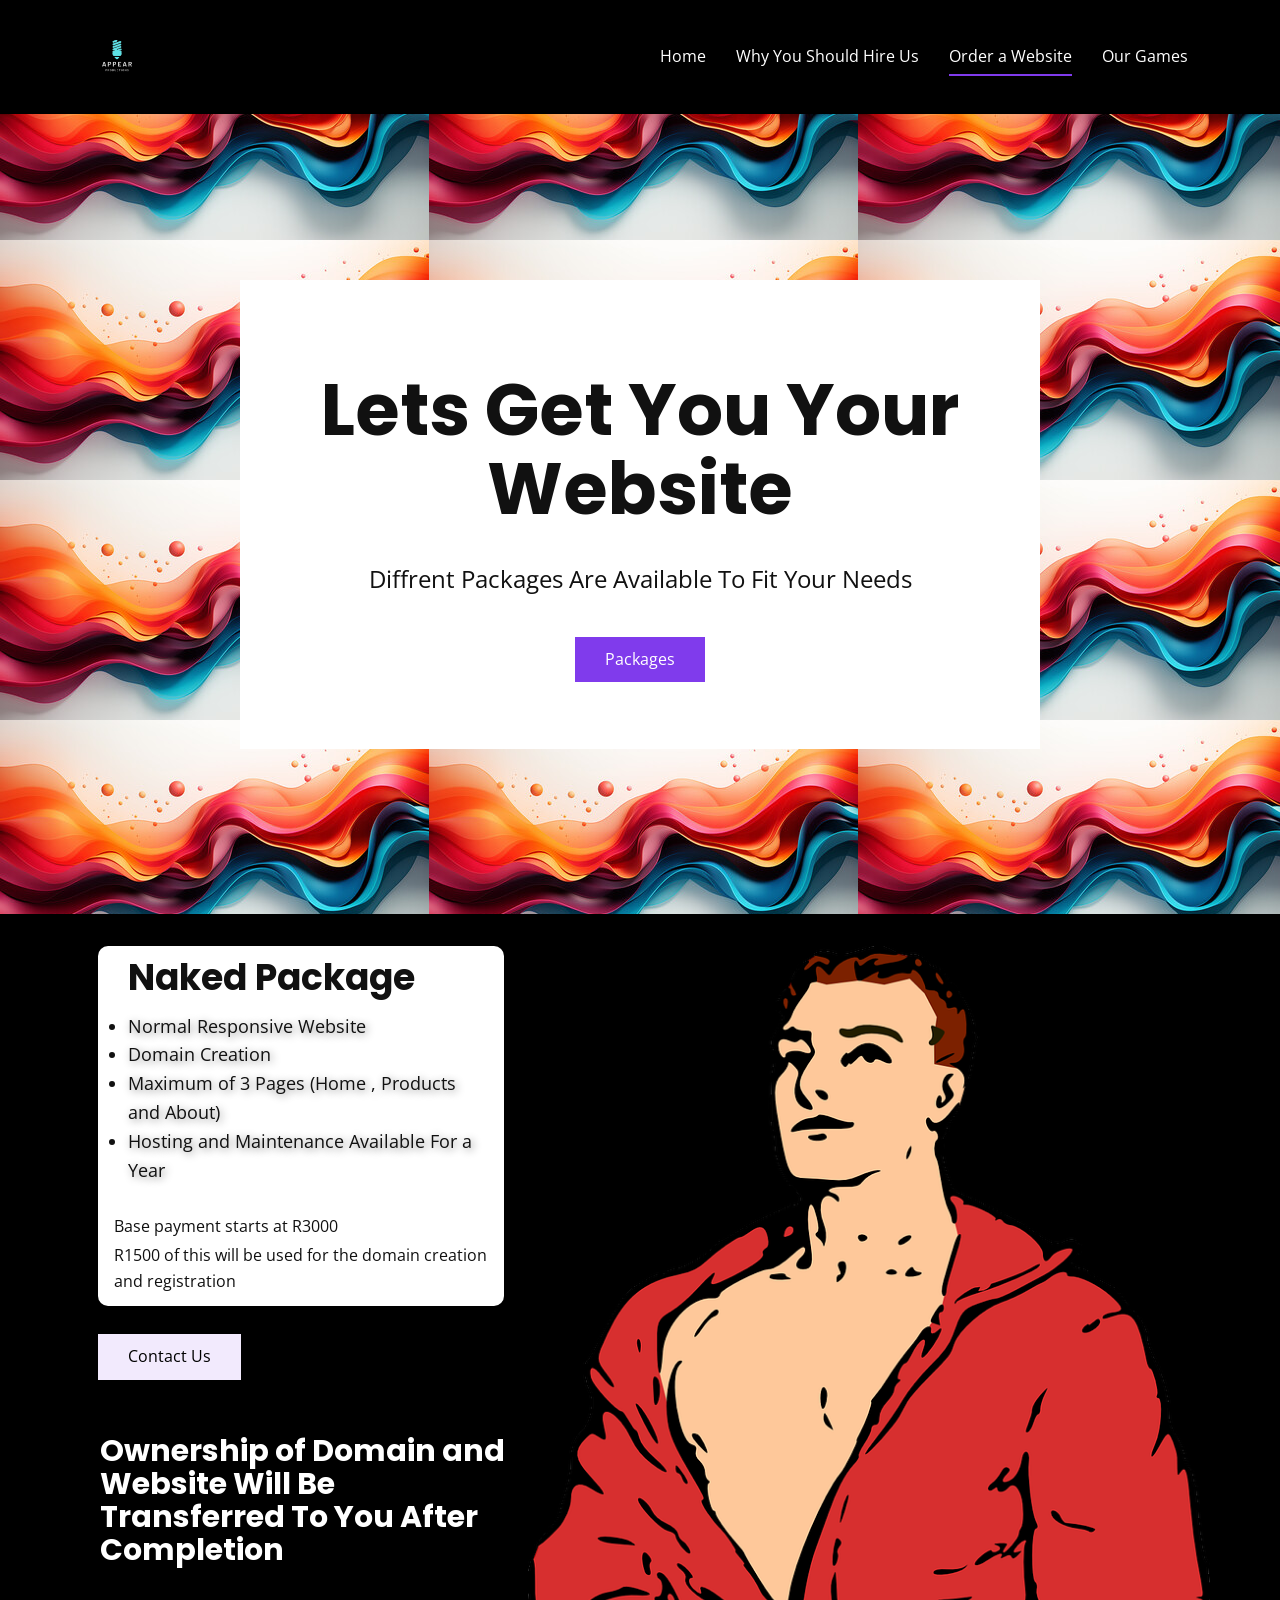
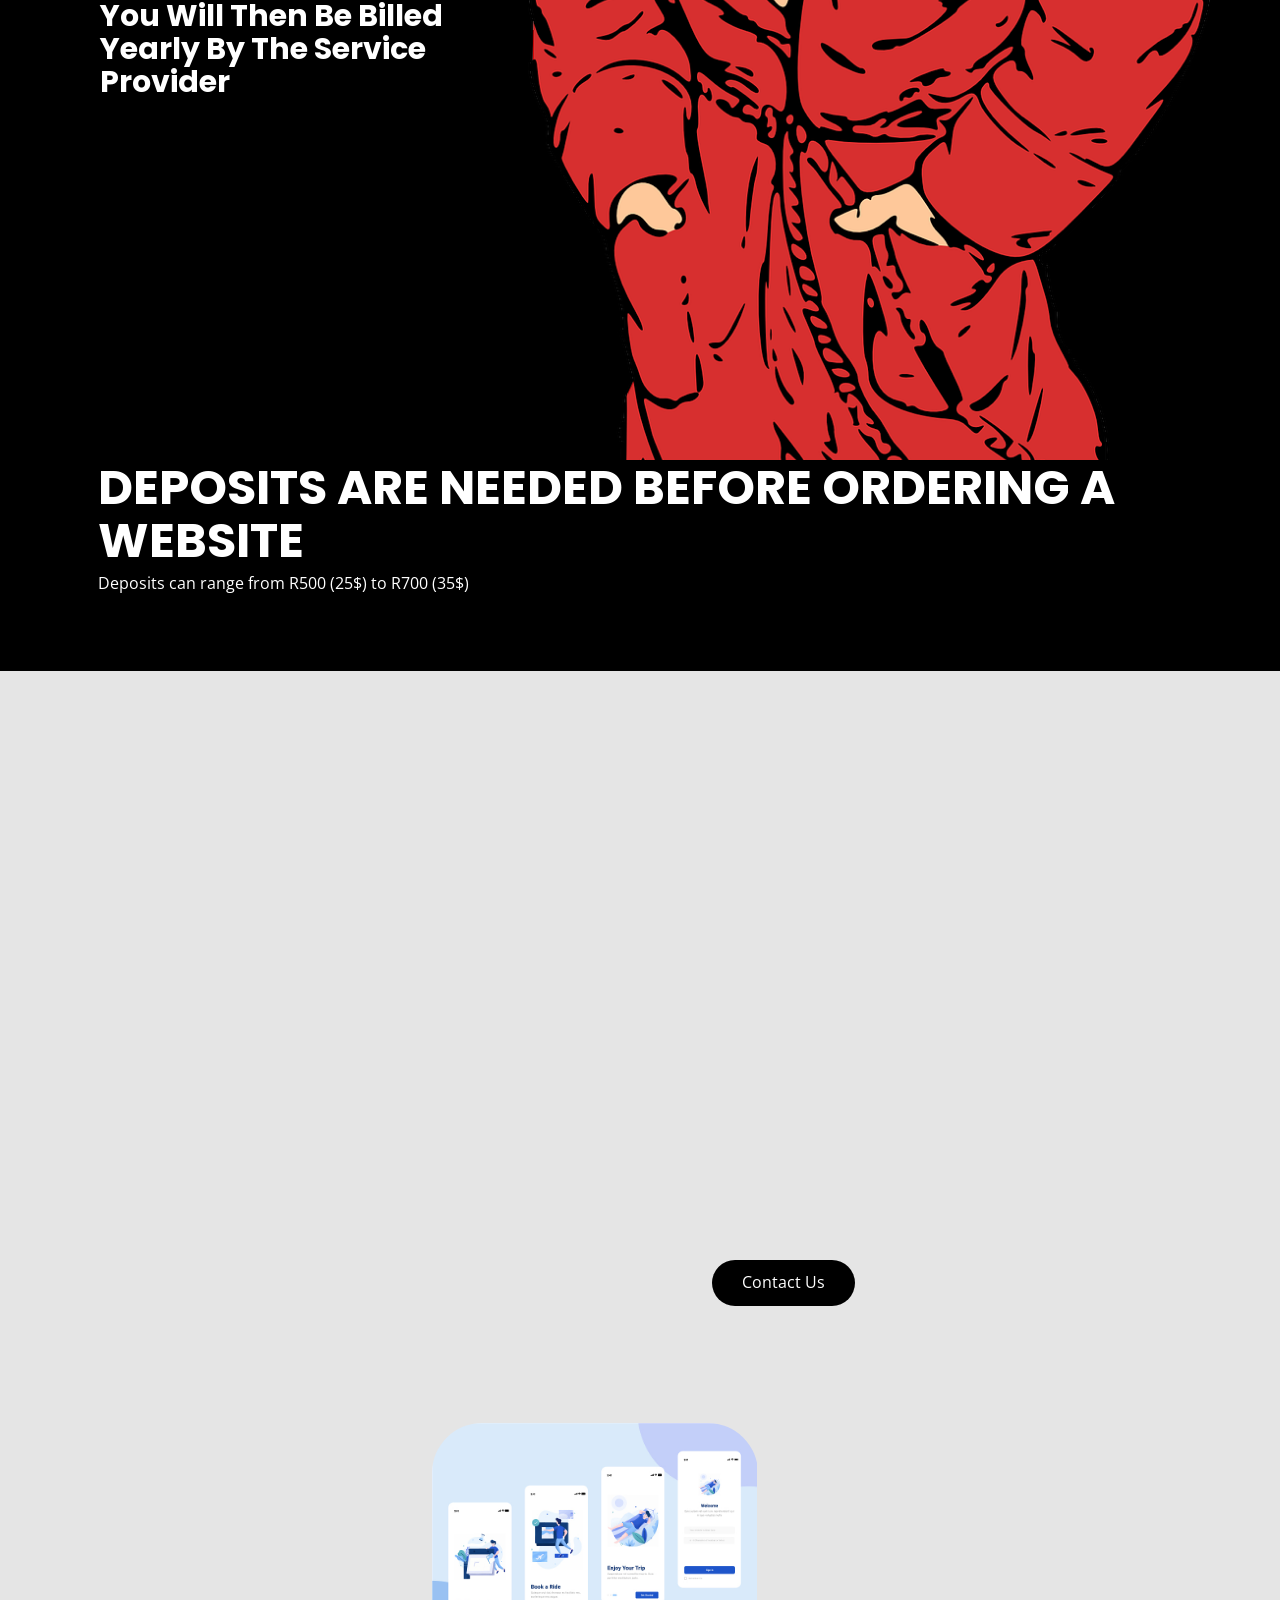
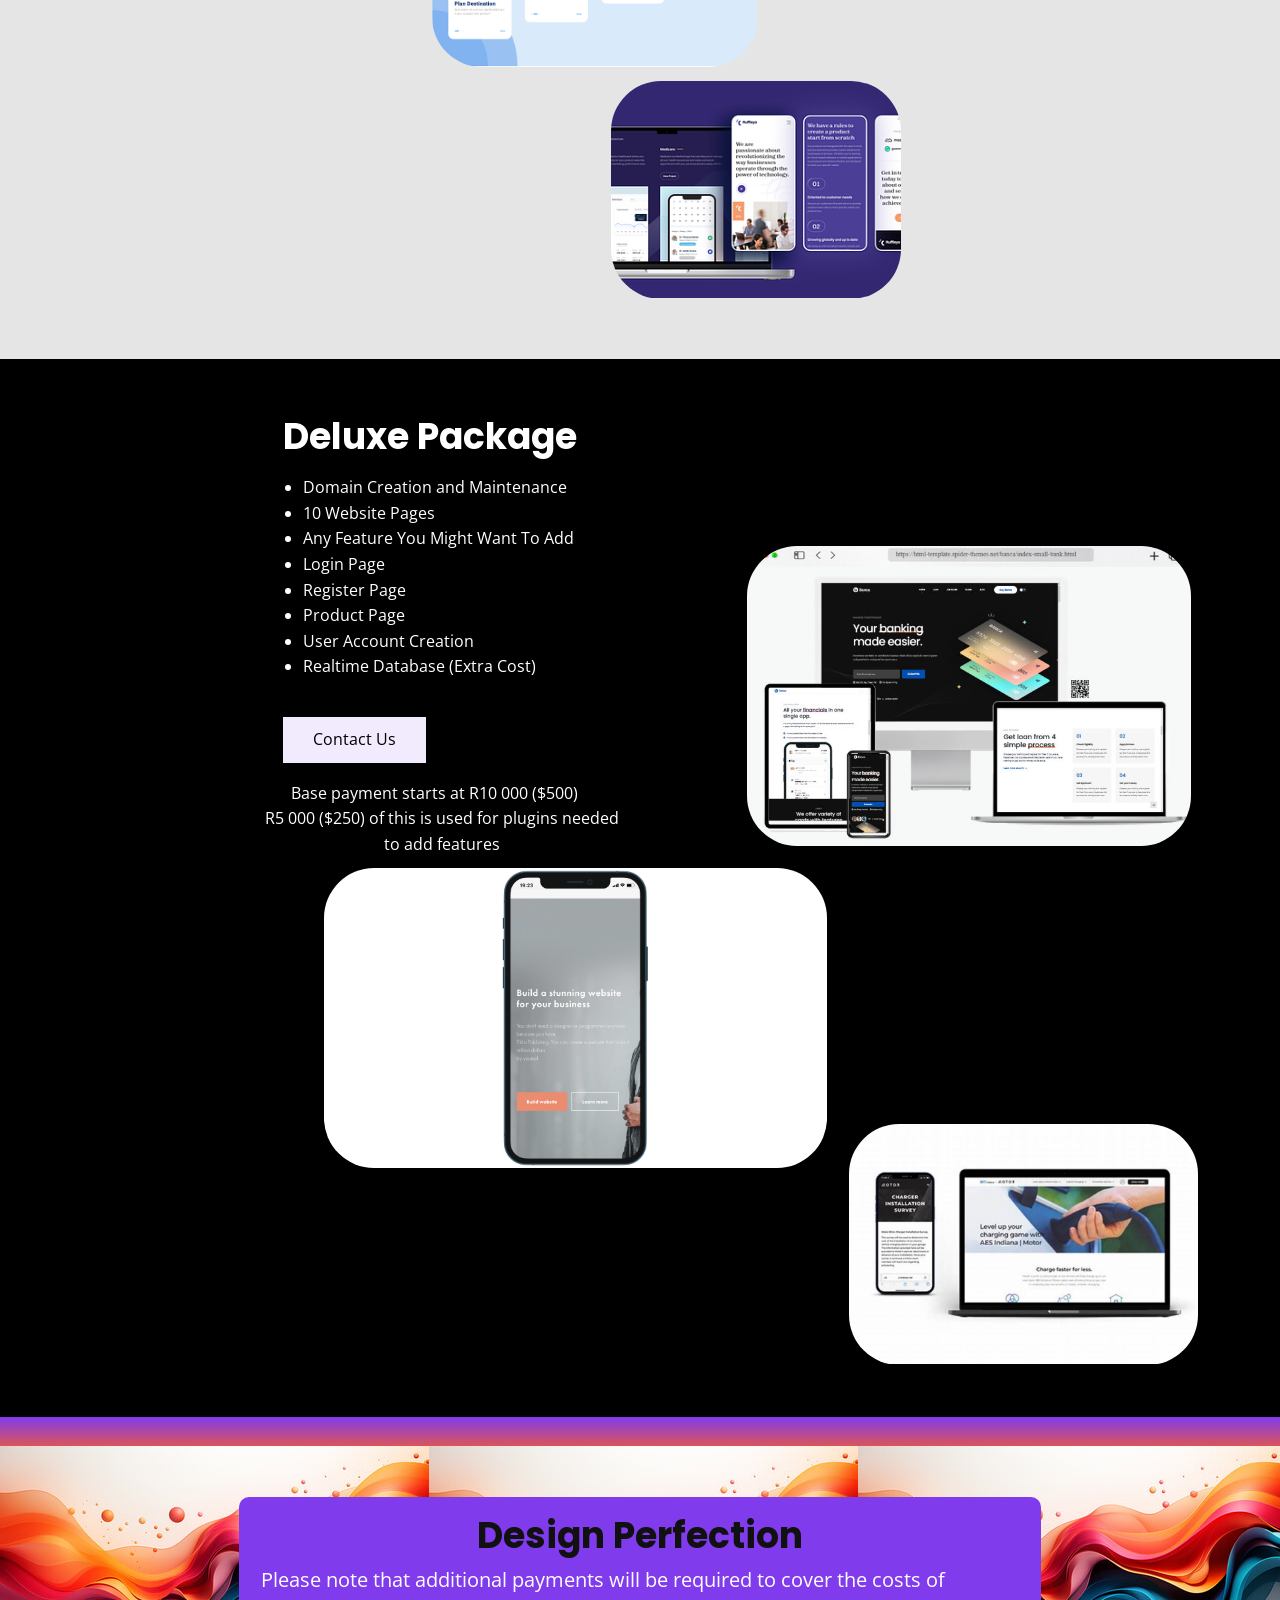
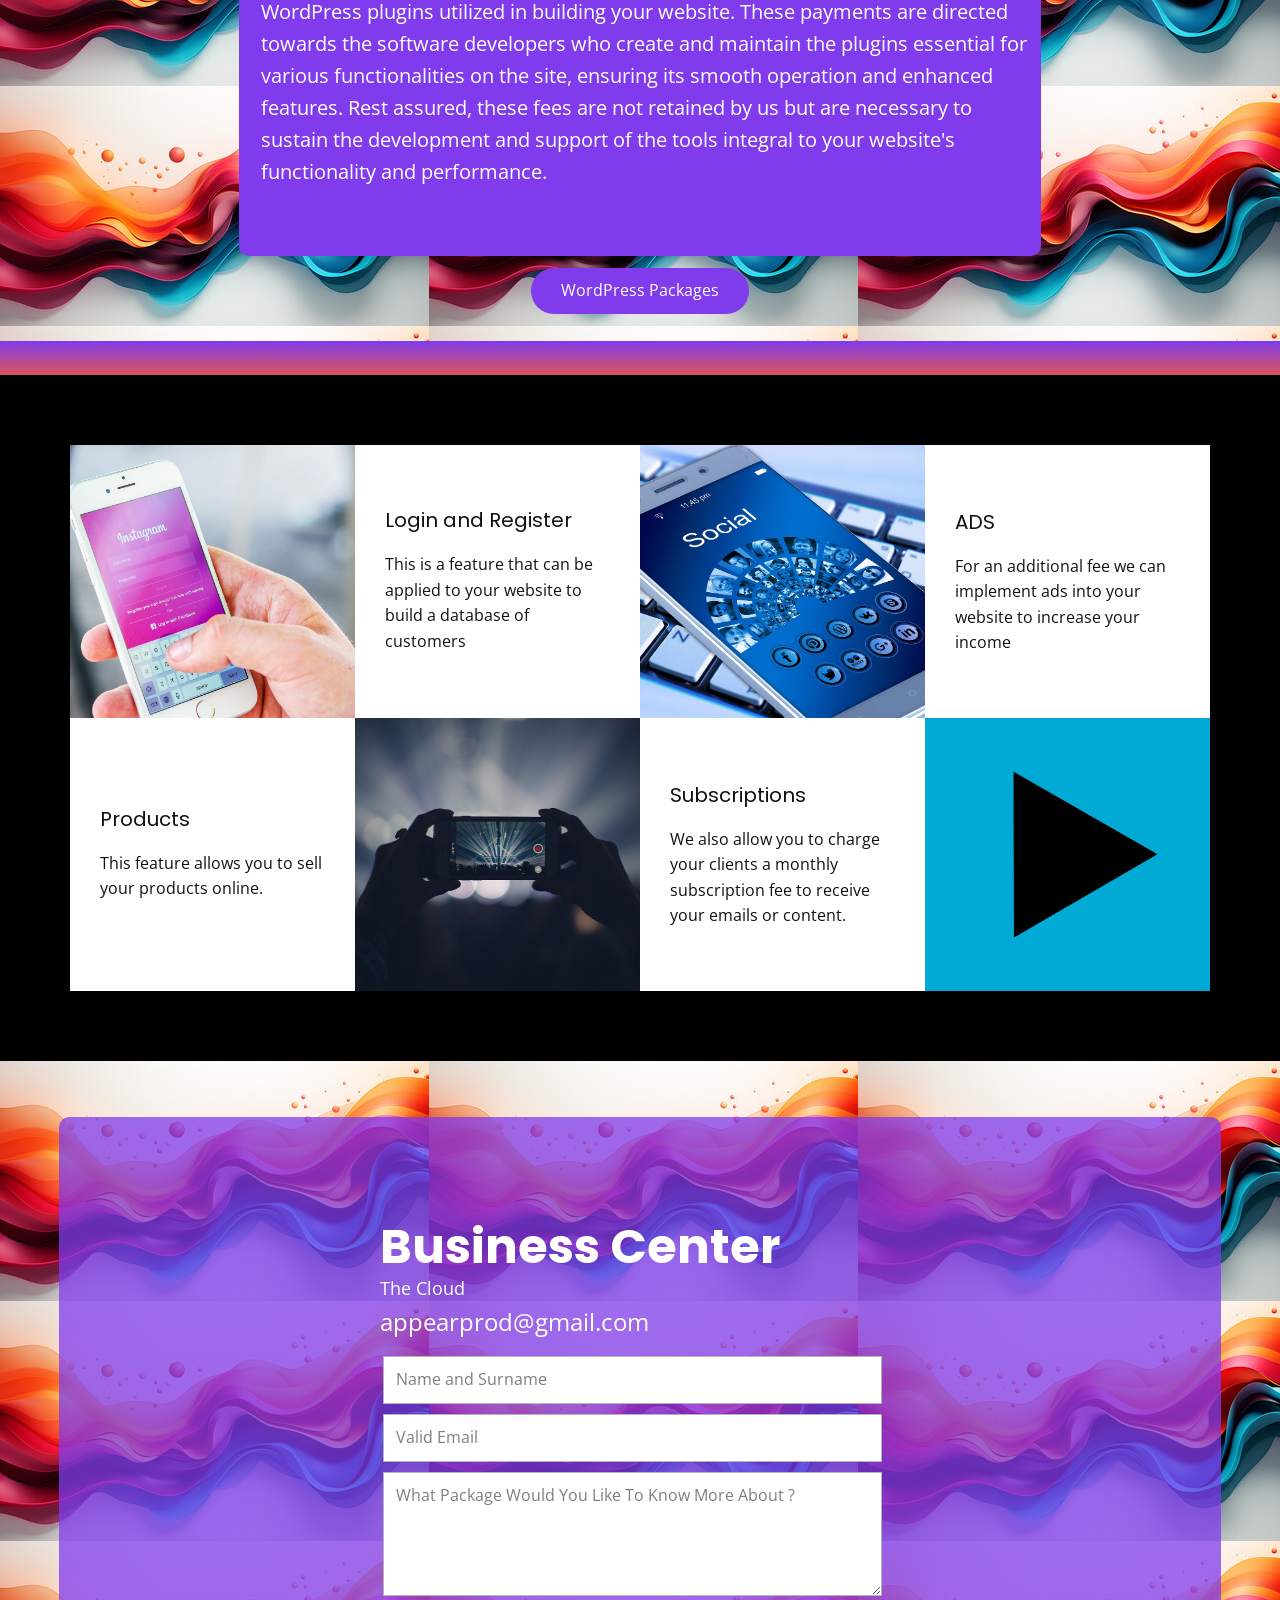
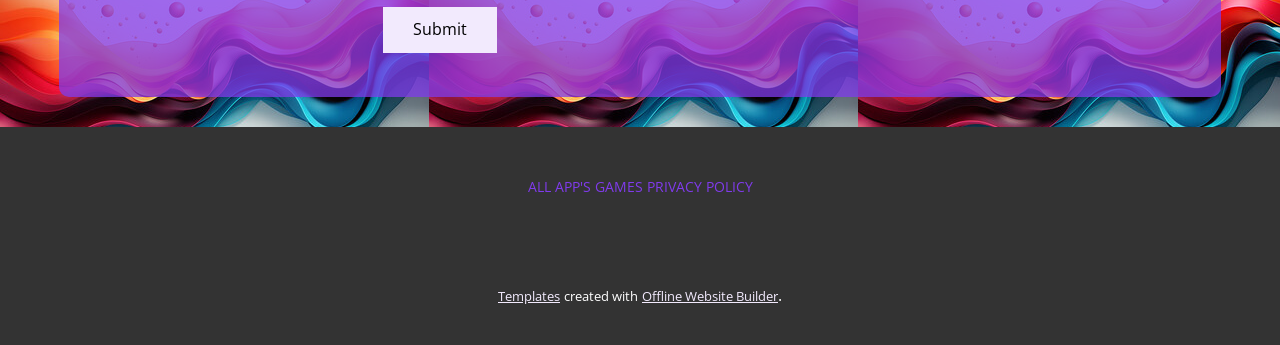
<file: Websites.html>
<!DOCTYPE html>
<html style="font-size: 16px;" lang="en-ZA"><head>
    <meta name="viewport" content="width=device-width, initial-scale=1.0">
    <meta charset="utf-8">
    <meta name="keywords" content="Key Features, Design Perfection, Business Center">
    <meta name="description" content="">
    <title>Websites</title>
    <link rel="stylesheet" href="nicepage.css" media="screen">
<link rel="stylesheet" href="Websites.css" media="screen">
    <script class="u-script" type="text/javascript" src="jquery.js" defer=""></script>
    <script class="u-script" type="text/javascript" src="nicepage.js" defer=""></script>
    <meta name="generator" content="Nicepage 6.5.3, nicepage.com">
    <meta name="referrer" content="origin">
    <link id="u-theme-google-font" rel="stylesheet" href="https://fonts.googleapis.com/css?family=Open+Sans:300,300i,400,400i,500,500i,600,600i,700,700i,800,800i|Poppins:100,100i,200,200i,300,300i,400,400i,500,500i,600,600i,700,700i,800,800i,900,900i">
    
    
    
    
    
    
    
    
    
    
    
    <script type="application/ld+json">{
		"@context": "http://schema.org",
		"@type": "Organization",
		"name": "Site1",
		"logo": "/images/AppearLogo-removebg-preview1.png"
}</script>
    <meta name="theme-color" content="#803bec">
    <meta property="og:title" content="Websites">
    <meta property="og:description" content="">
    <meta property="og:type" content="website">
  <meta data-intl-tel-input-cdn-path="intlTelInput/"></head>
  <body data-path-to-root="/" data-include-products="false" class="u-body u-image u-image-tiles u-overlap u-overlap-transparent u-xl-mode" data-lang="en" style="background-position: 50% 50%; background-image: url(&quot;/images/default-image-38.jpg&quot;);"><header class="u-black u-clearfix u-header u-sticky u-sticky-89b2 u-header" id="sec-8624"><div class="u-clearfix u-sheet u-sheet-1">
        <a href="https://nicepage.com" class="u-image u-logo u-image-1" data-image-width="500" data-image-height="500">
          <img src="/images/AppearLogo-removebg-preview1.png" class="u-logo-image u-logo-image-1">
        </a>
        <nav class="u-menu u-menu-dropdown u-offcanvas u-menu-1">
          <div class="menu-collapse" style="font-size: 1rem; letter-spacing: 0px;">
            <a class="u-button-style u-custom-left-right-menu-spacing u-custom-padding-bottom u-custom-text-active-color u-custom-text-color u-custom-text-hover-color u-custom-top-bottom-menu-spacing u-nav-link u-text-active-palette-1-base u-text-hover-palette-2-base" href="#">
              <svg class="u-svg-link" viewBox="0 0 24 24"><use xmlns:xlink="http://www.w3.org/1999/xlink" xlink:href="#menu-hamburger"></use></svg>
              <svg class="u-svg-content" version="1.1" id="menu-hamburger" viewBox="0 0 16 16" x="0px" y="0px" xmlns:xlink="http://www.w3.org/1999/xlink" xmlns="http://www.w3.org/2000/svg"><g><rect y="1" width="16" height="2"></rect><rect y="7" width="16" height="2"></rect><rect y="13" width="16" height="2"></rect>
</g></svg>
            </a>
          </div>
          <div class="u-custom-menu u-nav-container">
            <ul class="u-nav u-spacing-30 u-unstyled u-nav-1"><li class="u-nav-item"><a class="u-border-2 u-border-active-palette-1-base u-border-hover-palette-1-base u-border-no-left u-border-no-right u-border-no-top u-button-style u-nav-link u-text-active-white u-text-body-alt-color u-text-hover-custom-color-3" href="/Home.html" style="padding: 10px 0px;">Home</a>
</li><li class="u-nav-item"><a class="u-border-2 u-border-active-palette-1-base u-border-hover-palette-1-base u-border-no-left u-border-no-right u-border-no-top u-button-style u-nav-link u-text-active-white u-text-body-alt-color u-text-hover-custom-color-3" href="/Why-You-Should-Hire-Us.html" style="padding: 10px 0px;">Why You Should Hire Us</a>
</li><li class="u-nav-item"><a class="u-border-2 u-border-active-palette-1-base u-border-hover-palette-1-base u-border-no-left u-border-no-right u-border-no-top u-button-style u-nav-link u-text-active-white u-text-body-alt-color u-text-hover-custom-color-3" href="/Websites.html" style="padding: 10px 0px;">Order a Website</a>
</li><li class="u-nav-item"><a class="u-border-2 u-border-active-palette-1-base u-border-hover-palette-1-base u-border-no-left u-border-no-right u-border-no-top u-button-style u-nav-link u-text-active-white u-text-body-alt-color u-text-hover-custom-color-3" href="/Our-Games.html" style="padding: 10px 0px;">Our Games</a>
</li></ul>
          </div>
          <div class="u-custom-menu u-nav-container-collapse">
            <div class="u-black u-container-style u-inner-container-layout u-opacity u-opacity-95 u-sidenav">
              <div class="u-inner-container-layout u-sidenav-overflow">
                <div class="u-menu-close"></div>
                <ul class="u-align-center u-nav u-popupmenu-items u-unstyled u-nav-2"><li class="u-nav-item"><a class="u-button-style u-nav-link" href="/Home.html">Home</a>
</li><li class="u-nav-item"><a class="u-button-style u-nav-link" href="/Why-You-Should-Hire-Us.html">Why You Should Hire Us</a>
</li><li class="u-nav-item"><a class="u-button-style u-nav-link" href="/Websites.html">Order a Website</a>
</li><li class="u-nav-item"><a class="u-button-style u-nav-link" href="/Our-Games.html">Our Games</a>
</li></ul>
              </div>
            </div>
            <div class="u-black u-menu-overlay u-opacity u-opacity-70"></div>
          </div>
        </nav>
      </div></header>
    <section class="u-clearfix u-image u-image-tiles u-section-1" id="sec-dd91" data-image-width="429" data-image-height="240">
      <div class="u-clearfix u-sheet u-sheet-1">
        <div class="u-align-center u-container-align-center-sm u-container-align-center-xs u-container-style u-expanded-width-sm u-expanded-width-xs u-group u-white u-group-1">
          <div class="u-container-layout u-container-layout-1">
            <h1 class="u-align-center-sm u-align-center-xs u-text u-title u-text-1">Lets Get You Your Website </h1>
            <p class="u-align-center-sm u-align-center-xs u-large-text u-text u-text-variant u-text-2">Diffrent Packages Are Available To Fit Your Needs </p>
            <a href="/Websites.html#sec-fb9e" class="u-align-center-sm u-align-center-xs u-btn u-button-style u-btn-1">Packages </a>
          </div>
        </div>
      </div>
    </section>
    <section class="u-black u-clearfix u-section-2" id="sec-fb9e">
      <div class="u-clearfix u-sheet u-sheet-1">
        <div class="data-layout-selected u-clearfix u-expanded-width-xs u-gutter-10 u-layout-wrap u-layout-wrap-1">
          <div class="u-layout" style="">
            <div class="u-layout-row" style="">
              <div class="u-container-style u-layout-cell u-left-cell u-size-23 u-size-xs-60 u-layout-cell-1" src="">
                <div class="u-container-layout u-container-layout-1">
                  <div class="u-container-style u-group u-radius u-shape-round u-white u-group-1">
                    <div class="u-container-layout u-valign-bottom-xs u-container-layout-2">
                      <h2 class="u-align-left u-text u-text-default u-text-1">Naked Package </h2>
                      <ul class="u-align-left u-text u-text-default u-text-2">
                        <li>Normal Responsive Website&nbsp;</li>
                        <li>Domain Creation</li>
                        <li>Maximum of 3 Pages (Home , Products and About)</li>
                        <li>Hosting and Maintenance Available For a Year</li>
                      </ul>
                      <p class="u-text u-text-3">Base payment starts at R3000 </p>
                      <p class="u-text u-text-4">R1500 of this will be used for the domain creation and registration </p>
                    </div>
                  </div>
                  <a href="https://nicepage.cc" class="u-btn u-button-style u-btn-1">Contact Us </a>
                  <h1 class="u-text u-text-5">Ownership of Domain and Website Will Be Transferred To You After Completion<br>
                    <br>You Will Then Be Billed Yearly By The Service Provider <br>
                    <br>
                  </h1>
                </div>
              </div>
              <div class="u-align-center u-container-style u-image u-image-round u-layout-cell u-radius u-right-cell u-size-37 u-size-xs-60 u-image-1" src="" data-image-width="694" data-image-height="1280" data-animation-name="pulse" data-animation-duration="1000" data-animation-delay="0" data-animation-direction="">
                <div class="u-container-layout u-container-layout-3" src=""></div>
              </div>
            </div>
          </div>
        </div>
        <h1 class="u-text u-text-6">DEPOSITS ARE NEEDED BEFORE ORDERING A WEBSITE </h1>
        <p class="u-text u-text-7">Deposits can range from R500 (25$) to R700 ​(35$)</p>
      </div>
    </section>
    <section class="u-clearfix u-grey-10 u-section-3" id="carousel_0960">
      <div class="u-clearfix u-sheet u-sheet-1">
        <div class="data-layout-selected u-clearfix u-expanded-width-xs u-gutter-10 u-layout-wrap u-layout-wrap-1">
          <div class="u-layout" style="">
            <div class="u-layout-row" style="">
              <div class="u-align-center u-container-style u-image u-image-round u-layout-cell u-radius u-right-cell u-size-31 u-size-xs-60 u-image-1" src="" data-image-width="1280" data-image-height="853" data-animation-name="customAnimationIn" data-animation-duration="1000" data-animation-delay="0" data-animation-direction="">
                <div class="u-container-layout u-container-layout-1" src="">
                  <img class="custom-expanded u-image u-image-contain u-image-round u-radius u-image-2" src="/images/_280_2x_4x.png" alt="" data-image-width="1600" data-image-height="1200">
                </div>
              </div>
              <div class="u-container-style u-layout-cell u-left-cell u-size-29 u-size-xs-60 u-layout-cell-2" src="">
                <div class="u-container-layout u-container-layout-2">
                  <div class="custom-expanded u-black u-container-style u-group u-radius u-shape-round u-group-1" data-animation-name="fadeIn" data-animation-duration="1000" data-animation-delay="0">
                    <div class="u-container-layout u-container-layout-3">
                      <h2 class="u-align-left u-text u-text-default u-text-1">Standard Package </h2>
                      <ul class="u-align-left u-text u-text-default u-text-2" data-animation-name="swing" data-animation-duration="1000" data-animation-delay="0" data-animation-direction="">
                        <li>Normal Responsive Website&nbsp;</li>
                        <li>5 Pages Of Your Choice</li>
                        <li>Dedicated Hosting and Maintenance</li>
                        <li>Domain Creation and Maintenance</li>
                        <li>Products To Sell&nbsp;</li>
                        <li>User Account Creation</li>
                      </ul>
                      <p class="u-text u-text-default-xs u-text-3">Base payment starts at R5000 </p>
                      <p class="u-align-center u-text u-text-default-xs u-text-4">R2000 of this used for plugins to add features to your website </p>
                    </div>
                  </div>
                  <a href="/Websites.html#sec-05ae" class="u-align-left u-black u-border-none u-btn u-btn-round u-button-style u-radius u-btn-1">Contact Us </a>
                  <img class="u-image u-image-contain u-image-round u-radius u-image-3" src="/images/6c20f05b6c6ed12093c961189f6e547b.jpg" alt="" data-image-width="800" data-image-height="600">
                  <img class="u-image u-image-contain u-image-round u-radius u-image-4" src="/images/original-ef3fba3360a51b031f51f10307b69857.png" alt="" data-image-width="320" data-image-height="240">
                </div>
              </div>
            </div>
          </div>
        </div>
      </div>
    </section>
    <section class="u-black u-clearfix u-section-4" id="carousel_a9bb">
      <div class="u-clearfix u-sheet u-sheet-1">
        <div class="custom-expanded data-layout-selected u-clearfix u-gutter-0 u-layout-wrap u-layout-wrap-1">
          <div class="u-layout" style="">
            <div class="u-layout-row" style="">
              <div class="u-container-style u-layout-cell u-left-cell u-size-30 u-size-xs-60 u-layout-cell-1" src="">
                <div class="u-container-layout u-container-layout-1">
                  <h2 class="u-align-left u-text u-text-default u-text-1">Deluxe Package </h2>
                  <ul class="u-align-left u-text u-text-default u-text-2">
                    <li>Domain Creation and Maintenance</li>
                    <li>10 Website Pages</li>
                    <li>Any Feature You Might Want To Add</li>
                    <li>Login Page&nbsp;</li>
                    <li>Register Page&nbsp;</li>
                    <li>Product Page</li>
                    <li>User Account Creation</li>
                    <li>Realtime Database (Extra Cost)</li>
                  </ul>
                  <a href="https://nicepage.com/one-page-template" class="u-btn u-button-style u-btn-1">Contact Us </a>
                  <p class="u-text u-text-default-xs u-text-3">Base payment starts at R10 000​ ($500)</p>
                  <p class="u-align-center u-text u-text-default-xs u-text-4">R5 000 ($250) of this is used for plugins needed to add features </p>
                  <img class="u-image u-image-contain u-image-round u-radius u-image-1" src="/images/img_2.jpg" alt="" data-image-width="1520" data-image-height="906">
                </div>
              </div>
              <div class="u-align-center u-container-style u-image u-image-round u-layout-cell u-radius u-right-cell u-size-30 u-size-xs-60 u-image-2" src="" data-image-width="1600" data-image-height="1200" data-animation-name="customAnimationIn" data-animation-duration="1000" data-animation-delay="0">
                <div class="u-container-layout u-container-layout-2" src=""></div>
              </div>
            </div>
          </div>
        </div>
        <img class="custom-expanded u-image u-image-round u-radius u-image-3" src="/images/Banca-Banking-Business-Loan-Bootstrap-Website-Template-740x500.jpg" alt="" data-image-width="740" data-image-height="500">
        <img class="custom-expanded u-image u-image-contain u-image-round u-radius u-image-4" src="/images/OIP.jpg" alt="" data-image-width="940" data-image-height="646">
      </div>
    </section>
    <section class="u-clearfix u-container-align-center u-gradient u-uploaded-video u-section-5" id="carousel_65c5"></section>
    <section class="u-align-center u-clearfix u-image u-image-tiles u-section-6" id="sec-779a" data-href="https://wordpress.com/plugins/browse/packages" data-target="_blank" data-image-width="429" data-image-height="240">
      <div class="u-clearfix u-sheet u-sheet-1">
        <div class="u-container-style u-expanded-width-sm u-expanded-width-xs u-group u-palette-1-base u-radius u-shape-round u-group-1">
          <div class="u-container-layout u-valign-middle-lg u-valign-middle-xl u-container-layout-1">
            <p class="u-text u-text-body-alt-color u-text-1">Please note that additional payments will be required to cover the costs of WordPress plugins utilized in building your website. These payments are directed towards the software developers who create and maintain the plugins essential for various functionalities on the site, ensuring it​s smooth operation and enhanced features. Rest assured, these fees are not retained by us but are necessary to sustain the development and support of the tools integral to your website's functionality and performance. </p>
          </div>
        </div>
        <h2 class="u-text u-text-default u-text-2">Design Perfe​ction</h2>
        <a href="https://nicepage.cloud" class="u-btn u-btn-round u-button-style u-radius u-btn-1">WordPress Packages </a>
      </div>
    </section>
    <section class="u-clearfix u-container-align-center u-gradient u-uploaded-video u-section-7" id="carousel_b86d"></section>
    <section class="u-black u-clearfix u-section-8" id="sec-6ff0">
      <div class="u-clearfix u-sheet u-valign-middle u-sheet-1">
        <div class="data-layout-selected u-clearfix u-expanded-width u-gutter-0 u-layout-wrap u-layout-wrap-1">
          <div class="u-layout">
            <div class="u-layout-col">
              <div class="u-size-30">
                <div class="u-layout-row">
                  <div class="u-container-style u-image u-layout-cell u-left-cell u-size-15 u-size-30-md u-image-1" src="" data-image-width="1280" data-image-height="960">
                    <div class="u-container-layout u-valign-middle u-container-layout-1"></div>
                  </div>
                  <div class="u-align-left u-container-style u-layout-cell u-size-15 u-size-30-md u-white u-layout-cell-2">
                    <div class="u-container-layout u-valign-middle u-container-layout-2">
                      <h5 class="u-text u-text-1">Login and Register </h5>
                      <p class="u-text u-text-2">This is a feature that can be applied to your website to build a database of customers </p>
                    </div>
                  </div>
                  <div class="u-container-style u-image u-layout-cell u-size-15 u-size-30-md u-image-2" src="" data-image-width="1280" data-image-height="853">
                    <div class="u-container-layout u-valign-middle u-container-layout-3"></div>
                  </div>
                  <div class="u-align-left u-container-style u-layout-cell u-right-cell u-size-15 u-size-30-md u-white u-layout-cell-4">
                    <div class="u-container-layout u-container-layout-4">
                      <h5 class="u-text u-text-3">ADS </h5>
                      <p class="u-text u-text-4">For an additional fee we can implement ads into your website to increase your income </p>
                    </div>
                  </div>
                </div>
              </div>
              <div class="u-size-30">
                <div class="u-layout-row">
                  <div class="u-align-left u-container-style u-layout-cell u-left-cell u-size-15 u-size-30-md u-white u-layout-cell-5">
                    <div class="u-container-layout u-valign-middle u-container-layout-5">
                      <h5 class="u-text u-text-5">Products </h5>
                      <p class="u-text u-text-6">This feature allows you to sell your products online. </p>
                    </div>
                  </div>
                  <div class="u-container-style u-image u-layout-cell u-size-15 u-size-30-md u-image-3" src="" data-image-width="1280" data-image-height="853">
                    <div class="u-container-layout u-valign-middle u-container-layout-6"></div>
                  </div>
                  <div class="u-align-left u-container-style u-layout-cell u-size-15 u-size-30-md u-white u-layout-cell-7">
                    <div class="u-container-layout u-container-layout-7">
                      <h5 class="u-text u-text-7">Subscriptions </h5>
                      <p class="u-text u-text-8">We also allow you to charge your clients a monthly subscription fee to receive your emails or content. </p>
                    </div>
                  </div>
                  <div class="u-container-style u-image u-layout-cell u-right-cell u-size-15 u-size-30-md u-image-4" src="" data-image-width="1280" data-image-height="827">
                    <div class="u-container-layout u-valign-middle u-container-layout-8"></div>
                  </div>
                </div>
              </div>
            </div>
          </div>
        </div>
      </div>
    </section>
    <section class="u-align-center u-clearfix u-image u-image-tiles u-section-9" id="sec-05ae" data-image-width="429" data-image-height="240">
      <div class="u-clearfix u-sheet u-sheet-1">
        <div class="data-layout-selected u-clearfix u-expanded-width-lg u-expanded-width-md u-expanded-width-sm u-expanded-width-xl u-gutter-10 u-layout-wrap u-layout-wrap-1">
          <div class="u-gutter-0 u-layout">
            <div class="u-layout-row">
              <div class="u-size-60">
                <div class="u-layout-col">
                  <div class="u-size-60">
                    <div class="u-layout-row">
                      <div class="u-align-left u-container-style u-layout-cell u-left-cell u-size-60 u-layout-cell-1">
                        <div class="u-container-layout u-valign-bottom-xs u-container-layout-1">
                          <div class="custom-expanded u-container-style u-expanded-width-md u-expanded-width-sm u-group u-opacity u-opacity-75 u-palette-1-base u-radius u-shape-round u-group-1">
                            <div class="u-container-layout u-valign-bottom u-container-layout-2">
                              <h2 class="u-text u-text-1">Business Center</h2>
                              <p class="u-text u-text-2">The Cloud </p>
                              <p class="u-align-left u-text u-text-3">appearprod@gmail.com </p>
                              <div class="u-form u-form-1">
                                <form action="https://forms.nicepagesrv.com/v2/form/process" class="u-clearfix u-form-spacing-10 u-form-vertical u-inner-form" style="padding: 3px;" source="email" name="form-5">
                                  <div class="u-form-group u-form-name u-label-none">
                                    <label for="name-5359" class="u-label">Name</label>
                                    <input type="text" placeholder="Name and Surname" id="name-5359" name="name" class="u-input u-input-rectangle" required="">
                                  </div>
                                  <div class="u-form-email u-form-group u-label-none">
                                    <label for="email-5359" class="u-label">Email</label>
                                    <input type="email" placeholder="Valid Email" id="email-5359" name="email" class="u-input u-input-rectangle" required="">
                                  </div>
                                  <div class="u-form-group u-form-message u-label-none">
                                    <label for="message-5359" class="u-label">Address</label>
                                    <textarea placeholder="​What Package Would You Like To Know More About ?" rows="4" cols="50" id="message-5359" name="message" class="u-input u-input-rectangle" required=""></textarea>
                                  </div>
                                  <div class="u-form-group u-form-submit">
                                    <a href="#" class="u-btn u-btn-submit u-button-style">Submit</a>
                                    <input type="submit" value="submit" class="u-form-control-hidden">
                                  </div>
                                  <div class="u-form-send-message u-form-send-success">Thank you! Your message has been sent.</div>
                                  <div class="u-form-send-error u-form-send-message">Unable to send your message. Please fix errors then try again.</div>
                                  <input type="hidden" value="" name="recaptchaResponse">
                                  <input type="hidden" name="formServices" value="5f293a25-03a4-5b9c-cb19-3ba36b9d2055">
                                </form>
                              </div>
                            </div>
                          </div>
                        </div>
                      </div>
                    </div>
                  </div>
                </div>
              </div>
            </div>
          </div>
        </div>
      </div>
    </section>
    <style class="u-overlap-style">.u-overlap:not(.u-sticky-scroll) .u-header {
background-color: #000000 !important; transparency: 0 !important
}</style>
    
    
    
    <footer class="u-align-center u-clearfix u-footer u-grey-80 u-footer" id="sec-a418"><div class="u-clearfix u-sheet u-sheet-1">
        <p class="u-small-text u-text u-text-variant u-text-1">
          <a class="u-active-none u-border-none u-btn u-button-link u-button-style u-hover-none u-none u-text-palette-1-base u-btn-1" data-href="https://www.freeprivacypolicy.com/live/da79622e-8440-4e4e-99cb-2838556a66bf" data-target="_blank">ALL APP'S GAMES PRIVACY POLICY </a>
        </p>
      </div></footer>
    <section class="u-backlink u-clearfix u-grey-80">
      <a class="u-link" href="https://nicepage.com/templates" target="_blank">
        <span>Templates</span>
      </a>
      <p class="u-text">
        <span>created with</span>
      </p>
      <a class="u-link" href="" target="_blank">
        <span>Offline Website Builder</span>
      </a>. 
    </section>
  
</body></html>
</file>
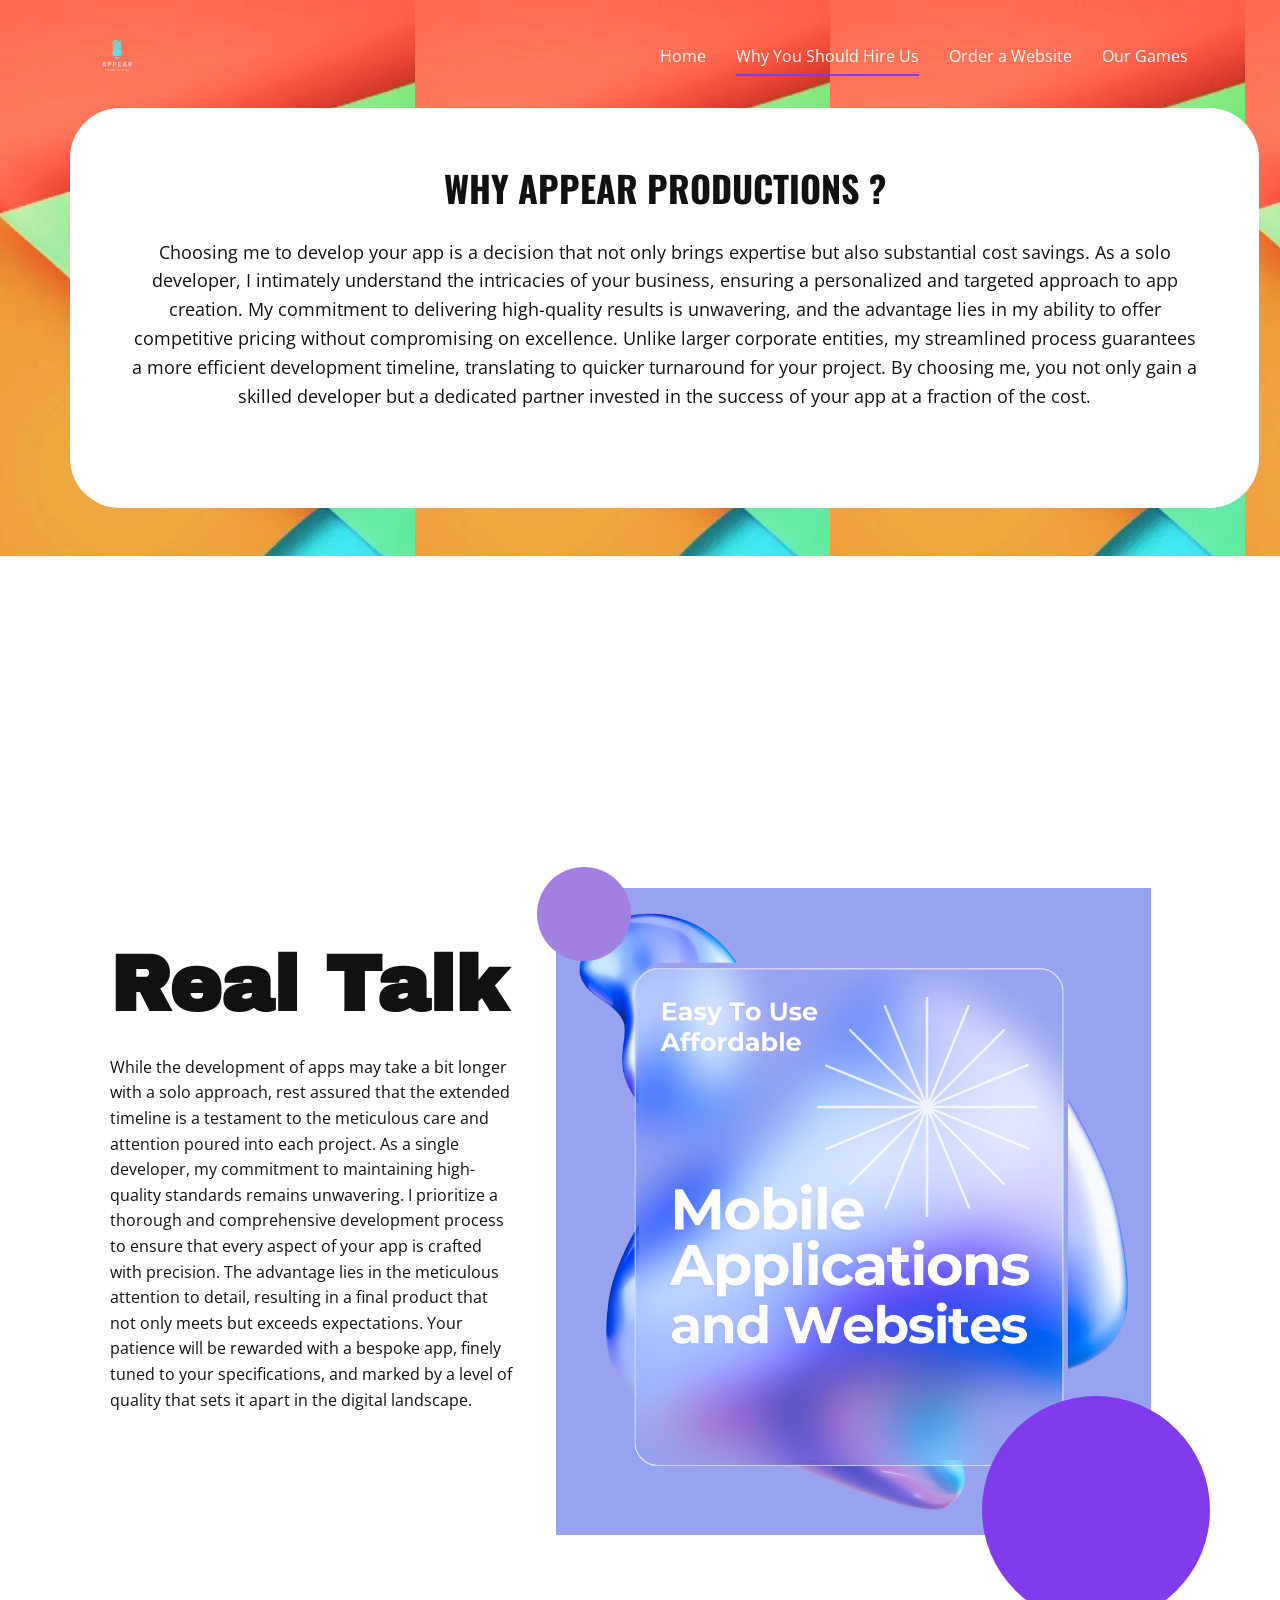
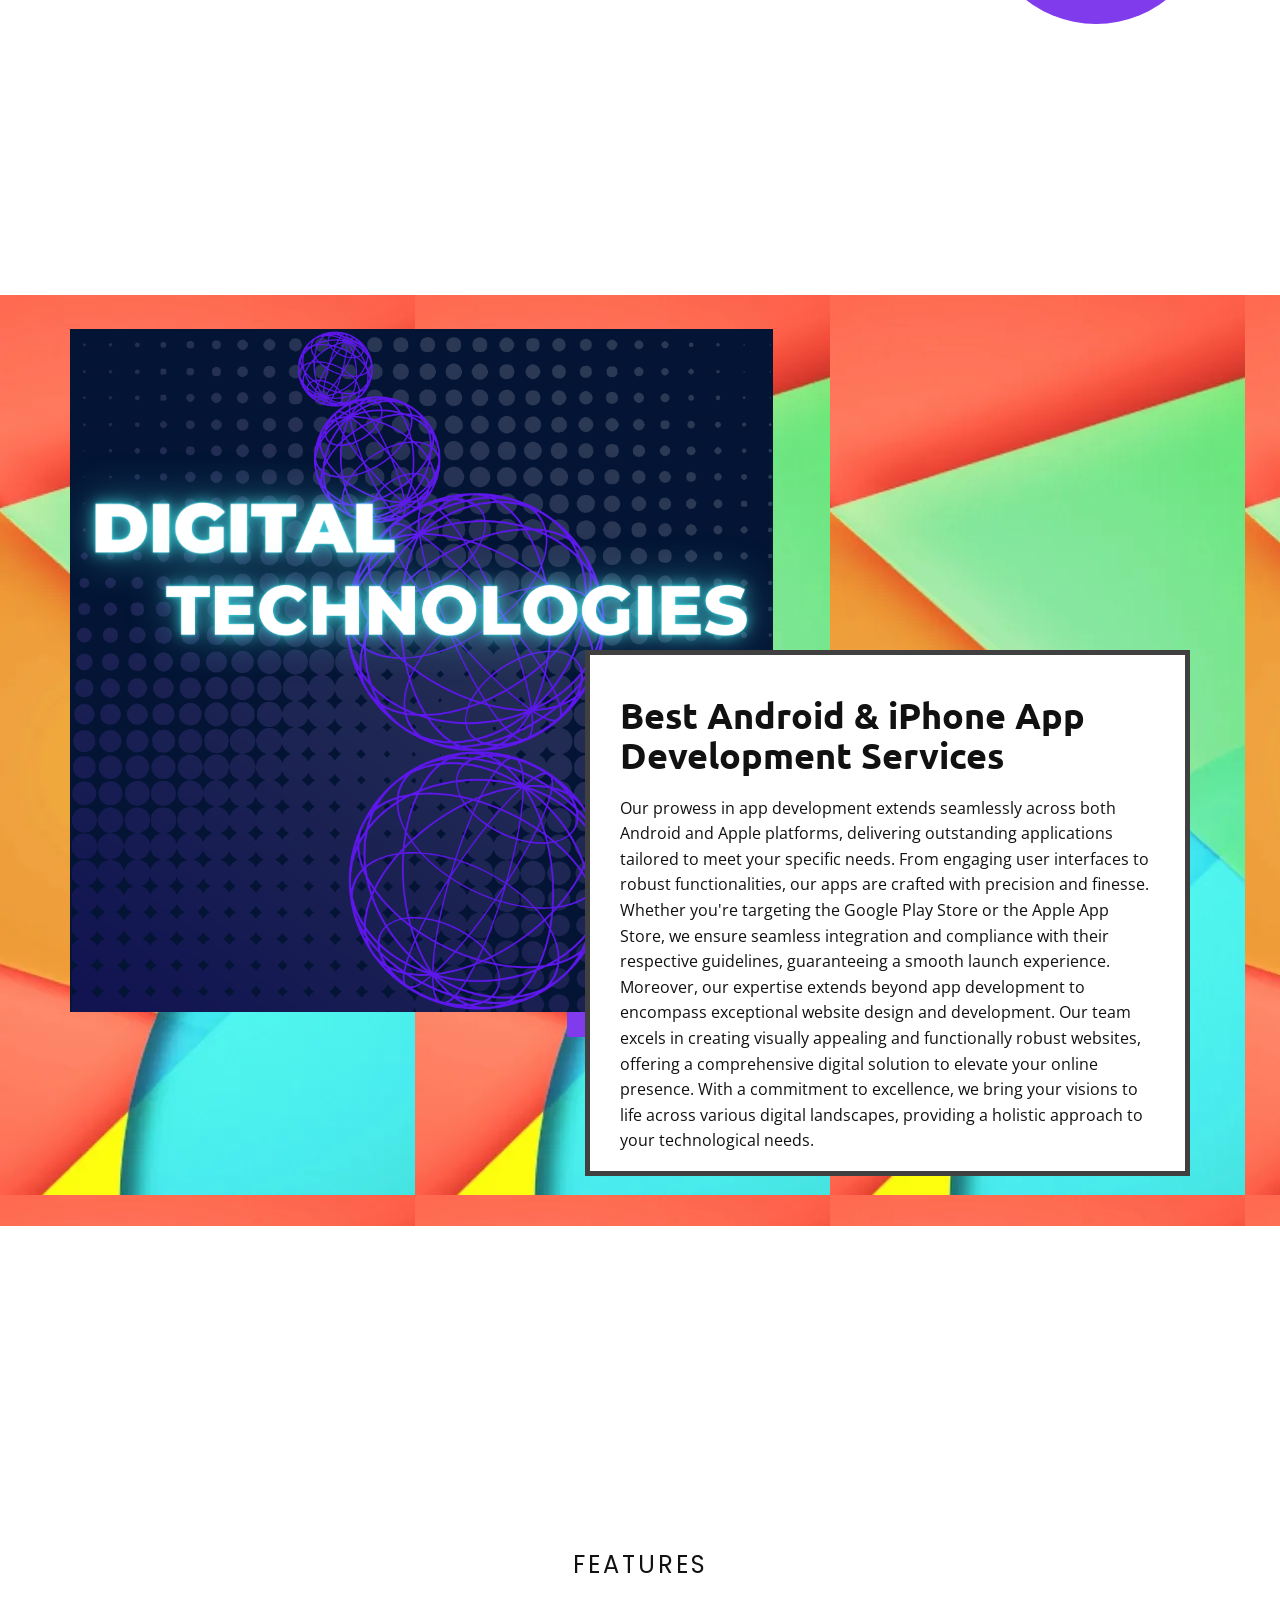
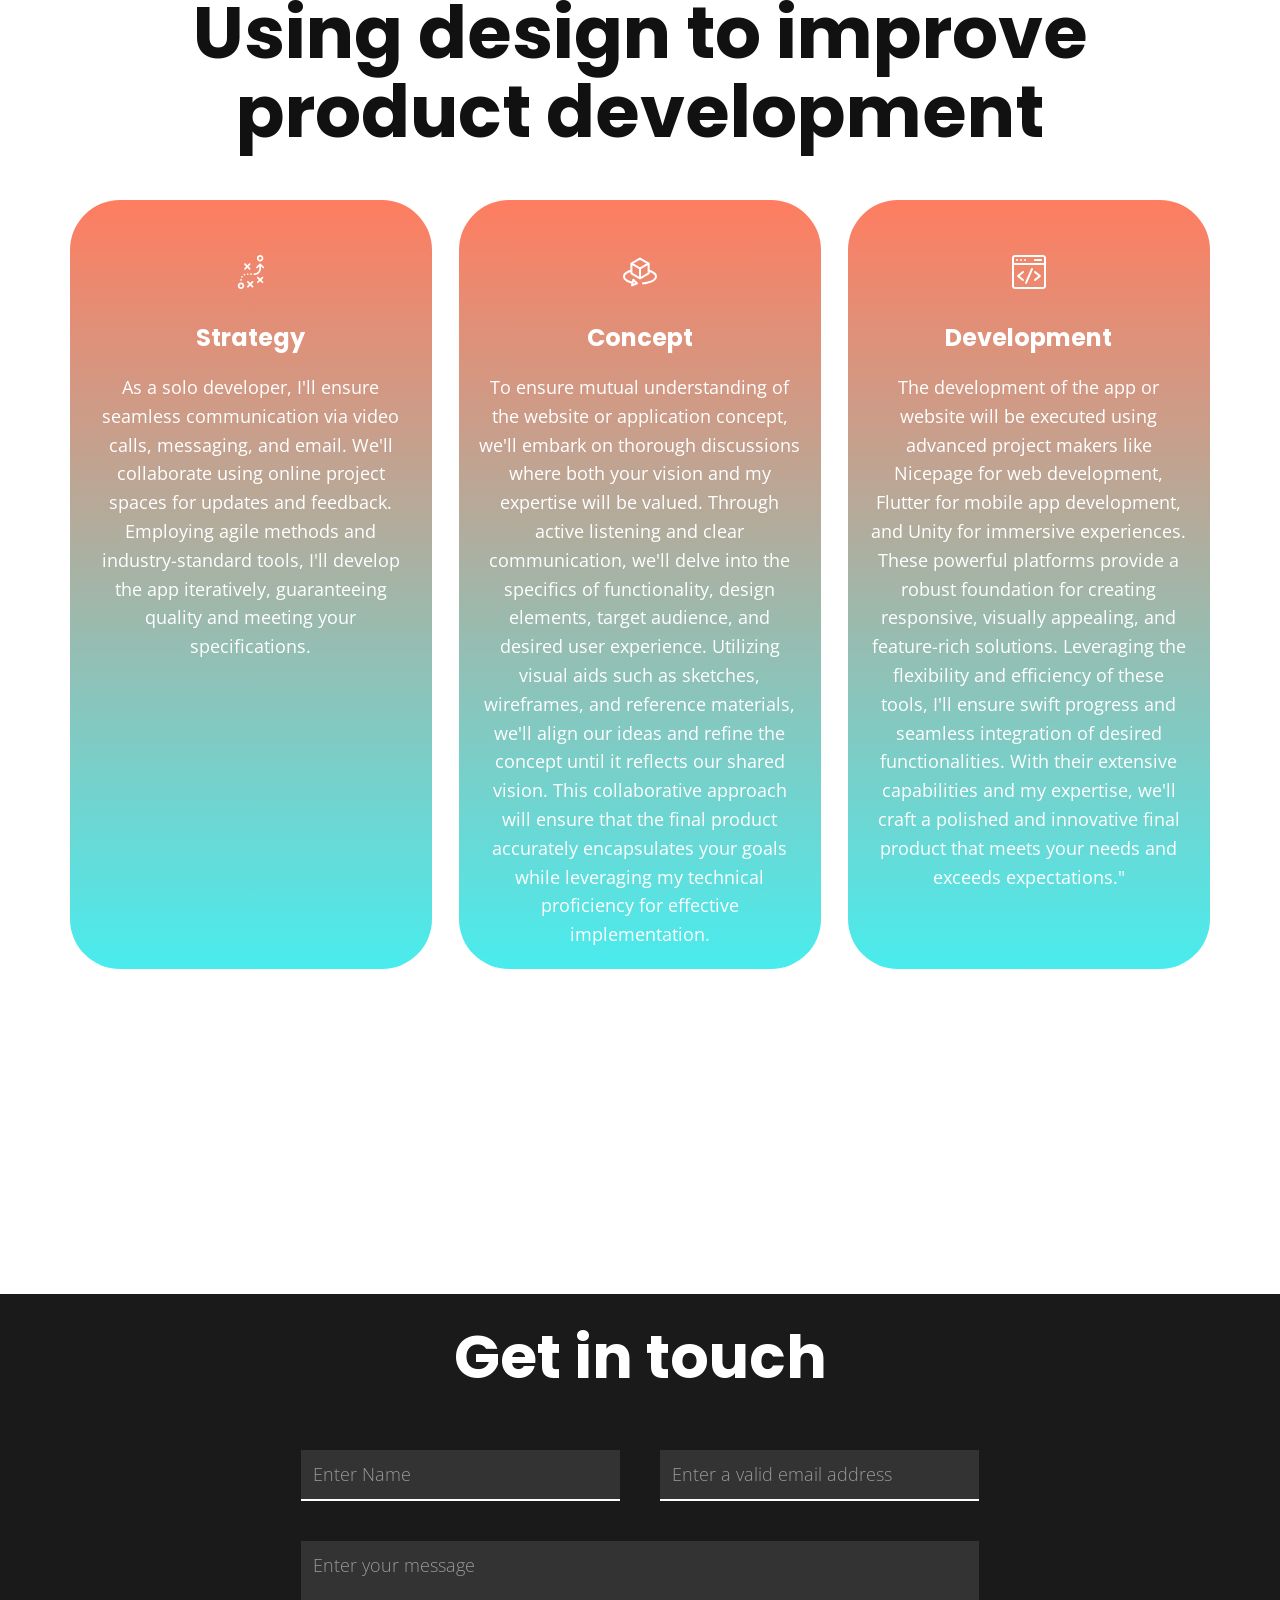
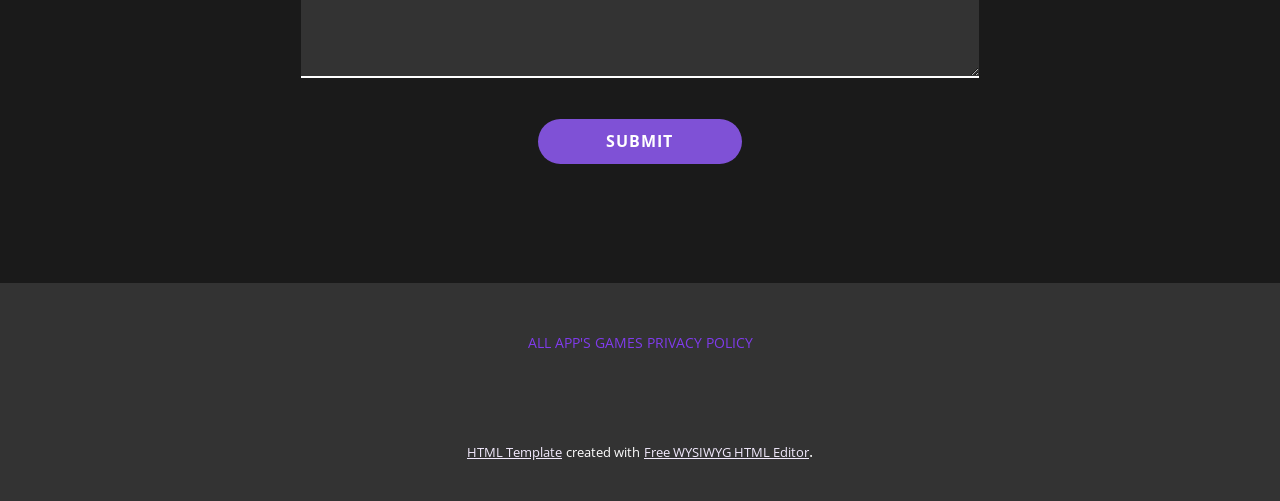
<file: Why-You-Should-Hire-Us.html>
<!DOCTYPE html>
<html style="font-size: 16px;" lang="en-ZA"><head>
    <meta name="viewport" content="width=device-width, initial-scale=1.0">
    <meta charset="utf-8">
    <meta name="keywords" content="Mobile App Development, Food delivery app, IFuture, Award-winning IT Company, Best Android &amp;amp; iPhone App Development Services, We provide full-cycle mobile app development services, Using design to improve product development, Frequently Asked Questions​, Contact Us">
    <meta name="description" content="">
    <title>Why You Should Hire Us</title>
    <link rel="stylesheet" href="nicepage.css" media="screen">
<link rel="stylesheet" href="Why-You-Should-Hire-Us.css" media="screen">
    <script class="u-script" type="text/javascript" src="jquery.js" defer=""></script>
    <script class="u-script" type="text/javascript" src="nicepage.js" defer=""></script>
    <meta name="generator" content="Nicepage 6.5.3, nicepage.com">
    <meta name="referrer" content="origin">
    <link id="u-theme-google-font" rel="stylesheet" href="https://fonts.googleapis.com/css?family=Open+Sans:300,300i,400,400i,500,500i,600,600i,700,700i,800,800i|Poppins:100,100i,200,200i,300,300i,400,400i,500,500i,600,600i,700,700i,800,800i,900,900i">
    <link id="u-page-google-font" rel="stylesheet" href="https://fonts.googleapis.com/css?family=Oswald:200,300,400,500,600,700|Ubuntu:300,300i,400,400i,500,500i,700,700i|Archivo+Black:400">
    
    
    
    
    
    
    
    
    
    
    
    <script type="application/ld+json">{
		"@context": "http://schema.org",
		"@type": "Organization",
		"name": "Site1",
		"logo": "/images/AppearLogo-removebg-preview1.png"
}</script>
    <meta name="theme-color" content="#803bec">
    <meta property="og:title" content="Why You Should Hire Us">
    <meta property="og:description" content="">
    <meta property="og:type" content="website">
  <meta data-intl-tel-input-cdn-path="intlTelInput/"></head>
  <body data-path-to-root="/" data-include-products="false" class="u-body u-overlap u-overlap-transparent u-xl-mode" data-lang="en"><header class="u-black u-clearfix u-header u-sticky u-sticky-89b2 u-header" id="sec-8624"><div class="u-clearfix u-sheet u-sheet-1">
        <a href="https://nicepage.com" class="u-image u-logo u-image-1" data-image-width="500" data-image-height="500">
          <img src="/images/AppearLogo-removebg-preview1.png" class="u-logo-image u-logo-image-1">
        </a>
        <nav class="u-menu u-menu-dropdown u-offcanvas u-menu-1">
          <div class="menu-collapse" style="font-size: 1rem; letter-spacing: 0px;">
            <a class="u-button-style u-custom-left-right-menu-spacing u-custom-padding-bottom u-custom-text-active-color u-custom-text-color u-custom-text-hover-color u-custom-top-bottom-menu-spacing u-nav-link u-text-active-palette-1-base u-text-hover-palette-2-base" href="#">
              <svg class="u-svg-link" viewBox="0 0 24 24"><use xmlns:xlink="http://www.w3.org/1999/xlink" xlink:href="#menu-hamburger"></use></svg>
              <svg class="u-svg-content" version="1.1" id="menu-hamburger" viewBox="0 0 16 16" x="0px" y="0px" xmlns:xlink="http://www.w3.org/1999/xlink" xmlns="http://www.w3.org/2000/svg"><g><rect y="1" width="16" height="2"></rect><rect y="7" width="16" height="2"></rect><rect y="13" width="16" height="2"></rect>
</g></svg>
            </a>
          </div>
          <div class="u-custom-menu u-nav-container">
            <ul class="u-nav u-spacing-30 u-unstyled u-nav-1"><li class="u-nav-item"><a class="u-border-2 u-border-active-palette-1-base u-border-hover-palette-1-base u-border-no-left u-border-no-right u-border-no-top u-button-style u-nav-link u-text-active-white u-text-body-alt-color u-text-hover-custom-color-3" href="/Home.html" style="padding: 10px 0px;">Home</a>
</li><li class="u-nav-item"><a class="u-border-2 u-border-active-palette-1-base u-border-hover-palette-1-base u-border-no-left u-border-no-right u-border-no-top u-button-style u-nav-link u-text-active-white u-text-body-alt-color u-text-hover-custom-color-3" href="/Why-You-Should-Hire-Us.html" style="padding: 10px 0px;">Why You Should Hire Us</a>
</li><li class="u-nav-item"><a class="u-border-2 u-border-active-palette-1-base u-border-hover-palette-1-base u-border-no-left u-border-no-right u-border-no-top u-button-style u-nav-link u-text-active-white u-text-body-alt-color u-text-hover-custom-color-3" href="/Websites.html" style="padding: 10px 0px;">Order a Website</a>
</li><li class="u-nav-item"><a class="u-border-2 u-border-active-palette-1-base u-border-hover-palette-1-base u-border-no-left u-border-no-right u-border-no-top u-button-style u-nav-link u-text-active-white u-text-body-alt-color u-text-hover-custom-color-3" href="/Our-Games.html" style="padding: 10px 0px;">Our Games</a>
</li></ul>
          </div>
          <div class="u-custom-menu u-nav-container-collapse">
            <div class="u-black u-container-style u-inner-container-layout u-opacity u-opacity-95 u-sidenav">
              <div class="u-inner-container-layout u-sidenav-overflow">
                <div class="u-menu-close"></div>
                <ul class="u-align-center u-nav u-popupmenu-items u-unstyled u-nav-2"><li class="u-nav-item"><a class="u-button-style u-nav-link" href="/Home.html">Home</a>
</li><li class="u-nav-item"><a class="u-button-style u-nav-link" href="/Why-You-Should-Hire-Us.html">Why You Should Hire Us</a>
</li><li class="u-nav-item"><a class="u-button-style u-nav-link" href="/Websites.html">Order a Website</a>
</li><li class="u-nav-item"><a class="u-button-style u-nav-link" href="/Our-Games.html">Our Games</a>
</li></ul>
              </div>
            </div>
            <div class="u-black u-menu-overlay u-opacity u-opacity-70"></div>
          </div>
        </nav>
      </div></header>
    <section class="u-align-left u-clearfix u-image u-image-tiles u-section-1" id="carousel_d381" data-image-width="415" data-image-height="900">
      <div class="u-clearfix u-sheet u-sheet-1">
        <div class="custom-expanded data-layout-selected u-clearfix u-layout-wrap u-layout-wrap-1">
          <div class="u-gutter-0 u-layout" style="">
            <div class="u-layout-row" style="">
              <div class="u-align-center u-container-style u-layout-cell u-radius u-shape-round u-size-60 u-white u-layout-cell-1">
                <div class="u-container-layout u-valign-bottom-md u-container-layout-1">
                  <h1 class="u-text u-text-1">WHY APPEAR PRODUCTIONS​ ?</h1>
                  <p class="u-text u-text-2"> Choosing me to develop your app is a decision that not only brings expertise but also substantial cost savings. As a solo developer, I intimately understand the intricacies of your business, ensuring a personalized and targeted approach to app creation. My commitment to delivering high-quality results is unwavering, and the advantage lies in my ability to offer competitive pricing without compromising on excellence. Unlike larger corporate entities, my streamlined process guarantees a more efficient development timeline, translating to quicker turnaround for your project. By choosing me, you not only gain a skilled developer but a dedicated partner invested in the success of your app at a fraction of the cost.<br>
                    <br>
                    <br>
                    <br>
                  </p>
                </div>
              </div>
            </div>
          </div>
        </div>
      </div>
    </section>
    <section class="u-clearfix u-container-align-center u-uploaded-video u-video u-section-2" id="carousel_e972">
      <div class="u-absolute-hcenter u-align-left u-background-video u-expanded u-left-0" style="">
        <div class="embed-responsive">
          <video class="embed-responsive-item" data-autoplay="1" loop="" muted="1" autoplay="autoplay" playsinline="">
            <source src="/files/production_id_41534092160p-Trim.mp4" type="video/mp4">
            <p>Your browser does not support HTML5 video.</p>
          </video>
        </div>
        <div class="u-video-shading"></div>
      </div>
      <div class="u-absolute-hcenter u-align-left u-background-video u-expanded u-left-0" style="">
        <div class="embed-responsive">
          <video class="embed-responsive-item" data-autoplay="1" loop="" muted="1" autoplay="autoplay" playsinline="">
            <source src="/files/production_id_41534092160p-Trim.mp4" type="video/mp4">
            <p>Your browser does not support HTML5 video.</p>
          </video>
        </div>
        <div class="u-video-shading"></div>
      </div>
      <div class="u-absolute-hcenter u-align-left u-background-video u-expanded u-left-0" style="">
        <div class="embed-responsive">
          <video class="embed-responsive-item" data-autoplay="1" loop="" muted="1" autoplay="autoplay" playsinline="">
            <source src="/files/production_id_41534092160p-Trim.mp4" type="video/mp4">
            <p>Your browser does not support HTML5 video.</p>
          </video>
        </div>
        <div class="u-video-shading"></div>
      </div>
      <div class="u-absolute-hcenter u-align-left u-background-video u-expanded u-left-0" style="">
        <div class="embed-responsive">
          <video class="embed-responsive-item" data-autoplay="1" loop="" muted="1" autoplay="autoplay" playsinline="">
            <source src="/files/production_id_41534092160p-Trim.mp4" type="video/mp4">
            <p>Your browser does not support HTML5 video.</p>
          </video>
        </div>
        <div class="u-video-shading"></div>
      </div>
      <div class="u-absolute-hcenter u-align-left u-background-video u-expanded u-left-0" style="">
        <div class="embed-responsive">
          <video class="embed-responsive-item" data-autoplay="1" loop="" muted="1" autoplay="autoplay" playsinline="">
            <source src="/files/production_id_41534092160p-Trim.mp4" type="video/mp4">
            <p>Your browser does not support HTML5 video.</p>
          </video>
        </div>
        <div class="u-video-shading"></div>
      </div>
      <div class="u-absolute-hcenter u-align-left u-background-video u-expanded u-left-0" style="">
        <div class="embed-responsive">
          <video class="embed-responsive-item" data-autoplay="1" loop="" muted="1" autoplay="autoplay" playsinline="">
            <source src="/files/production_id_41534092160p-Trim.mp4" type="video/mp4">
            <p>Your browser does not support HTML5 video.</p>
          </video>
        </div>
        <div class="u-video-shading"></div>
      </div>
      <div class="u-absolute-hcenter u-align-left u-background-video u-expanded u-left-0" style="">
        <div class="embed-responsive">
          <video class="embed-responsive-item" data-autoplay="1" loop="" muted="1" autoplay="autoplay" playsinline="">
            <source src="/files/production_id_41534092160p-Trim.mp4" type="video/mp4">
            <p>Your browser does not support HTML5 video.</p>
          </video>
        </div>
        <div class="u-video-shading"></div>
      </div>
      <div class="u-absolute-hcenter u-align-left u-background-video u-expanded u-left-0" style="">
        <div class="embed-responsive">
          <video class="embed-responsive-item" data-autoplay="1" loop="" muted="1" autoplay="autoplay" playsinline="">
            <source src="/files/production_id_41534092160p-Trim.mp4" type="video/mp4">
            <p>Your browser does not support HTML5 video.</p>
          </video>
        </div>
        <div class="u-video-shading"></div>
      </div>
      <div class="u-absolute-hcenter u-align-left u-background-video u-expanded u-left-0" style="">
        <div class="embed-responsive">
          <video class="embed-responsive-item" data-autoplay="1" loop="" muted="1" autoplay="autoplay" playsinline="">
            <source src="/files/production_id_41534092160p-Trim.mp4" type="video/mp4">
            <p>Your browser does not support HTML5 video.</p>
          </video>
        </div>
        <div class="u-video-shading"></div>
      </div>
      <div class="u-absolute-hcenter u-align-left u-background-video u-expanded u-left-0" style="">
        <div class="embed-responsive">
          <video class="embed-responsive-item" data-autoplay="1" loop="" muted="1" autoplay="autoplay" playsinline="">
            <source src="/files/production_id_41534092160p-Trim.mp4" type="video/mp4">
            <p>Your browser does not support HTML5 video.</p>
          </video>
        </div>
        <div class="u-video-shading"></div>
      </div>
      <div class="u-absolute-hcenter u-align-left u-background-video u-expanded u-left-0" style="">
        <div class="embed-responsive">
          <video class="embed-responsive-item" data-autoplay="1" loop="" muted="1" autoplay="autoplay" playsinline="">
            <source src="/files/production_id_41534092160p-Trim.mp4" type="video/mp4">
            <p>Your browser does not support HTML5 video.</p>
          </video>
        </div>
        <div class="u-video-shading"></div>
      </div>
      <div class="u-absolute-hcenter u-align-left u-background-video u-expanded u-left-0" style="">
        <div class="embed-responsive">
          <video class="embed-responsive-item" data-autoplay="1" loop="" muted="1" autoplay="autoplay" playsinline="">
            <source src="/files/production_id_41534092160p-Trim.mp4" type="video/mp4">
            <p>Your browser does not support HTML5 video.</p>
          </video>
        </div>
        <div class="u-video-shading"></div>
      </div>
      <div class="u-absolute-hcenter u-align-left u-background-video u-expanded u-left-0" style="">
        <div class="embed-responsive">
          <video class="embed-responsive-item" data-autoplay="1" loop="" muted="1" autoplay="autoplay" playsinline="">
            <source src="/files/production_id_41534092160p-Trim.mp4" type="video/mp4">
            <p>Your browser does not support HTML5 video.</p>
          </video>
        </div>
        <div class="u-video-shading"></div>
      </div>
      <div class="u-absolute-hcenter u-align-left u-background-video u-expanded u-left-0" style="">
        <div class="embed-responsive">
          <video class="embed-responsive-item" data-autoplay="1" loop="" muted="1" autoplay="autoplay" playsinline="">
            <source src="/files/production_id_41534092160p-Trim.mp4" type="video/mp4">
            <p>Your browser does not support HTML5 video.</p>
          </video>
        </div>
        <div class="u-video-shading"></div>
      </div>
      <div class="u-absolute-hcenter u-align-left u-background-video u-expanded u-left-0" style="">
        <div class="embed-responsive">
          <video class="embed-responsive-item" data-autoplay="1" loop="" muted="1" autoplay="autoplay" playsinline="">
            <source src="/files/production_id_41534092160p-Trim.mp4" type="video/mp4">
            <p>Your browser does not support HTML5 video.</p>
          </video>
        </div>
        <div class="u-video-shading"></div>
      </div>
      <div class="u-absolute-hcenter u-align-left u-background-video u-expanded u-left-0" style="">
        <div class="embed-responsive">
          <video class="embed-responsive-item" data-autoplay="1" loop="" muted="1" autoplay="autoplay" playsinline="">
            <source src="/files/production_id_41534092160p-Trim.mp4" type="video/mp4">
            <p>Your browser does not support HTML5 video.</p>
          </video>
        </div>
        <div class="u-video-shading"></div>
      </div>
    </section>
    <section class="u-clearfix u-white u-section-3" id="carousel_d98a">
      <div class="u-clearfix u-sheet u-sheet-1">
        <div class="data-layout-selected u-clearfix u-expanded-width-md u-expanded-width-sm u-expanded-width-xs u-layout-wrap u-layout-wrap-1">
          <div class="u-layout">
            <div class="u-layout-row">
              <div class="u-align-left u-container-style u-layout-cell u-right-cell u-size-27 u-layout-cell-1">
                <div class="u-container-layout u-container-layout-1">
                  <h1 class="u-custom-font u-text u-text-1">Real Talk </h1>
                  <p class="u-text u-text-2"> While the development of apps may take a bit longer with a solo approach, rest assured that the extended timeline is a testament to the meticulous care and attention poured into each project. As a single developer, my commitment to maintaining high-quality standards remains unwavering. I prioritize a thorough and comprehensive development process to ensure that every aspect of your app is crafted with precision. The advantage lies in the meticulous attention to detail, resulting in a final product that not only meets but exceeds expectations. Your patience will be rewarded with a bespoke app, finely tuned to your specifications, and marked by a level of quality that sets it apart in the digital landscape.<br>
                    <br>
                    <br>
                    <br>
                    <br>
                  </p>
                </div>
              </div>
              <div class="u-container-style u-image u-layout-cell u-left-cell u-size-33 u-image-1" data-image-width="1080" data-image-height="1080">
                <div class="u-container-layout u-container-layout-2">
                  <div class="u-palette-4-light-1 u-shape u-shape-circle u-shape-1"></div>
                </div>
              </div>
            </div>
          </div>
        </div>
        <div class="u-palette-1-base u-preserve-proportions u-shape u-shape-circle u-shape-2"></div>
      </div>
    </section>
    <section class="u-clearfix u-uploaded-video u-video u-section-4" id="carousel_447d">
      <div class="u-absolute-hcenter u-align-left u-background-video u-expanded u-left-0" style="">
        <div class="embed-responsive">
          <video class="embed-responsive-item" data-autoplay="1" loop="" muted="1" autoplay="autoplay" playsinline="">
            <source src="/files/production_id_41534092160p-Trim.mp4" type="video/mp4">
            <p>Your browser does not support HTML5 video.</p>
          </video>
        </div>
        <div class="u-video-shading"></div>
      </div>
      <div class="u-absolute-hcenter u-align-left u-background-video u-expanded u-left-0" style="">
        <div class="embed-responsive">
          <video class="embed-responsive-item" data-autoplay="1" loop="" muted="1" autoplay="autoplay" playsinline="">
            <source src="/files/production_id_41534092160p-Trim.mp4" type="video/mp4">
            <p>Your browser does not support HTML5 video.</p>
          </video>
        </div>
        <div class="u-video-shading"></div>
      </div>
      <div class="u-absolute-hcenter u-align-left u-background-video u-expanded u-left-0" style="">
        <div class="embed-responsive">
          <video class="embed-responsive-item" data-autoplay="1" loop="" muted="1" autoplay="autoplay" playsinline="">
            <source src="/files/production_id_41534092160p-Trim.mp4" type="video/mp4">
            <p>Your browser does not support HTML5 video.</p>
          </video>
        </div>
        <div class="u-video-shading"></div>
      </div>
      <div class="u-absolute-hcenter u-align-left u-background-video u-expanded u-left-0" style="">
        <div class="embed-responsive">
          <video class="embed-responsive-item" data-autoplay="1" loop="" muted="1" autoplay="autoplay" playsinline="">
            <source src="/files/production_id_41534092160p-Trim.mp4" type="video/mp4">
            <p>Your browser does not support HTML5 video.</p>
          </video>
        </div>
        <div class="u-video-shading"></div>
      </div>
    </section>
    <section class="u-clearfix u-image u-image-tiles u-section-5" id="carousel_4e26" data-image-width="415" data-image-height="900">
      <div class="u-clearfix u-sheet u-sheet-1">
        <div class="u-expanded-width-xs u-palette-1-base u-shape u-shape-rectangle u-shape-1"></div>
        <img class="u-image u-image-1" src="/images/EasyToUse1.png" data-image-width="1080" data-image-height="1080">
        <div class="u-align-left u-border-5 u-border-grey-75 u-container-style u-group u-white u-group-1">
          <div class="u-container-layout u-container-layout-1">
            <h2 class="u-custom-font u-font-ubuntu u-text u-text-1">Best Android &amp; iPhone App Development Services</h2>
            <p class="u-text u-text-2">Our prowess in app development extends seamlessly across both Android and Apple platforms, delivering outstanding applications tailored to meet your specific needs. From engaging user interfaces to robust functionalities, our apps are crafted with precision and finesse. Whether you're targeting the Google Play Store or the Apple App Store, we ensure seamless integration and compliance with their respective guidelines, guaranteeing a smooth launch experience. Moreover, our expertise extends beyond app development to encompass exceptional website design and development. Our team excels in creating visually appealing and functionally robust websites, offering a comprehensive digital solution to elevate your online presence. With a commitment to excellence, we bring your visions to life across various digital landscapes, providing a holistic approach to your technological needs. </p>
          </div>
        </div>
      </div>
    </section>
    <section class="u-clearfix u-section-6" id="carousel_3cbe">
      <div class="u-align-left u-expanded u-left-0 u-uploaded-video u-video">
        <div class="embed-responsive">
          <video class="embed-responsive-item">
            <source src="/files/production_id_41534092160p-Trim.mp4" type="video/mp4">
            <p>Your browser does not support HTML5 video.</p>
          </video>
          <button class="u-video-poster"></button>
        </div>
      </div>
    </section>
    <section class="u-align-center u-clearfix u-white u-section-7" id="carousel_d4e0">
      <div class="u-clearfix u-sheet u-sheet-1">
        <h4 class="u-text u-text-1">Features</h4>
        <h1 class="u-text u-text-2">Using design to improve product development</h1>
        <div class="u-expanded-width u-list u-list-1">
          <div class="u-repeater u-repeater-1">
            <div class="u-align-center u-container-style u-gradient u-list-item u-radius u-repeater-item u-shape-round u-list-item-1">
              <div class="u-container-layout u-similar-container u-valign-top-lg u-valign-top-md u-valign-top-sm u-valign-top-xl u-container-layout-1"><span class="u-icon u-icon-circle u-text-body-alt-color u-icon-1"><svg class="u-svg-link" preserveAspectRatio="xMidYMin slice" viewBox="0 0 486.9 486.9" style=""><use xmlns:xlink="http://www.w3.org/1999/xlink" xlink:href="#svg-54fe"></use></svg><svg class="u-svg-content" viewBox="0 0 486.9 486.9" x="0px" y="0px" id="svg-54fe" style="enable-background:new 0 0 486.9 486.9;"><g><g><path d="M374.288,93.2c25.6,0,46.4-20.9,46.4-46.6S399.888,0,374.288,0s-46.4,21-46.4,46.6S348.688,93.2,374.288,93.2z     M374.288,24.1c12.3,0,22.4,10.1,22.4,22.6s-10,22.6-22.4,22.6s-22.4-10.2-22.4-22.7S361.888,24.1,374.288,24.1z"></path><path d="M100.688,393.7c-25.6,0-46.4,20.9-46.4,46.6s20.8,46.6,46.4,46.6s46.4-20.9,46.4-46.6S126.188,393.7,100.688,393.7z     M100.688,462.9c-12.3,0-22.4-10.1-22.4-22.6c0-12.4,10-22.6,22.4-22.6s22.4,10.1,22.4,22.6    C122.988,452.7,112.988,462.9,100.688,462.9z"></path><path d="M215.388,206.5c2.3,2.3,5.4,3.5,8.5,3.5s6.1-1.2,8.5-3.5c4.7-4.7,4.7-12.3,0-17l-25-25l25-25c4.7-4.7,4.7-12.3,0-17    c-4.7-4.7-12.3-4.7-17,0l-25,25l-25-25c-4.7-4.7-12.3-4.7-17,0c-4.7,4.7-4.7,12.3,0,17l25,25l-25,25c-4.7,4.7-4.7,12.3,0,17    c2.3,2.3,5.4,3.5,8.5,3.5s6.1-1.2,8.5-3.5l25-25L215.388,206.5z"></path><path d="M416.288,315c-4.7-4.7-12.3-4.7-17,0l-25,25l-25-25c-4.7-4.7-12.3-4.7-17,0s-4.7,12.3,0,17l25,25l-25,25    c-4.7,4.7-4.7,12.3,0,17c2.3,2.3,5.4,3.5,8.5,3.5s6.1-1.2,8.5-3.5l25-25l25,25c2.3,2.3,5.4,3.5,8.5,3.5s6.1-1.2,8.5-3.5    c4.7-4.7,4.7-12.3,0-17l-25-25l25-25C420.988,327.2,420.988,319.7,416.288,315z"></path><path d="M274.088,376.9c-4.7-4.7-12.3-4.7-17,0l-25,25l-25-25c-4.7-4.7-12.3-4.7-17,0c-4.7,4.7-4.7,12.3,0,17l25,25l-25,25    c-4.7,4.7-4.7,12.3,0,17c2.3,2.3,5.4,3.5,8.5,3.5s6.1-1.2,8.5-3.5l25-25l25,25c2.3,2.3,5.4,3.5,8.5,3.5s6.1-1.2,8.5-3.5    c4.7-4.7,4.7-12.3,0-17l-25-25l25-25C278.688,389.2,278.688,381.6,274.088,376.9z"></path><path d="M196.388,286.7c6.6,0,12-5.4,12-12c0-6.6-5.4-12-12-12s-12,5.4-12,12C184.388,281.3,189.688,286.7,196.388,286.7z"></path><path d="M107.488,322.1c2,1.3,4.3,2,6.6,2c3.9,0,7.7-1.9,10-5.4c3.6-5.5,2.1-13-3.4-16.6c-5.5-3.6-13-2.1-16.6,3.4    C100.388,311,101.888,318.5,107.488,322.1z"></path><path d="M144.988,270.8c-6.1,2.7-8.8,9.8-6.1,15.8c2,4.5,6.4,7.1,11,7.1c1.6,0,3.3-0.3,4.9-1c6.1-2.7,8.8-9.8,6.1-15.8    C158.087,270.8,150.988,268.1,144.988,270.8z"></path><circle cx="243.888" cy="274.7" r="12"></circle><path d="M100.688,369c3.2,0,6.3-1.3,8.5-3.5s3.5-5.3,3.5-8.5s-1.3-6.3-3.5-8.5s-5.3-3.5-8.5-3.5s-6.3,1.3-8.5,3.5    s-3.5,5.3-3.5,8.5s1.3,6.3,3.5,8.5S97.488,369,100.688,369z"></path><path d="M429.088,170.2l-46.4-46.4c-4.7-4.7-12.3-4.7-17,0l-46.4,46.4c-4.7,4.7-4.7,12.3,0,17s12.3,4.7,17,0l25.9-25.9v31    c0,38.8-31.8,70.3-70.9,70.3c-6.6,0-12,5.4-12,12c0,6.6,5.4,12,12,12c52.3,0,94.9-42.3,94.9-94.3v-31.1l25.9,25.9    c2.3,2.3,5.4,3.5,8.5,3.5s6.1-1.2,8.5-3.5C433.788,182.5,433.788,174.9,429.088,170.2z"></path>
</g>
</g></svg></span>
                <h4 class="u-text u-text-body-alt-color u-text-3">Strategy</h4>
                <p class="u-text u-text-body-alt-color u-text-4">As a solo developer, I'll ensure seamless communication via video calls, messaging, and email. We'll collaborate using online project spaces for updates and feedback. Employing agile methods and industry-standard tools, I'll develop the app iteratively, guaranteeing quality and meeting your specifications. </p>
              </div>
            </div>
            <div class="u-align-center u-container-style u-gradient u-list-item u-radius u-repeater-item u-shape-round u-video-cover u-list-item-2">
              <div class="u-container-layout u-similar-container u-valign-top-lg u-valign-top-md u-valign-top-sm u-valign-top-xl u-container-layout-2"><span class="u-icon u-icon-circle u-text-body-alt-color u-icon-2"><svg class="u-svg-link" preserveAspectRatio="xMidYMin slice" viewBox="0 0 512 512" style=""><use xmlns:xlink="http://www.w3.org/1999/xlink" xlink:href="#svg-3b4d"></use></svg><svg class="u-svg-content" viewBox="0 0 512 512" id="svg-3b4d"><g><path d="m400.904 222.798v-94.404c0-7.224-5.133-13.354-12.119-14.72l-126.096-72.801c-4.641-2.68-10.359-2.68-15 0l-129.093 74.532c-4.641 2.679-7.5 7.631-7.5 12.99v94.404c-49.739 15.649-111.096 47.948-111.096 100.064 0 44.723 47.412 83.574 127.305 104.758l-5.96 27.292c-2.556 11.702 9.041 21.601 20.226 17.127l75-30c9.922-3.967 12.64-16.794 5.129-24.439l-56-57c-8.332-8.478-22.812-4.334-25.355 7.313l-6.631 30.363c-63.304-17.056-103.714-46.228-103.714-75.414 0-25.345 30.686-50.947 81.096-68.464v23.06c0 5.359 2.859 10.311 7.5 12.99l129.904 75c4.641 2.68 10.359 2.68 15 0l129.904-75c4.641-2.68 7.5-7.631 7.5-12.99v-23.06c50.41 17.517 81.096 43.119 81.096 68.464 0 55.546-121.998 83.743-181.91 88.684-8.256.682-14.396 7.928-13.715 16.184.675 8.174 7.835 14.395 16.184 13.715 78.101-6.457 209.441-40.205 209.441-118.583 0-52.121-61.374-84.42-111.096-100.065zm-237.167 178.612 20.773 21.144-27.821 11.129zm91.452-330.227 99.904 57.68c-12.197 7.042-90.954 52.512-99.093 57.211-8.88-5.127-86.579-49.986-99.904-57.68zm-114.093 83.193 99.904 57.679v114.423l-99.904-57.68zm229.808 114.422-99.904 57.68v-114.423l99.904-57.679z"></path>
</g></svg></span>
                <h4 class="u-text u-text-body-alt-color u-text-5">Concept</h4>
                <p class="u-text u-text-body-alt-color u-text-6"> To ensure mutual understanding of the website or application concept, we'll embark on thorough discussions where both your vision and my expertise will be valued. Through active listening and clear communication, we'll delve into the specifics of functionality, design elements, target audience, and desired user experience. Utilizing visual aids such as sketches, wireframes, and reference materials, we'll align our ideas and refine the concept until it reflects our shared vision. This collaborative approach will ensure that the final product accurately encapsulates your goals while leveraging my technical proficiency for effective implementation.</p>
              </div>
            </div>
            <div class="u-align-center u-container-style u-gradient u-list-item u-radius u-repeater-item u-shape-round u-video-cover u-list-item-3">
              <div class="u-container-layout u-similar-container u-valign-top-lg u-valign-top-md u-valign-top-sm u-valign-top-xl u-container-layout-3"><span class="u-icon u-icon-circle u-icon-3"><svg class="u-svg-link" preserveAspectRatio="xMidYMin slice" viewBox="0 0 512 512" style=""><use xmlns:xlink="http://www.w3.org/1999/xlink" xlink:href="#svg-9ced"></use></svg><svg class="u-svg-content" viewBox="0 0 512 512" id="svg-9ced"><path d="m467 1h-422c-24.813 0-45 20.187-45 45v420c0 24.813 20.187 45 45 45h422c24.813 0 45-20.187 45-45v-420c0-24.813-20.187-45-45-45zm-422 30h422c8.271 0 15 6.729 15 15v75h-452v-75c0-8.271 6.729-15 15-15zm422 450h-422c-8.271 0-15-6.729-15-15v-315h452v315c0 8.271-6.729 15-15 15z"></path><path d="m306.909 197.213c-7.614-3.263-16.433.264-19.696 7.878l-90 210c-3.264 7.614.264 16.433 7.878 19.696 7.617 3.264 16.434-.266 19.696-7.878l90-210c3.264-7.615-.264-16.433-7.878-19.696z"></path><path d="m177.713 246.629c-5.176-6.469-14.617-7.517-21.083-2.342l-75 60c-7.499 5.997-7.504 17.424 0 23.426l75 60c6.469 5.176 15.91 4.126 21.083-2.342 5.175-6.469 4.127-15.909-2.343-21.083l-60.358-48.288 60.358-48.287c6.47-5.175 7.518-14.614 2.343-21.084z"></path><path d="m430.37 304.287-75-60c-6.469-5.176-15.909-4.127-21.083 2.342-5.175 6.469-4.127 15.909 2.343 21.083l60.358 48.288-60.358 48.287c-6.47 5.175-7.518 14.614-2.343 21.083 5.182 6.476 14.623 7.512 21.083 2.342l75-60c7.499-5.997 7.504-17.423 0-23.425z"></path><circle cx="76" cy="76" r="15"></circle><circle cx="136" cy="76" r="15"></circle><circle cx="196" cy="76" r="15"></circle><path d="m346 91h90c8.284 0 15-6.716 15-15s-6.716-15-15-15h-90c-8.284 0-15 6.716-15 15s6.716 15 15 15z"></path></svg></span>
                <h4 class="u-text u-text-body-alt-color u-text-7">Development</h4>
                <p class="u-text u-text-body-alt-color u-text-8">The development of the app or website will be executed using advanced project makers like Nicepage for web development, Flutter for mobile app development, and Unity for immersive experiences. These powerful platforms provide a robust foundation for creating responsive, visually appealing, and feature-rich solutions. Leveraging the flexibility and efficiency of these tools, I'll ensure swift progress and seamless integration of desired functionalities. With their extensive capabilities and my expertise, we'll craft a polished and innovative final product that meets your needs and exceeds expectations." </p>
              </div>
            </div>
          </div>
        </div>
      </div>
    </section>
    <section class="u-clearfix u-section-8" id="carousel_3e56">
      <div class="u-align-left u-expanded u-left-0 u-uploaded-video u-video">
        <div class="embed-responsive">
          <video class="embed-responsive-item">
            <source src="/files/production_id_41534092160p-Trim.mp4" type="video/mp4">
            <p>Your browser does not support HTML5 video.</p>
          </video>
          <button class="u-video-poster"></button>
        </div>
      </div>
    </section>
    <section class="u-align-center u-clearfix u-grey-90 u-section-9" id="sec-09a8">
      <div class="u-clearfix u-sheet u-valign-middle-xs u-sheet-1">
        <h2 class="u-text u-text-1">Get in touch</h2>
        <div class="u-expanded-width-xs u-form u-form-1">
          <form action="https://forms.nicepagesrv.com/v2/form/process" class="u-clearfix u-form-spacing-40 u-form-vertical u-inner-form" source="email">
            <div class="u-form-group u-form-name u-form-partition-factor-2 u-form-group-1">
              <label for="name-e4cc" class="u-form-control-hidden u-label u-text-body-alt-color u-label-1" wfd-invisible="true">Name</label>
              <input type="text" placeholder="Enter Name" id="name-e4cc" name="name" class="u-border-2 u-border-no-left u-border-no-right u-border-no-top u-border-white u-grey-80 u-input u-input-rectangle u-text-body-alt-color u-input-1" required="">
            </div>
            <div class="u-form-email u-form-group u-form-partition-factor-2 u-form-group-2">
              <label for="email-e4cc" class="u-form-control-hidden u-label u-text-body-alt-color u-label-2" wfd-invisible="true">Email</label>
              <input type="email" placeholder="Enter a valid email address" id="email-e4cc" name="email" class="u-border-2 u-border-no-left u-border-no-right u-border-no-top u-border-white u-grey-80 u-input u-input-rectangle u-text-body-alt-color u-input-2" required="">
            </div>
            <div class="u-form-group u-form-message u-form-group-3">
              <label for="message-e4cc" class="u-form-control-hidden u-label u-text-body-alt-color u-label-3" wfd-invisible="true">Message</label>
              <textarea placeholder="Enter your message" rows="4" cols="50" id="message-e4cc" name="message" class="u-border-2 u-border-no-left u-border-no-right u-border-no-top u-border-white u-grey-80 u-input u-input-rectangle u-text-body-alt-color u-input-3" required=""></textarea>
            </div>
            <div class="u-align-center u-form-group u-form-submit u-form-group-4">
              <a href="#" class="u-btn u-btn-round u-btn-submit u-button-style u-hover-palette-1-dark-1 u-palette-4-base u-radius-50 u-btn-1">Submit</a>
              <input type="submit" value="submit" class="u-form-control-hidden u-grey-5" wfd-invisible="true">
            </div>
            <div class="u-form-send-message u-form-send-success" wfd-invisible="true">Thank you! Your message has been sent.</div>
            <div class="u-form-send-error u-form-send-message" wfd-invisible="true">Unable to send your message. Please fix errors then try again.</div>
            <input type="hidden" value="" name="recaptchaResponse" wfd-invisible="true">
            <input type="hidden" name="formServices" value="5f293a25-03a4-5b9c-cb19-3ba36b9d2055">
          </form>
        </div>
      </div>
    </section>
    
    
    
    <footer class="u-align-center u-clearfix u-footer u-grey-80 u-footer" id="sec-a418"><div class="u-clearfix u-sheet u-sheet-1">
        <p class="u-small-text u-text u-text-variant u-text-1">
          <a class="u-active-none u-border-none u-btn u-button-link u-button-style u-hover-none u-none u-text-palette-1-base u-btn-1" data-href="https://www.freeprivacypolicy.com/live/da79622e-8440-4e4e-99cb-2838556a66bf" data-target="_blank">ALL APP'S GAMES PRIVACY POLICY </a>
        </p>
      </div></footer>
    <section class="u-backlink u-clearfix u-grey-80">
      <a class="u-link" href="html-templates" target="_blank">
        <span>HTML Template</span>
      </a>
      <p class="u-text">
        <span>created with</span>
      </p>
      <a class="u-link" href="html-website-builder" target="_blank">
        <span>Free WYSIWYG HTML Editor</span>
      </a>. 
    </section>
  
</body></html>
</file>
